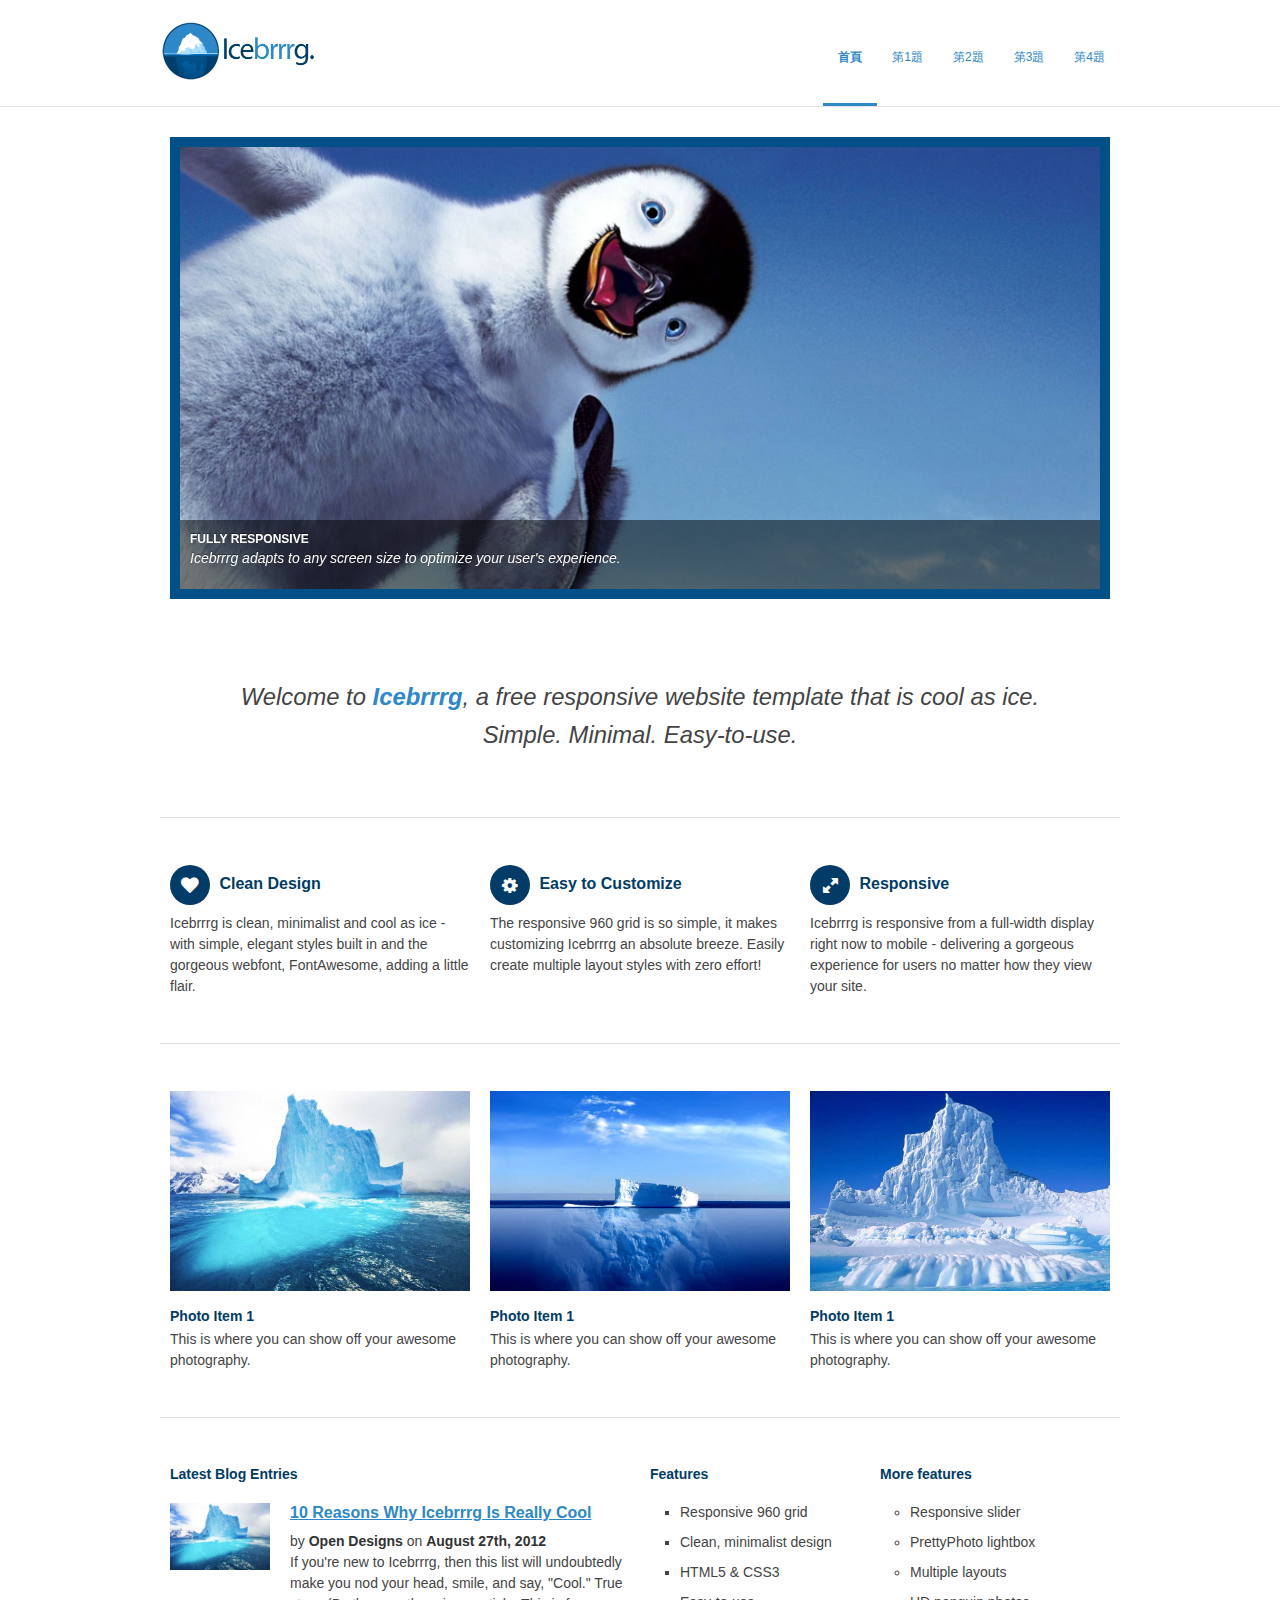
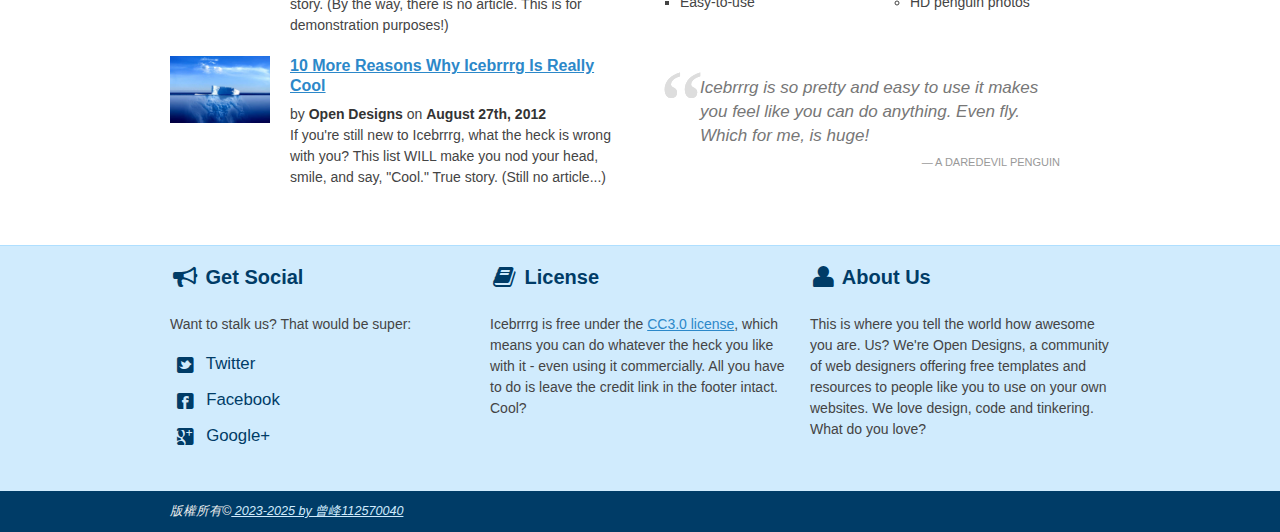
<file: index.html>
<!DOCTYPE html>
<!--[if lt IE 7 ]><html class="ie ie6" lang="en"> <![endif]-->
<!--[if IE 7 ]><html class="ie ie7" lang="en"> <![endif]-->
<!--[if IE 8 ]><html class="ie ie8" lang="en"> <![endif]-->
<!--[if (gte IE 9)|!(IE)]><!--><html lang="en"> <!--<![endif]-->
<head>

	<!-- Basic Page Needs
  ================================================== -->
	<meta charset="utf-8">
	<title>曾峰112570040</title>
	<meta name="description" content="">
	<meta name="author" content="">

	<!-- Mobile Specific Metas
  ================================================== -->
	<meta name="viewport" content="width=device-width, initial-scale=1, maximum-scale=1">

	<!-- CSS
  ================================================== -->
	<link rel="stylesheet" href="stylesheets/base.css">
	<link rel="stylesheet" href="stylesheets/skeleton.css">
	<link rel="stylesheet" href="stylesheets/layout.css">
    <link rel="stylesheet" href="stylesheets/flexslider.css">
    <link rel="stylesheet" href="stylesheets/prettyPhoto.css">
    
    <!-- CSS
  ================================================== -->
 	<script src="http://ajax.googleapis.com/ajax/libs/jquery/1.8.0/jquery.min.js"></script>
    <script src="js/jquery.flexslider-min.js"></script>
    <script src="js/scripts.js"></script>

	<!--[if lt IE 9]>
		<script src="http://html5shim.googlecode.com/svn/trunk/html5.js"></script>
	<![endif]-->

	<!-- Favicons
	================================================== -->
	<link rel="shortcut icon" href="images/favicon.ico">
	<link rel="apple-touch-icon" href="images/apple-touch-icon.png">
	<link rel="apple-touch-icon" sizes="72x72" href="images/apple-touch-icon-72x72.png">
	<link rel="apple-touch-icon" sizes="114x114" href="images/apple-touch-icon-114x114.png">

</head>
<body class="wrap">



	<!-- Primary Page Layout
	================================================== -->

	<header id="header" class="site-header" role="banner">
    <div id="header-inner" class="container sixteen columns over">
    <hgroup class="one-third column alpha">
    <h1 id="site-title" class="site-title">
    <a href="index.html" id="logo"><img src="images/icebrrrg-logo.png" alt="Icebrrrg logo" height="63" width="157" /></a>
    </h1>
    </hgroup>
    <nav id="main-nav" class="two thirds column omega">
    <ul id="main-nav-menu" class="nav-menu">
    <li id="menu-item-1" class="current">
    <a href="index.html">首頁</a>
    </li>
    <li id="menu-item-2">
    <a href="a1.html">第1題</a>
    </li>
    <li id="menu-item-3">
    <a href="a2.html">第2題</a>
    </li>
    <li id="menu-item-4">
    <a href="a3.html">第3題</a>
    </li>
    <li id="menu-item-5">
    <a href="a4.html">第4題</a>
    </li>

    </ul>
    </nav>
    </div>
    </header>

	<div class="container">
    
		<div class="sixteen columns">
        
        <div class="flex-container">
        <div class="flexslider">
  <ul class="slides">
    <li>
      <a href="#"><img src="images/penguin1.jpeg" alt="Random Penguin Photo" /></a>
      <div class="flex-caption">
				<h5><a href="#">Fully Responsive</a></h5>
		
				<p>Icebrrrg adapts to any screen size to optimize your user's experience.</p>		
	</div>
    </li>
    <li>
      <a href="#"><img src="images/penguin2.jpeg" alt="Random Penguin Photo" /></a>
      <div class="flex-caption" style="display:none;">
				<h5><a href="#">Multiple layouts</a></h5>
		
				<p>Easily create multiple different layouts with the simple grid setup - one column, two column, three column, more.</p>		
	</div>
    </li>
    <li>
      <a href="#"><img src="images/penguin3.jpeg" alt="Random Penguin Photo" /></a>
      <div class="flex-caption" style="display:none;">
				<h5><a href="#">Contact form</a></h5>
		
				<p>Not a developer? No problem. Icebrrrg comes complete with a PHP contact form ready to rock.</p>		
	</div>
    </li>
  </ul>
</div>

		


</div>

<div class="tagline">
      <p>Welcome to <strong>Icebrrrg</strong>, a free responsive website template that is cool as ice.<br />
        Simple. Minimal. Easy-to-use.
      </p>
        </div>

		</div><!-- container -->
        
        <hr>
        
        <section class="container">
        
		<div class="one-third column">
			<h3><i class="icon-heart rounded"></i> Clean Design</h3>
			<p>Icebrrrg is clean, minimalist and cool as ice - with simple, elegant styles built in and the gorgeous webfont, FontAwesome, adding a little flair.</p>
		</div>
		<div class="one-third column">
			<h3><i class="icon-cog rounded"></i> Easy to Customize</h3>
			<p>The responsive 960 grid is so simple, it makes customizing Icebrrrg an absolute breeze.  Easily create multiple layout styles with zero effort!</p>
		</div>
		<div class="one-third column">
			<h3><i class="icon-resize-full rounded"></i> Responsive</h3>
			<p>Icebrrrg is responsive from a full-width display right now to mobile - delivering a gorgeous experience for users no matter how they view your site.</p>
		</div>
        
        </section>
        
        <hr>
        
        <section class="container">
        
        <article id="photo-item-1" class="feature-column one-third column">
        <div class="featured-image img-wrapper">
        <a href="images/iceberg1.jpg" class="img-link" title="Photo Item 1">
        <img src="images/iceberg1.jpg" class="scale-with-grid" alt="Random Iceberg Photo">
        <div class="overlay zoom"></div>
        </a>
        </div>
        
        <h4><a href="#">Photo Item 1</a></h4>
        <p>This is where you can show off your awesome photography.</p>
        
        </article>
        
        <article id="photo-item-2" class="feature-column one-third column">
        <div class="featured-image img-wrapper">
        <a href="images/iceberg2.jpg" class="img-link" title="Photo Item 1">
        <img src="images/iceberg2.jpg" class="scale-with-grid" alt="Random Iceberg Photo">
        <div class="overlay zoom"></div>
        </a>
        </div>
        <h4><a href="#">Photo Item 1</a></h4>
        <p>This is where you can show off your awesome photography.</p>
        </article>
        
        <article id="photo-item-3" class="feature-column one-third column">
        <div class="featured-image img-wrapper">
        <a href="images/iceberg3.jpg" class="img-link" title="Photo Item 1">
        <img src="images/iceberg3.jpg" class="scale-with-grid" alt="Random Iceberg Photo">
        <div class="overlay zoom"></div>
        </a>
        </div>
        <h4><a href="#">Photo Item 1</a></h4>
        <p>This is where you can show off your awesome photography.</p>
        </article>
       
	</section><!-- container -->
    
     <hr>
     
     <section class="container recent-posts">
     
     <aside class="eight columns">
     <h4>Latest Blog Entries</h4>
     
     <article class="eight columns alpha">
     
     <div class="two columns alpha">
     <div class="featured-image img-wrapper">
     <img src="images/iceberg1.jpg" class="scale-with-grid thumb-link" alt="Another damn iceberg!">
     </div>
     </div>
     
     <div class="six columns omega">
     <header>
     <h3><a href="#">10 Reasons Why Icebrrrg Is Really Cool</a></h3>
     <div class="meta">
     <span class="post-date">by <strong>Open Designs</strong> on <strong>August 27th, 2012</strong></span>
     </div>
     </header>
     <p>If you're new to Icebrrrg, then this list will undoubtedly make you nod your head, smile, and say, "Cool."  True story.  (By the way, there is no article.  This is for demonstration purposes!)</p>
     </div>
     
     </article>
     
     </aside>
     
     <aside class="eight columns">
     <div class="four columns alpha">
     <h4>Features</h4>
     <ul class="square">
     <li>Responsive 960 grid</li>
     <li>Clean, minimalist design</li>
     <li>HTML5 & CSS3</li>
     <li>Easy-to-use</li>
     </ul>
     </div>
    
     <div class="four columns alpha">
     <h4>More features</h4>
     <ul class="circle">
     <li>Responsive slider</li>
     <li>PrettyPhoto lightbox</li>
     <li>Multiple layouts</li>
     <li>HD penguin photos</li>
     </ul>
     </div>
     </aside>
     
     <aside class="eight columns clear">
     
     <article class="eight columns alpha">
     
     <div class="two columns alpha">
     <div class="featured-image img-wrapper">
     <img src="images/iceberg2.jpg" class="scale-with-grid thumb-link" alt="Another damn iceberg!">
     </div>
     </div>
     
     <div class="six columns omega">
     <header>
     <h3><a href="#">10 More Reasons Why Icebrrrg Is Really Cool</a></h3>
     <div class="meta">
     <span class="post-date">by <strong>Open Designs</strong> on <strong>August 27th, 2012</strong></span>
     </div>
     </header>
     <p>If you're still new to Icebrrrg, what the heck is wrong with you? This list WILL make you nod your head, smile, and say, "Cool."  True story.  (Still no article...)</p>
     </div>
     
     </article>
     
     </aside>
     
     <aside class="eight columns">
     
     <blockquote class="testimonial">
     Icebrrrg is so pretty and easy to use it makes you feel like you can do anything.  Even fly.  Which for me, is huge!
     <cite>A Daredevil Penguin</cite>
     </blockquote>
     
     </aside>
     
     </section>
    
    </div>

<footer>

<div class="footer-inner container">


<div class="social footer-columns one-third column">
<h2><i class="icon-bullhorn icon-large"></i> Get Social</h2>
<p>Want to stalk us? That would be super:</p>
<ul>
<li><a href="http://www.twitter.com/opendesigns/"><i class="icon-twitter-sign icon-large"></i> Twitter</a></li>
<li><a href="http://www.facebook.com/opendesigns"><i class="icon-facebook-sign icon-large"></i> Facebook</a></li>
<li><a href="https://plus.google.com/b/110224753971231624818/110224753971231624818/posts"><i class="icon-google-plus-sign icon-large"></i> Google+</a></li>
</ul>
</div>

<div class="footer-columns one-third column">
<h2><i class="icon-book icon-large"></i> License</h2>
<p>Icebrrrg is free under the <a href="http://creativecommons.org/licenses/by/3/">CC3.0 license</a>, which means you can do whatever the heck you like with it - even using it commercially.  All you have to do is leave the credit link in the footer intact.  Cool?</p>

</div>

<div class="footer-columns one-third column">
<h2><i class="icon-user icon-large"></i> About Us</h2>
<p>This is where you tell the world how awesome you are.  Us?  We're Open Designs, a community of web designers offering free templates and resources to people like you to use on your own websites.  We love design, code and tinkering.  What do you love?</p>
</div>

</div>

<div id="footer-base">
<div class="container">
<div class="eight columns">
版權所有&copy;<a href="https://changfeng6.github.io/hw4/"> 2023-2025 by 曾峰112570040</a> 
</div>


</div>
</div>

</footer>

<!-- End Document
================================================== -->

<script src="js/jquery.prettyPhoto.js"></script>
</body>
</html>
</file>
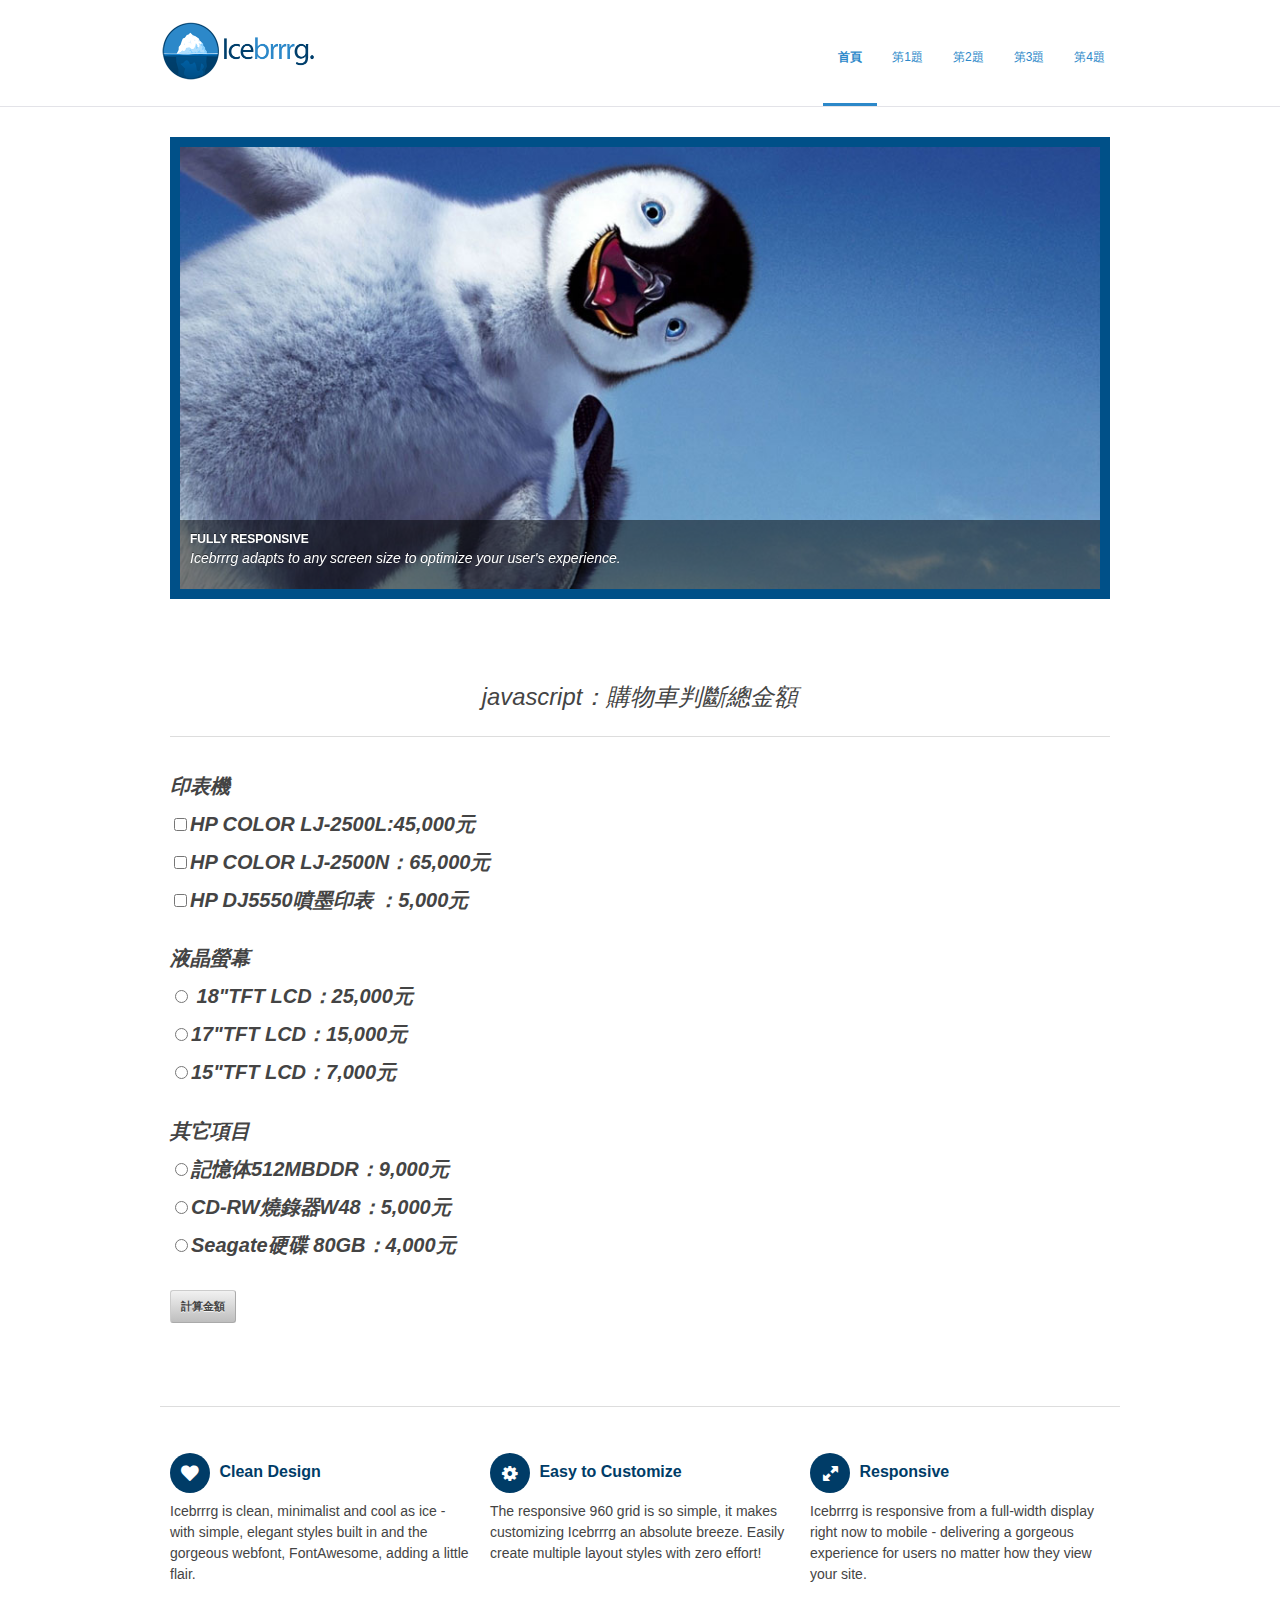
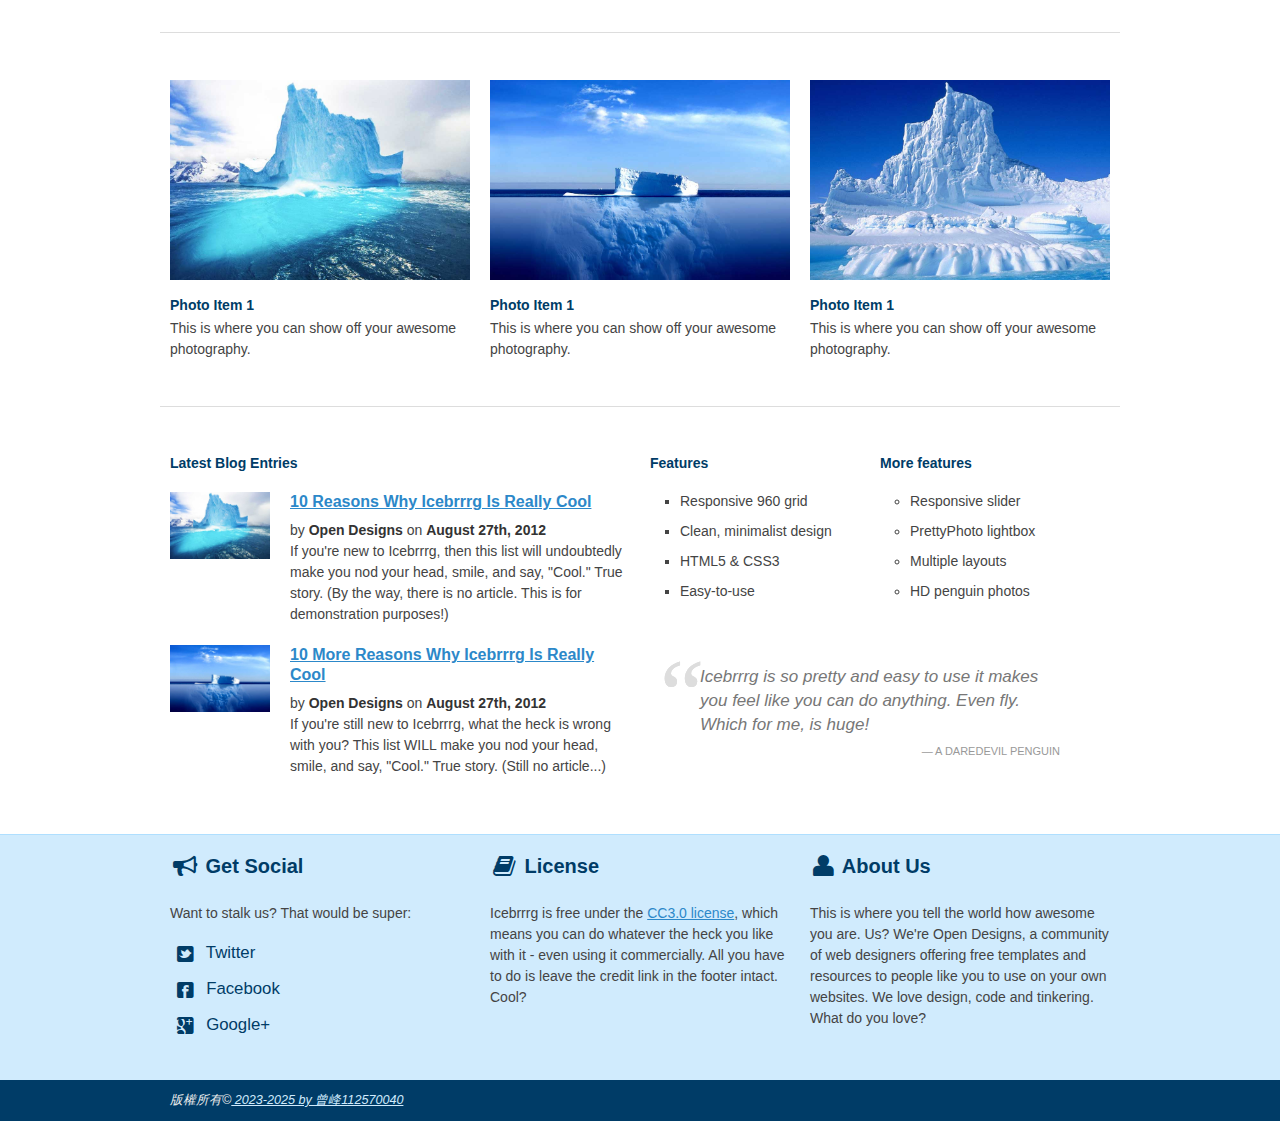
<file: a1.html>
<!DOCTYPE html>
<!--[if lt IE 7 ]><html class="ie ie6" lang="en"> <![endif]-->
<!--[if IE 7 ]><html class="ie ie7" lang="en"> <![endif]-->
<!--[if IE 8 ]><html class="ie ie8" lang="en"> <![endif]-->
<!--[if (gte IE 9)|!(IE)]><!--><html lang="en"> <!--<![endif]-->



<head>




	<!-- Basic Page Needs
  ================================================== -->
	<meta charset="utf-8">
	<title>曾峰112570040</title>
	<meta name="description" content="">
	<meta name="author" content="">

	<!-- Mobile Specific Metas
  ================================================== -->
	<meta name="viewport" content="width=device-width, initial-scale=1, maximum-scale=1">

	<!-- CSS
  ================================================== -->
	<link rel="stylesheet" href="stylesheets/base.css">
	<link rel="stylesheet" href="stylesheets/skeleton.css">
	<link rel="stylesheet" href="stylesheets/layout.css">
    <link rel="stylesheet" href="stylesheets/flexslider.css">
    <link rel="stylesheet" href="stylesheets/prettyPhoto.css">
    
    <!-- CSS
  ================================================== -->
 	<script src="http://ajax.googleapis.com/ajax/libs/jquery/1.8.0/jquery.min.js"></script>
    <script src="js/jquery.flexslider-min.js"></script>
    <script src="js/scripts.js"></script>

	<!--[if lt IE 9]>
		<script src="http://html5shim.googlecode.com/svn/trunk/html5.js"></script>
	<![endif]-->

	<!-- Favicons
	================================================== -->
	<link rel="shortcut icon" href="images/favicon.ico">
	<link rel="apple-touch-icon" href="images/apple-touch-icon.png">
	<link rel="apple-touch-icon" sizes="72x72" href="images/apple-touch-icon-72x72.png">
	<link rel="apple-touch-icon" sizes="114x114" href="images/apple-touch-icon-114x114.png">
  <link rel="stylesheet" href="stylesheets/mystyle.css">


  <script>
    function show()
   {

    
     money=0
     //印表機
      if(c1.checked==true)
      {
        money += 45000

      }
      if(c2.checked==true)
      {
        money += 65000

      }

      if(c3.checked==true)
      {
        money += 5000


      }

      //lcd
      if(r1.checked==true)
      {
        money += 45000


      }
      else if (r2.checked==true)
      {
        money += 15000

      }

      else if (r3.checked==true)
      {
        money += 7000

      }

      //other
      if(v1.checked==true)
      {money += 9000}

      else if (v2.checked==true)
      {money += 5000}

      else if (v3.checked==true)
      { money += 4000 }

      //output

      alert("縂金額為" + money +"元")
        
   }
    
  </script>
</head>
<body class="wrap">



	<!-- Primary Page Layout
	================================================== -->

	<header id="header" class="site-header" role="banner">
    <div id="header-inner" class="container sixteen columns over">
    <hgroup class="one-third column alpha">
    <h1 id="site-title" class="site-title">
    <a href="index.html" id="logo"><img src="images/icebrrrg-logo.png" alt="Icebrrrg logo" height="63" width="157" /></a>
    </h1>
    </hgroup>
    <nav id="main-nav" class="two thirds column omega">
    <ul id="main-nav-menu" class="nav-menu">
    <li id="menu-item-1" class="current">
    <a href="index.html">首頁</a>
    </li>
    <li id="menu-item-2">
    <a href="a1.html">第1題</a>
    </li>
    <li id="menu-item-3">
    <a href="a2.html">第2題</a>
    </li>
    <li id="menu-item-4">
    <a href="a3.html">第3題</a>
    </li>
    <li id="menu-item-5">
    <a href="a4.html">第4題</a>
    </li>

    </ul>
    </nav>
    </div>
    </header>

	<div class="container">
    
		<div class="sixteen columns">
        
        <div class="flex-container">
        <div class="flexslider">
  <ul class="slides">
    <li>
      <a href="#"><img src="images/penguin1.jpeg" alt="Random Penguin Photo" /></a>
      <div class="flex-caption">
				<h5><a href="#">Fully Responsive</a></h5>
		
				<p>Icebrrrg adapts to any screen size to optimize your user's experience.</p>		
	</div>
    </li>
    <li>
      <a href="#"><img src="images/penguin2.jpeg" alt="Random Penguin Photo" /></a>
      <div class="flex-caption" style="display:none;">
				<h5><a href="#">Multiple layouts</a></h5>
		
				<p>Easily create multiple different layouts with the simple grid setup - one column, two column, three column, more.</p>		
	</div>
    </li>
    <li>
      <a href="#"><img src="images/penguin3.jpeg" alt="Random Penguin Photo" /></a>
      <div class="flex-caption" style="display:none;">
				<h5><a href="#">Contact form</a></h5>
		
				<p>Not a developer? No problem. Icebrrrg comes complete with a PHP contact form ready to rock.</p>		
	</div>
    </li>
  </ul>
</div>

		
            

</div>

<div class="tagline">
      <p>javascript：購物車判斷總金額
      </p>
      <hr>

        <p class="red">
          印表機<br>
          <input id="c1"  type="checkbox">HP COLOR LJ-2500L:45,000元<br>
          <input id="c2" type="checkbox">HP COLOR LJ-2500N：65,000元<br>
          <input id="c3" type="checkbox">HP DJ5550噴墨印表 ：5,000元

          
        </p>
        <p class="red">
          液晶螢幕<br>
          <input id="r1" name="lcd" type="radio"> 18"TFT LCD：25,000元<br>
          <input id="r2" name="lcd" type="radio">17"TFT LCD：15,000元<br>
          <input id="r3" name="lcd" type="radio">15"TFT LCD：7,000元
          



        </p>

        <p class="red">
          其它項目<br> 
          <input id="v1" name="other" type="radio">記憶体512MBDDR：9,000元<br>
          <input id="v2" name="other" type="radio">CD-RW燒錄器W48：5,000元<br>
          <input id="v3" name="other" type="radio">Seagate硬碟 80GB：4,000元
        </p>

        <p class="red">
          <input onclick="show()" type="button" value="計算金額">
        </p>
      





        </div>

		</div><!-- container -->
        
        <hr>
        
        <section class="container">
        
		<div class="one-third column">
			<h3><i class="icon-heart rounded"></i> Clean Design</h3>
			<p>Icebrrrg is clean, minimalist and cool as ice - with simple, elegant styles built in and the gorgeous webfont, FontAwesome, adding a little flair.</p>
		</div>
		<div class="one-third column">
			<h3><i class="icon-cog rounded"></i> Easy to Customize</h3>
			<p>The responsive 960 grid is so simple, it makes customizing Icebrrrg an absolute breeze.  Easily create multiple layout styles with zero effort!</p>
		</div>
		<div class="one-third column">
			<h3><i class="icon-resize-full rounded"></i> Responsive</h3>
			<p>Icebrrrg is responsive from a full-width display right now to mobile - delivering a gorgeous experience for users no matter how they view your site.</p>
		</div>
        
        </section>
        
        <hr>
        
        <section class="container">
        
        <article id="photo-item-1" class="feature-column one-third column">
        <div class="featured-image img-wrapper">
        <a href="images/iceberg1.jpg" class="img-link" title="Photo Item 1">
        <img src="images/iceberg1.jpg" class="scale-with-grid" alt="Random Iceberg Photo">
        <div class="overlay zoom"></div>
        </a>
        </div>
        
        <h4><a href="#">Photo Item 1</a></h4>
        <p>This is where you can show off your awesome photography.</p>
        
        </article>
        
        <article id="photo-item-2" class="feature-column one-third column">
        <div class="featured-image img-wrapper">
        <a href="images/iceberg2.jpg" class="img-link" title="Photo Item 1">
        <img src="images/iceberg2.jpg" class="scale-with-grid" alt="Random Iceberg Photo">
        <div class="overlay zoom"></div>
        </a>
        </div>
        <h4><a href="#">Photo Item 1</a></h4>
        <p>This is where you can show off your awesome photography.</p>
        </article>
        
        <article id="photo-item-3" class="feature-column one-third column">
        <div class="featured-image img-wrapper">
        <a href="images/iceberg3.jpg" class="img-link" title="Photo Item 1">
        <img src="images/iceberg3.jpg" class="scale-with-grid" alt="Random Iceberg Photo">
        <div class="overlay zoom"></div>
        </a>
        </div>
        <h4><a href="#">Photo Item 1</a></h4>
        <p>This is where you can show off your awesome photography.</p>
        </article>
       
	</section><!-- container -->
    
     <hr>
     
     <section class="container recent-posts">
     
     <aside class="eight columns">
     <h4>Latest Blog Entries</h4>
     
     <article class="eight columns alpha">
     
     <div class="two columns alpha">
     <div class="featured-image img-wrapper">
     <img src="images/iceberg1.jpg" class="scale-with-grid thumb-link" alt="Another damn iceberg!">
     </div>
     </div>
     
     <div class="six columns omega">
     <header>
     <h3><a href="#">10 Reasons Why Icebrrrg Is Really Cool</a></h3>
     <div class="meta">
     <span class="post-date">by <strong>Open Designs</strong> on <strong>August 27th, 2012</strong></span>
     </div>
     </header>
     <p>If you're new to Icebrrrg, then this list will undoubtedly make you nod your head, smile, and say, "Cool."  True story.  (By the way, there is no article.  This is for demonstration purposes!)</p>
     </div>
     
     </article>
     
     </aside>
     
     <aside class="eight columns">
     <div class="four columns alpha">
     <h4>Features</h4>
     <ul class="square">
     <li>Responsive 960 grid</li>
     <li>Clean, minimalist design</li>
     <li>HTML5 & CSS3</li>
     <li>Easy-to-use</li>
     </ul>
     </div>
    
     <div class="four columns alpha">
     <h4>More features</h4>
     <ul class="circle">
     <li>Responsive slider</li>
     <li>PrettyPhoto lightbox</li>
     <li>Multiple layouts</li>
     <li>HD penguin photos</li>
     </ul>
     </div>
     </aside>
     
     <aside class="eight columns clear">
     
     <article class="eight columns alpha">
     
     <div class="two columns alpha">
     <div class="featured-image img-wrapper">
     <img src="images/iceberg2.jpg" class="scale-with-grid thumb-link" alt="Another damn iceberg!">
     </div>
     </div>
     
     <div class="six columns omega">
     <header>
     <h3><a href="#">10 More Reasons Why Icebrrrg Is Really Cool</a></h3>
     <div class="meta">
     <span class="post-date">by <strong>Open Designs</strong> on <strong>August 27th, 2012</strong></span>
     </div>
     </header>
     <p>If you're still new to Icebrrrg, what the heck is wrong with you? This list WILL make you nod your head, smile, and say, "Cool."  True story.  (Still no article...)</p>
     </div>
     
     </article>
     
     </aside>
     
     <aside class="eight columns">
     
     <blockquote class="testimonial">
     Icebrrrg is so pretty and easy to use it makes you feel like you can do anything.  Even fly.  Which for me, is huge!
     <cite>A Daredevil Penguin</cite>
     </blockquote>
     
     </aside>
     
     </section>
    
    </div>

<footer>

<div class="footer-inner container">


<div class="social footer-columns one-third column">
<h2><i class="icon-bullhorn icon-large"></i> Get Social</h2>
<p>Want to stalk us? That would be super:</p>
<ul>
<li><a href="http://www.twitter.com/opendesigns/"><i class="icon-twitter-sign icon-large"></i> Twitter</a></li>
<li><a href="http://www.facebook.com/opendesigns"><i class="icon-facebook-sign icon-large"></i> Facebook</a></li>
<li><a href="https://plus.google.com/b/110224753971231624818/110224753971231624818/posts"><i class="icon-google-plus-sign icon-large"></i> Google+</a></li>
</ul>
</div>

<div class="footer-columns one-third column">
<h2><i class="icon-book icon-large"></i> License</h2>
<p>Icebrrrg is free under the <a href="http://creativecommons.org/licenses/by/3/">CC3.0 license</a>, which means you can do whatever the heck you like with it - even using it commercially.  All you have to do is leave the credit link in the footer intact.  Cool?</p>

</div>

<div class="footer-columns one-third column">
<h2><i class="icon-user icon-large"></i> About Us</h2>
<p>This is where you tell the world how awesome you are.  Us?  We're Open Designs, a community of web designers offering free templates and resources to people like you to use on your own websites.  We love design, code and tinkering.  What do you love?</p>
</div>

</div>

<div id="footer-base">
<div class="container">
<div class="eight columns">
版權所有&copy;<a href="https://changfeng6.github.io/hw4/"> 2023-2025 by 曾峰112570040</a> 
</div>


</div>
</div>

</footer>

<!-- End Document
================================================== -->

<script src="js/jquery.prettyPhoto.js"></script>
</body>
</html>
</file>
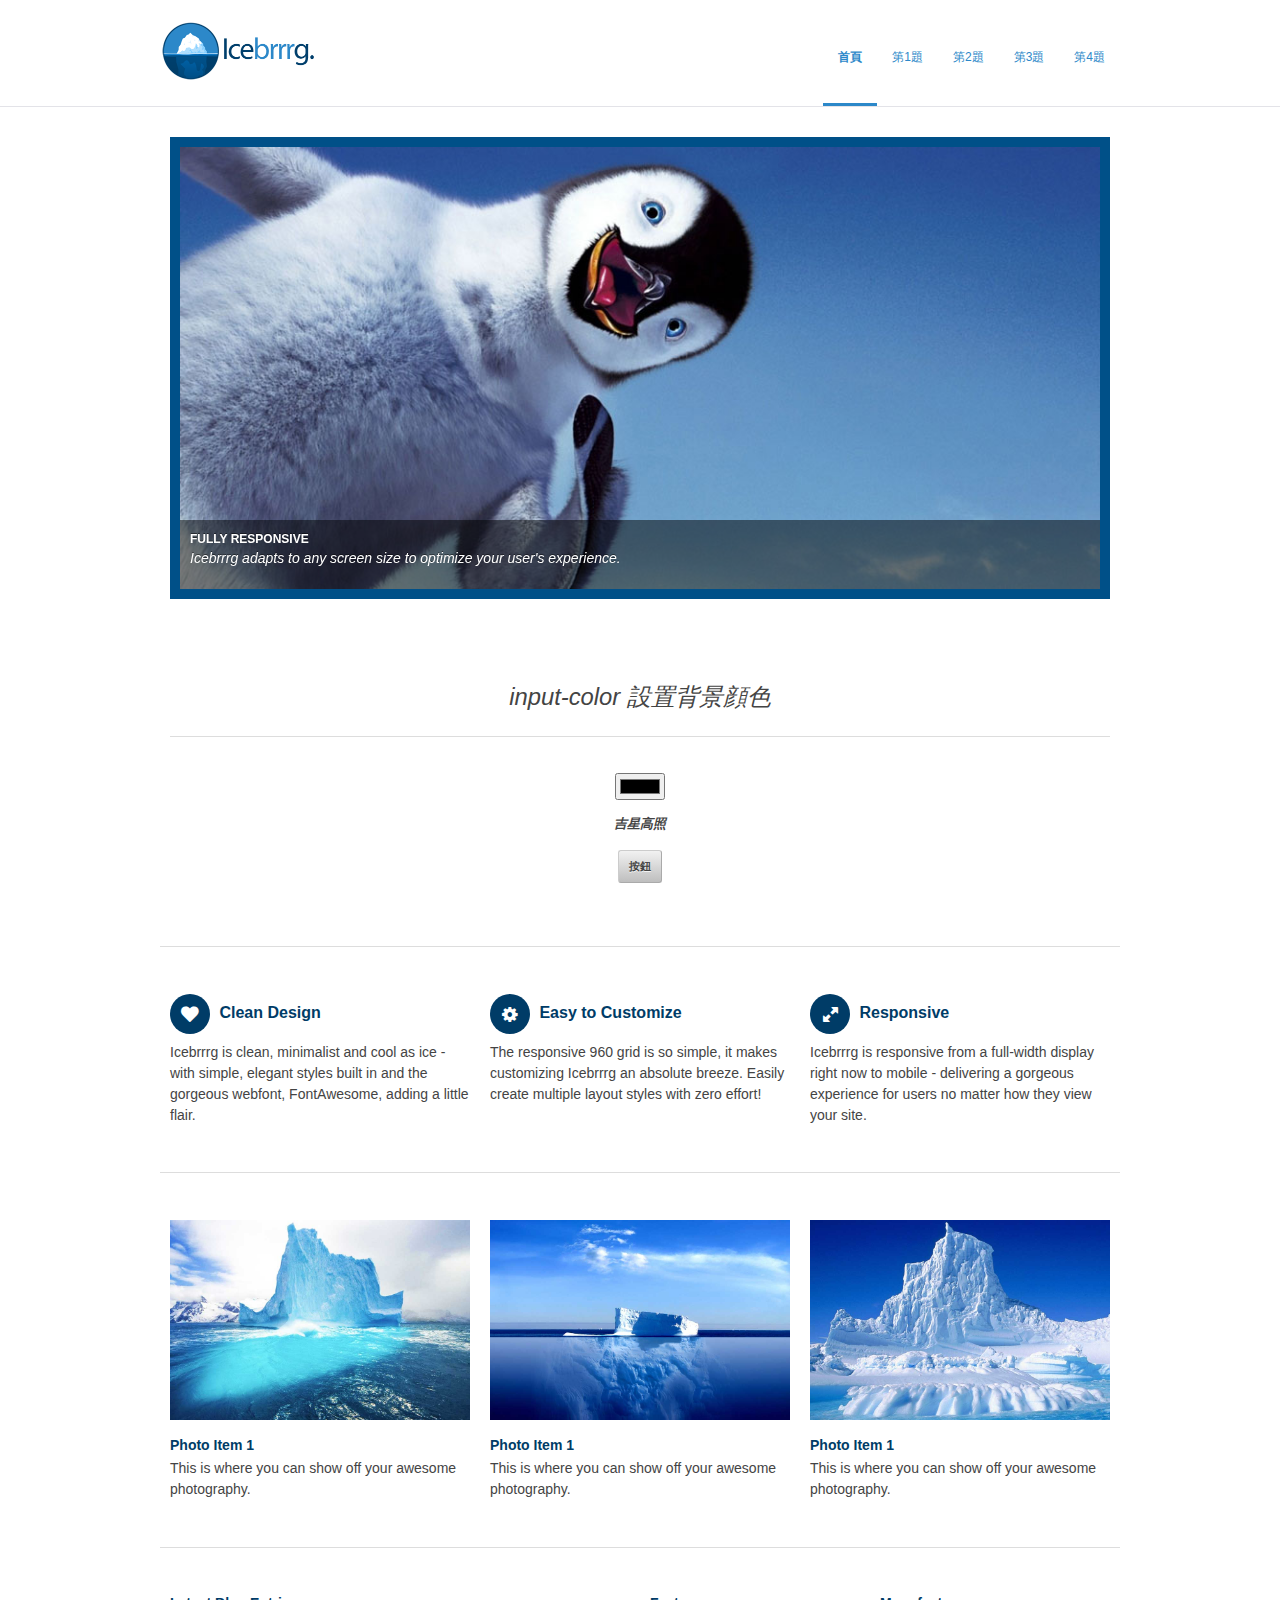
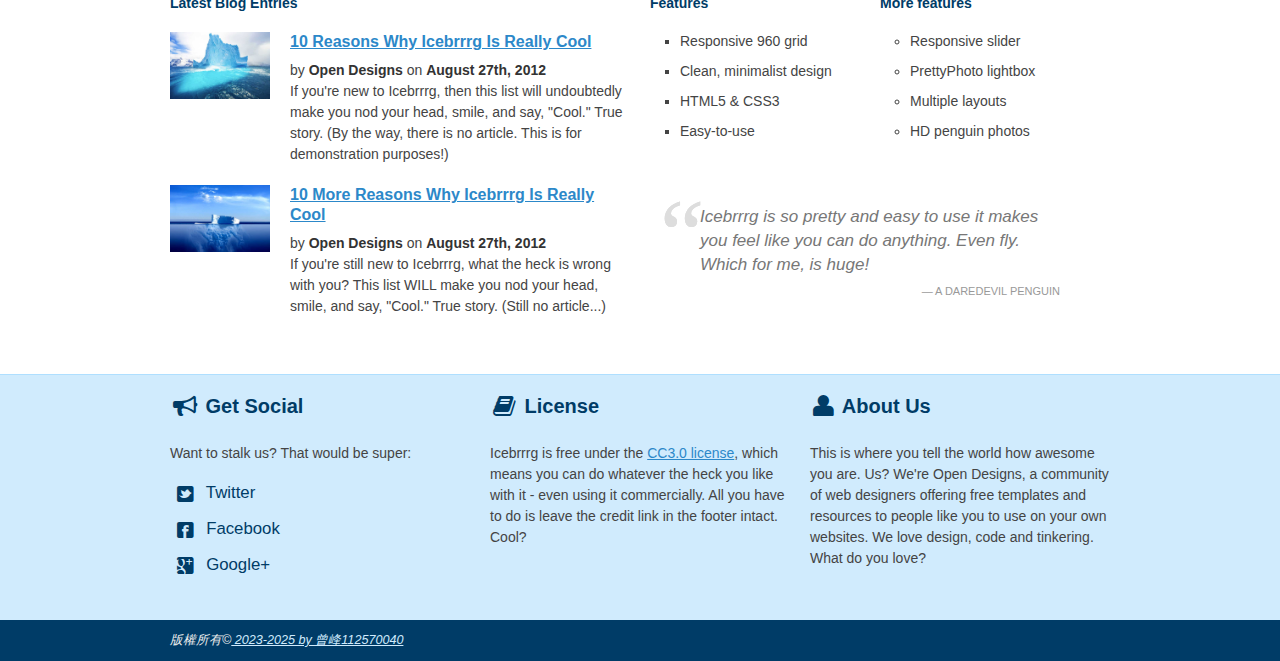
<file: a2.html>
<!DOCTYPE html>
<!--[if lt IE 7 ]><html class="ie ie6" lang="en"> <![endif]-->
<!--[if IE 7 ]><html class="ie ie7" lang="en"> <![endif]-->
<!--[if IE 8 ]><html class="ie ie8" lang="en"> <![endif]-->
<!--[if (gte IE 9)|!(IE)]><!--><html lang="en"> <!--<![endif]-->
<head>

	<!-- Basic Page Needs
  ================================================== -->
	<meta charset="utf-8">
	<title>曾峰112570040</title>
	<meta name="description" content="">
	<meta name="author" content="">

	<!-- Mobile Specific Metas
  ================================================== -->
	<meta name="viewport" content="width=device-width, initial-scale=1, maximum-scale=1">

	<!-- CSS
  ================================================== -->
	<link rel="stylesheet" href="stylesheets/base.css">
	<link rel="stylesheet" href="stylesheets/skeleton.css">
	<link rel="stylesheet" href="stylesheets/layout.css">
    <link rel="stylesheet" href="stylesheets/flexslider.css">
    <link rel="stylesheet" href="stylesheets/prettyPhoto.css">
    
    <!-- CSS
  ================================================== -->
 	<script src="http://ajax.googleapis.com/ajax/libs/jquery/1.8.0/jquery.min.js"></script>
    <script src="js/jquery.flexslider-min.js"></script>
    <script src="js/scripts.js"></script>

	<!--[if lt IE 9]>
		<script src="http://html5shim.googlecode.com/svn/trunk/html5.js"></script>
	<![endif]-->

	<!-- Favicons
	================================================== -->
	<link rel="shortcut icon" href="images/favicon.ico">
	<link rel="apple-touch-icon" href="images/apple-touch-icon.png">
	<link rel="apple-touch-icon" sizes="72x72" href="images/apple-touch-icon-72x72.png">
	<link rel="apple-touch-icon" sizes="114x114" href="images/apple-touch-icon-114x114.png">

 <script>
    function show()
    {
      b1.style.backgroundColor = c1.value
      document.getElementById("t1").style.backgroundColor=c1.value
    }

 </script>


</head>
<body class="wrap">



	<!-- Primary Page Layout
	================================================== -->

	<header id="header" class="site-header" role="banner">
    <div id="header-inner" class="container sixteen columns over">
    <hgroup class="one-third column alpha">
    <h1 id="site-title" class="site-title">
    <a href="index.html" id="logo"><img src="images/icebrrrg-logo.png" alt="Icebrrrg logo" height="63" width="157" /></a>
    </h1>
    </hgroup>
    <nav id="main-nav" class="two thirds column omega">
    <ul id="main-nav-menu" class="nav-menu">
    <li id="menu-item-1" class="current">
    <a href="index.html">首頁</a>
    </li>
    <li id="menu-item-2">
    <a href="a1.html">第1題</a>
    </li>
    <li id="menu-item-3">
    <a href="a2.html">第2題</a>
    </li>
    <li id="menu-item-4">
    <a href="a3.html">第3題</a>
    </li>
    <li id="menu-item-5">
    <a href="a4.html">第4題</a>
    </li>

    </ul>
    </nav>
    </div>
    </header>

	<div class="container">
    
		<div class="sixteen columns">
        
        <div class="flex-container">
        <div class="flexslider">
  <ul class="slides">
    <li>
      <a href="#"><img src="images/penguin1.jpeg" alt="Random Penguin Photo" /></a>
      <div class="flex-caption">
				<h5><a href="#">Fully Responsive</a></h5>
		
				<p>Icebrrrg adapts to any screen size to optimize your user's experience.</p>		
	</div>
    </li>
    <li>
      <a href="#"><img src="images/penguin2.jpeg" alt="Random Penguin Photo" /></a>
      <div class="flex-caption" style="display:none;">
				<h5><a href="#">Multiple layouts</a></h5>
		
				<p>Easily create multiple different layouts with the simple grid setup - one column, two column, three column, more.</p>		
	</div>
    </li>
    <li>
      <a href="#"><img src="images/penguin3.jpeg" alt="Random Penguin Photo" /></a>
      <div class="flex-caption" style="display:none;">
				<h5><a href="#">Contact form</a></h5>
		
				<p>Not a developer? No problem. Icebrrrg comes complete with a PHP contact form ready to rock.</p>		
	</div>
    </li>
  </ul>
</div>

		


</div>

<div class="tagline">
      <p>input-color 設置背景顔色</p>
      <hr>
       <input id="c1" onchange="show()" type="color">
       <label id="t1">吉星高照</label>
       <input id="b1" type="button" value="按鈕">

        </div>

		</div><!-- container -->
        
        <hr>
        
        <section class="container">
        
		<div class="one-third column">
			<h3><i class="icon-heart rounded"></i> Clean Design</h3>
			<p>Icebrrrg is clean, minimalist and cool as ice - with simple, elegant styles built in and the gorgeous webfont, FontAwesome, adding a little flair.</p>
		</div>
		<div class="one-third column">
			<h3><i class="icon-cog rounded"></i> Easy to Customize</h3>
			<p>The responsive 960 grid is so simple, it makes customizing Icebrrrg an absolute breeze.  Easily create multiple layout styles with zero effort!</p>
		</div>
		<div class="one-third column">
			<h3><i class="icon-resize-full rounded"></i> Responsive</h3>
			<p>Icebrrrg is responsive from a full-width display right now to mobile - delivering a gorgeous experience for users no matter how they view your site.</p>
		</div>
        
        </section>
        
        <hr>
        
        <section class="container">
        
        <article id="photo-item-1" class="feature-column one-third column">
        <div class="featured-image img-wrapper">
        <a href="images/iceberg1.jpg" class="img-link" title="Photo Item 1">
        <img src="images/iceberg1.jpg" class="scale-with-grid" alt="Random Iceberg Photo">
        <div class="overlay zoom"></div>
        </a>
        </div>
        
        <h4><a href="#">Photo Item 1</a></h4>
        <p>This is where you can show off your awesome photography.</p>
        
        </article>
        
        <article id="photo-item-2" class="feature-column one-third column">
        <div class="featured-image img-wrapper">
        <a href="images/iceberg2.jpg" class="img-link" title="Photo Item 1">
        <img src="images/iceberg2.jpg" class="scale-with-grid" alt="Random Iceberg Photo">
        <div class="overlay zoom"></div>
        </a>
        </div>
        <h4><a href="#">Photo Item 1</a></h4>
        <p>This is where you can show off your awesome photography.</p>
        </article>
        
        <article id="photo-item-3" class="feature-column one-third column">
        <div class="featured-image img-wrapper">
        <a href="images/iceberg3.jpg" class="img-link" title="Photo Item 1">
        <img src="images/iceberg3.jpg" class="scale-with-grid" alt="Random Iceberg Photo">
        <div class="overlay zoom"></div>
        </a>
        </div>
        <h4><a href="#">Photo Item 1</a></h4>
        <p>This is where you can show off your awesome photography.</p>
        </article>
       
	</section><!-- container -->
    
     <hr>
     
     <section class="container recent-posts">
     
     <aside class="eight columns">
     <h4>Latest Blog Entries</h4>
     
     <article class="eight columns alpha">
     
     <div class="two columns alpha">
     <div class="featured-image img-wrapper">
     <img src="images/iceberg1.jpg" class="scale-with-grid thumb-link" alt="Another damn iceberg!">
     </div>
     </div>
     
     <div class="six columns omega">
     <header>
     <h3><a href="#">10 Reasons Why Icebrrrg Is Really Cool</a></h3>
     <div class="meta">
     <span class="post-date">by <strong>Open Designs</strong> on <strong>August 27th, 2012</strong></span>
     </div>
     </header>
     <p>If you're new to Icebrrrg, then this list will undoubtedly make you nod your head, smile, and say, "Cool."  True story.  (By the way, there is no article.  This is for demonstration purposes!)</p>
     </div>
     
     </article>
     
     </aside>
     
     <aside class="eight columns">
     <div class="four columns alpha">
     <h4>Features</h4>
     <ul class="square">
     <li>Responsive 960 grid</li>
     <li>Clean, minimalist design</li>
     <li>HTML5 & CSS3</li>
     <li>Easy-to-use</li>
     </ul>
     </div>
    
     <div class="four columns alpha">
     <h4>More features</h4>
     <ul class="circle">
     <li>Responsive slider</li>
     <li>PrettyPhoto lightbox</li>
     <li>Multiple layouts</li>
     <li>HD penguin photos</li>
     </ul>
     </div>
     </aside>
     
     <aside class="eight columns clear">
     
     <article class="eight columns alpha">
     
     <div class="two columns alpha">
     <div class="featured-image img-wrapper">
     <img src="images/iceberg2.jpg" class="scale-with-grid thumb-link" alt="Another damn iceberg!">
     </div>
     </div>
     
     <div class="six columns omega">
     <header>
     <h3><a href="#">10 More Reasons Why Icebrrrg Is Really Cool</a></h3>
     <div class="meta">
     <span class="post-date">by <strong>Open Designs</strong> on <strong>August 27th, 2012</strong></span>
     </div>
     </header>
     <p>If you're still new to Icebrrrg, what the heck is wrong with you? This list WILL make you nod your head, smile, and say, "Cool."  True story.  (Still no article...)</p>
     </div>
     
     </article>
     
     </aside>
     
     <aside class="eight columns">
     
     <blockquote class="testimonial">
     Icebrrrg is so pretty and easy to use it makes you feel like you can do anything.  Even fly.  Which for me, is huge!
     <cite>A Daredevil Penguin</cite>
     </blockquote>
     
     </aside>
     
     </section>
    
    </div>

<footer>

<div class="footer-inner container">


<div class="social footer-columns one-third column">
<h2><i class="icon-bullhorn icon-large"></i> Get Social</h2>
<p>Want to stalk us? That would be super:</p>
<ul>
<li><a href="http://www.twitter.com/opendesigns/"><i class="icon-twitter-sign icon-large"></i> Twitter</a></li>
<li><a href="http://www.facebook.com/opendesigns"><i class="icon-facebook-sign icon-large"></i> Facebook</a></li>
<li><a href="https://plus.google.com/b/110224753971231624818/110224753971231624818/posts"><i class="icon-google-plus-sign icon-large"></i> Google+</a></li>
</ul>
</div>

<div class="footer-columns one-third column">
<h2><i class="icon-book icon-large"></i> License</h2>
<p>Icebrrrg is free under the <a href="http://creativecommons.org/licenses/by/3/">CC3.0 license</a>, which means you can do whatever the heck you like with it - even using it commercially.  All you have to do is leave the credit link in the footer intact.  Cool?</p>

</div>

<div class="footer-columns one-third column">
<h2><i class="icon-user icon-large"></i> About Us</h2>
<p>This is where you tell the world how awesome you are.  Us?  We're Open Designs, a community of web designers offering free templates and resources to people like you to use on your own websites.  We love design, code and tinkering.  What do you love?</p>
</div>

</div>

<div id="footer-base">
<div class="container">
<div class="eight columns">
版權所有&copy;<a href="https://changfeng6.github.io/hw4/"> 2023-2025 by 曾峰112570040</a> 
</div>


</div>
</div>

</footer>

<!-- End Document
================================================== -->

<script src="js/jquery.prettyPhoto.js"></script>
</body>
</html>
</file>
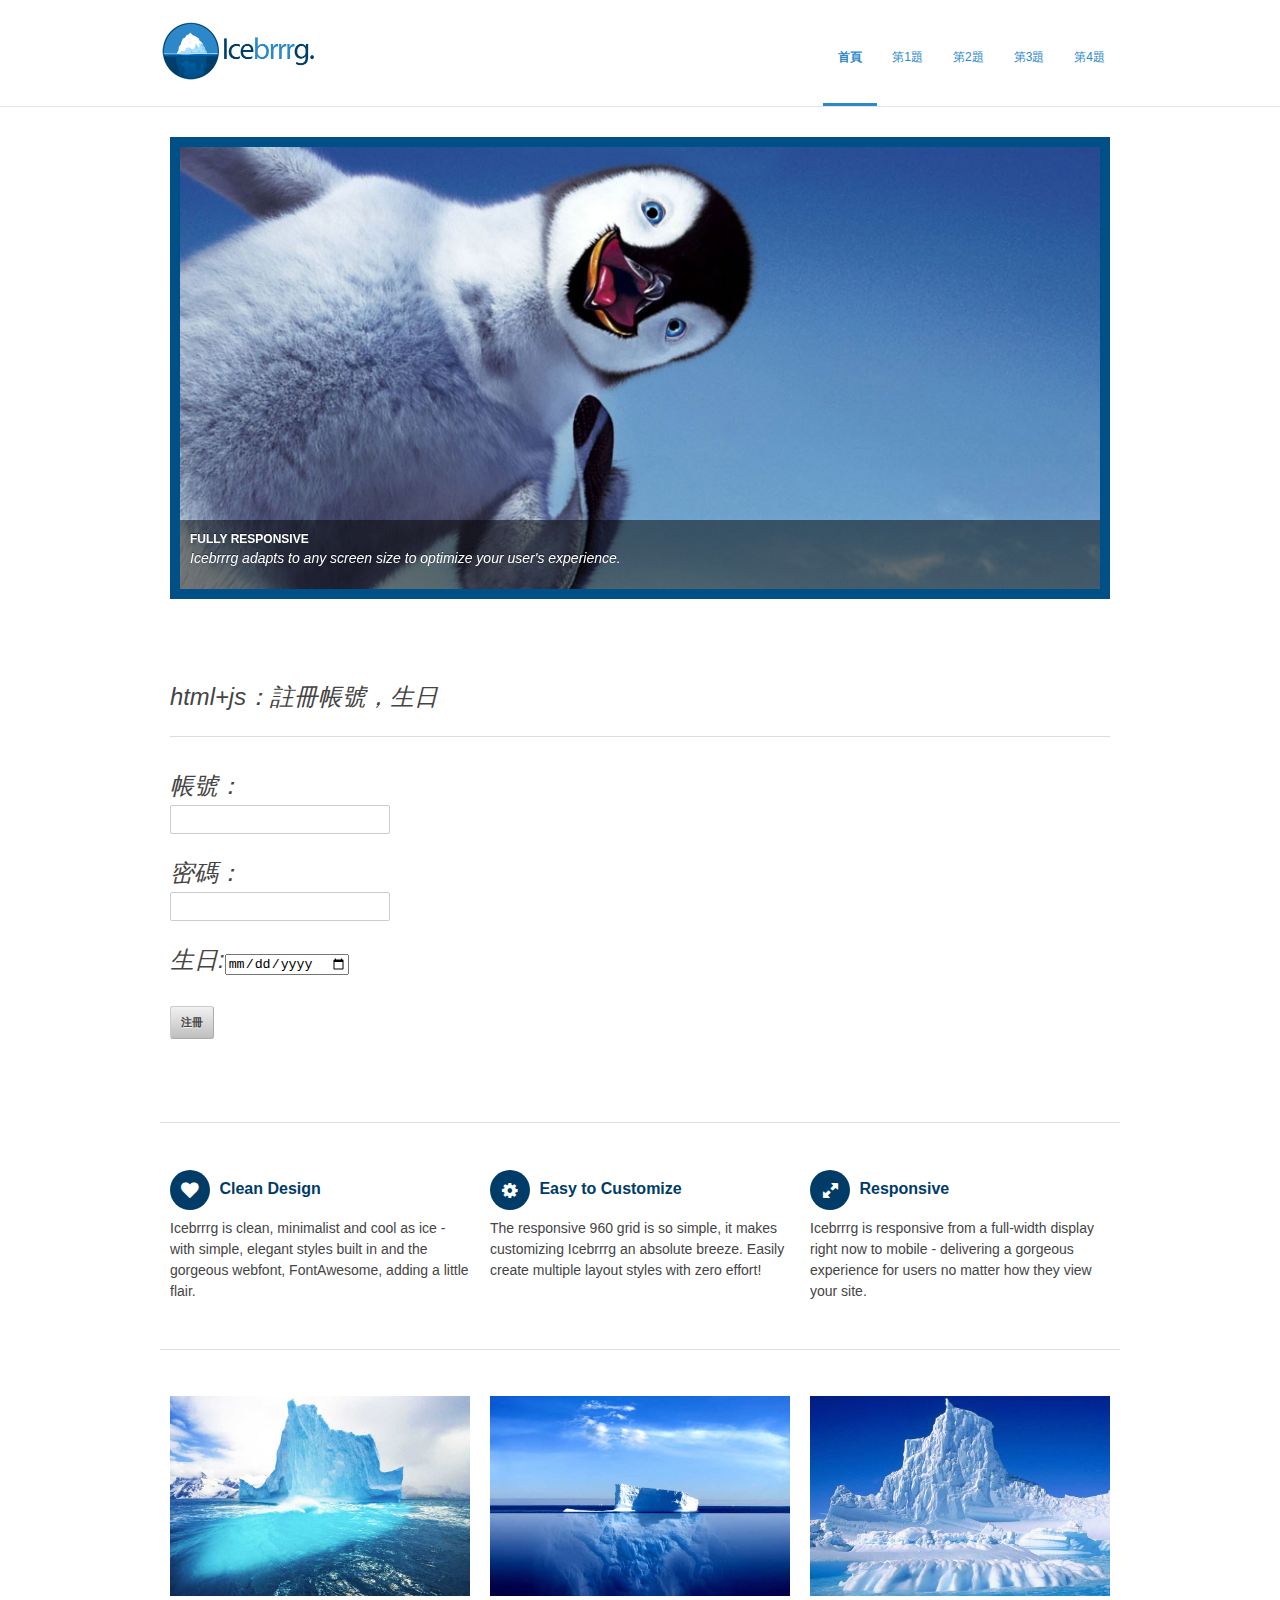
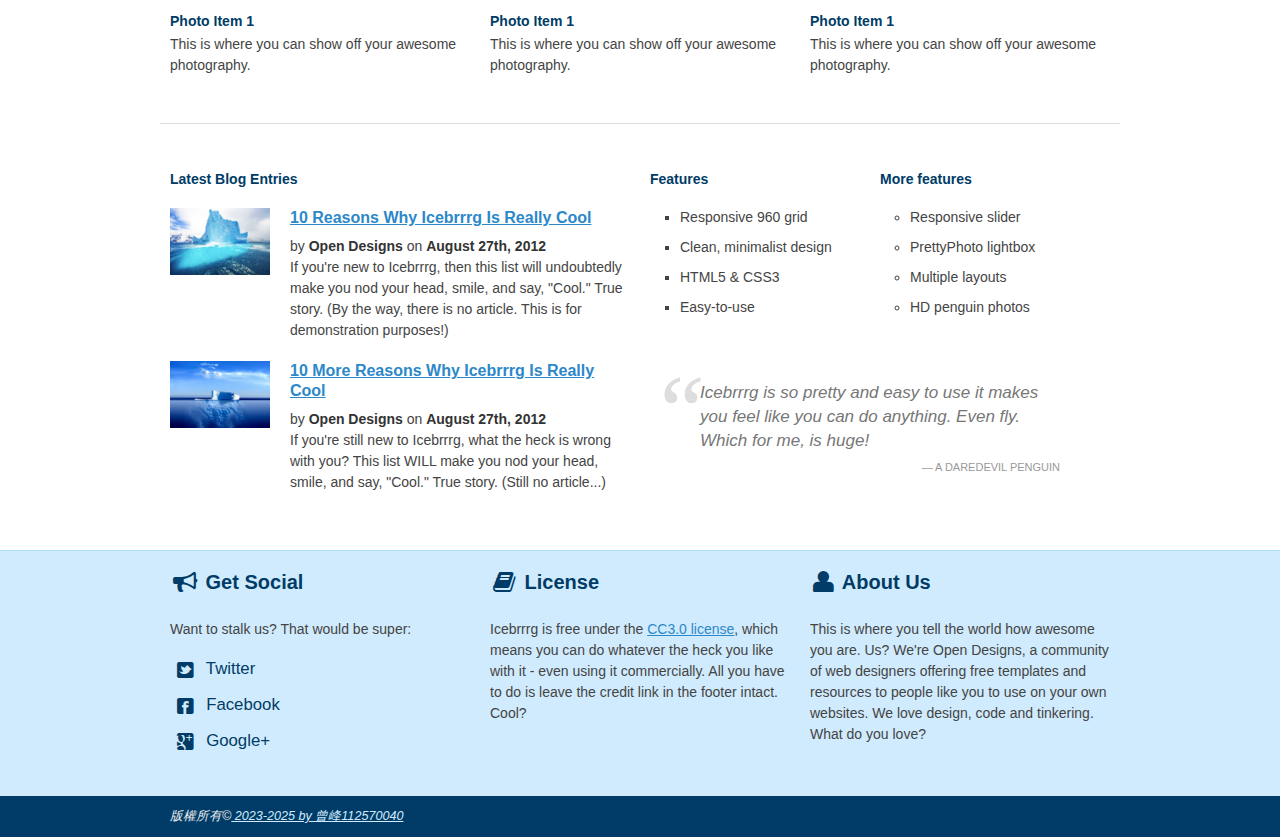
<file: a3.html>
<!DOCTYPE html>
<!--[if lt IE 7 ]><html class="ie ie6" lang="en"> <![endif]-->
<!--[if IE 7 ]><html class="ie ie7" lang="en"> <![endif]-->
<!--[if IE 8 ]><html class="ie ie8" lang="en"> <![endif]-->
<!--[if (gte IE 9)|!(IE)]><!--><html lang="en"> <!--<![endif]-->
<head>

	<!-- Basic Page Needs
  ================================================== -->
	<meta charset="utf-8">
	<title>曾峰112570040</title>
	<meta name="description" content="">
	<meta name="author" content="">

	<!-- Mobile Specific Metas
  ================================================== -->
	<meta name="viewport" content="width=device-width, initial-scale=1, maximum-scale=1">

	<!-- CSS
  ================================================== -->
	<link rel="stylesheet" href="stylesheets/base.css">
	<link rel="stylesheet" href="stylesheets/skeleton.css">
	<link rel="stylesheet" href="stylesheets/layout.css">
    <link rel="stylesheet" href="stylesheets/flexslider.css">
    <link rel="stylesheet" href="stylesheets/prettyPhoto.css">
    
    <!-- CSS
  ================================================== -->
 	<script src="http://ajax.googleapis.com/ajax/libs/jquery/1.8.0/jquery.min.js"></script>
    <script src="js/jquery.flexslider-min.js"></script>
    <script src="js/scripts.js"></script>

	<!--[if lt IE 9]>
		<script src="http://html5shim.googlecode.com/svn/trunk/html5.js"></script>
	<![endif]-->

	<!-- Favicons
	================================================== -->
	<link rel="shortcut icon" href="images/favicon.ico">
	<link rel="apple-touch-icon" href="images/apple-touch-icon.png">
	<link rel="apple-touch-icon" sizes="72x72" href="images/apple-touch-icon-72x72.png">
	<link rel="apple-touch-icon" sizes="114x114" href="images/apple-touch-icon-114x114.png">
  <script>
    function show()
    {
      a1 = t1.value
      a2 = t2.value
      a3 = t3.value
      document.getElementById("p1").innerHTML="您的賬號是"+a1 +","+ "您的密碼是" + a2+"," +"您的生日是" + a3

    }
  </script>
</head>
<body class="wrap">



	<!-- Primary Page Layout
	================================================== -->

	<header id="header" class="site-header" role="banner">
    <div id="header-inner" class="container sixteen columns over">
    <hgroup class="one-third column alpha">
    <h1 id="site-title" class="site-title">
    <a href="index.html" id="logo"><img src="images/icebrrrg-logo.png" alt="Icebrrrg logo" height="63" width="157" /></a>
    </h1>
    </hgroup>
    <nav id="main-nav" class="two thirds column omega">
    <ul id="main-nav-menu" class="nav-menu">
    <li id="menu-item-1" class="current">
    <a href="index.html">首頁</a>
    </li>
    <li id="menu-item-2">
    <a href="a1.html">第1題</a>
    </li>
    <li id="menu-item-3">
    <a href="a2.html">第2題</a>
    </li>
    <li id="menu-item-4">
    <a href="a3.html">第3題</a>
    </li>
    <li id="menu-item-5">
    <a href="a4.html">第4題</a>
    </li>

    </ul>
    </nav>
    </div>
    </header>

	<div class="container">
    
		<div class="sixteen columns">
        
        <div class="flex-container">
        <div class="flexslider">
  <ul class="slides">
    <li>
      <a href="#"><img src="images/penguin1.jpeg" alt="Random Penguin Photo" /></a>
      <div class="flex-caption">
				<h5><a href="#">Fully Responsive</a></h5>
		
				<p>Icebrrrg adapts to any screen size to optimize your user's experience.</p>		
	</div>
    </li>
    <li>
      <a href="#"><img src="images/penguin2.jpeg" alt="Random Penguin Photo" /></a>
      <div class="flex-caption" style="display:none;">
				<h5><a href="#">Multiple layouts</a></h5>
		
				<p>Easily create multiple different layouts with the simple grid setup - one column, two column, three column, more.</p>		
	</div>
    </li>
    <li>
      <a href="#"><img src="images/penguin3.jpeg" alt="Random Penguin Photo" /></a>
      <div class="flex-caption" style="display:none;">
				<h5><a href="#">Contact form</a></h5>
		
				<p>Not a developer? No problem. Icebrrrg comes complete with a PHP contact form ready to rock.</p>		
	</div>
    </li>
  </ul>
</div>

		


</div>

<div style="text-align: left;" class="tagline">
      <p>html+js：註冊帳號，生日</p>
      <hr>
      <p>
        帳號：<input id="t1" type="text">

      </p>
      <p>
        密碼：<input id="t2" type="password">

      </p>
      <p>
        生日:<input id="t3" type="date">

      </p>
      <p>
        <input onclick="show()" type="button" value="注冊">

      </p>
      <p  class="red1" id="p1">

      </p>

       
       
       

        </div>

		</div><!-- container -->
        
        <hr>
        
        <section class="container">
        
		<div class="one-third column">
			<h3><i class="icon-heart rounded"></i> Clean Design</h3>
			<p>Icebrrrg is clean, minimalist and cool as ice - with simple, elegant styles built in and the gorgeous webfont, FontAwesome, adding a little flair.</p>
		</div>
		<div class="one-third column">
			<h3><i class="icon-cog rounded"></i> Easy to Customize</h3>
			<p>The responsive 960 grid is so simple, it makes customizing Icebrrrg an absolute breeze.  Easily create multiple layout styles with zero effort!</p>
		</div>
		<div class="one-third column">
			<h3><i class="icon-resize-full rounded"></i> Responsive</h3>
			<p>Icebrrrg is responsive from a full-width display right now to mobile - delivering a gorgeous experience for users no matter how they view your site.</p>
		</div>
        
        </section>
        
        <hr>
        
        <section class="container">
        
        <article id="photo-item-1" class="feature-column one-third column">
        <div class="featured-image img-wrapper">
        <a href="images/iceberg1.jpg" class="img-link" title="Photo Item 1">
        <img src="images/iceberg1.jpg" class="scale-with-grid" alt="Random Iceberg Photo">
        <div class="overlay zoom"></div>
        </a>
        </div>
        
        <h4><a href="#">Photo Item 1</a></h4>
        <p>This is where you can show off your awesome photography.</p>
        
        </article>
        
        <article id="photo-item-2" class="feature-column one-third column">
        <div class="featured-image img-wrapper">
        <a href="images/iceberg2.jpg" class="img-link" title="Photo Item 1">
        <img src="images/iceberg2.jpg" class="scale-with-grid" alt="Random Iceberg Photo">
        <div class="overlay zoom"></div>
        </a>
        </div>
        <h4><a href="#">Photo Item 1</a></h4>
        <p>This is where you can show off your awesome photography.</p>
        </article>
        
        <article id="photo-item-3" class="feature-column one-third column">
        <div class="featured-image img-wrapper">
        <a href="images/iceberg3.jpg" class="img-link" title="Photo Item 1">
        <img src="images/iceberg3.jpg" class="scale-with-grid" alt="Random Iceberg Photo">
        <div class="overlay zoom"></div>
        </a>
        </div>
        <h4><a href="#">Photo Item 1</a></h4>
        <p>This is where you can show off your awesome photography.</p>
        </article>
       
	</section><!-- container -->
    
     <hr>
     
     <section class="container recent-posts">
     
     <aside class="eight columns">
     <h4>Latest Blog Entries</h4>
     
     <article class="eight columns alpha">
     
     <div class="two columns alpha">
     <div class="featured-image img-wrapper">
     <img src="images/iceberg1.jpg" class="scale-with-grid thumb-link" alt="Another damn iceberg!">
     </div>
     </div>
     
     <div class="six columns omega">
     <header>
     <h3><a href="#">10 Reasons Why Icebrrrg Is Really Cool</a></h3>
     <div class="meta">
     <span class="post-date">by <strong>Open Designs</strong> on <strong>August 27th, 2012</strong></span>
     </div>
     </header>
     <p>If you're new to Icebrrrg, then this list will undoubtedly make you nod your head, smile, and say, "Cool."  True story.  (By the way, there is no article.  This is for demonstration purposes!)</p>
     </div>
     
     </article>
     
     </aside>
     
     <aside class="eight columns">
     <div class="four columns alpha">
     <h4>Features</h4>
     <ul class="square">
     <li>Responsive 960 grid</li>
     <li>Clean, minimalist design</li>
     <li>HTML5 & CSS3</li>
     <li>Easy-to-use</li>
     </ul>
     </div>
    
     <div class="four columns alpha">
     <h4>More features</h4>
     <ul class="circle">
     <li>Responsive slider</li>
     <li>PrettyPhoto lightbox</li>
     <li>Multiple layouts</li>
     <li>HD penguin photos</li>
     </ul>
     </div>
     </aside>
     
     <aside class="eight columns clear">
     
     <article class="eight columns alpha">
     
     <div class="two columns alpha">
     <div class="featured-image img-wrapper">
     <img src="images/iceberg2.jpg" class="scale-with-grid thumb-link" alt="Another damn iceberg!">
     </div>
     </div>
     
     <div class="six columns omega">
     <header>
     <h3><a href="#">10 More Reasons Why Icebrrrg Is Really Cool</a></h3>
     <div class="meta">
     <span class="post-date">by <strong>Open Designs</strong> on <strong>August 27th, 2012</strong></span>
     </div>
     </header>
     <p>If you're still new to Icebrrrg, what the heck is wrong with you? This list WILL make you nod your head, smile, and say, "Cool."  True story.  (Still no article...)</p>
     </div>
     
     </article>
     
     </aside>
     
     <aside class="eight columns">
     
     <blockquote class="testimonial">
     Icebrrrg is so pretty and easy to use it makes you feel like you can do anything.  Even fly.  Which for me, is huge!
     <cite>A Daredevil Penguin</cite>
     </blockquote>
     
     </aside>
     
     </section>
    
    </div>

<footer>

<div class="footer-inner container">


<div class="social footer-columns one-third column">
<h2><i class="icon-bullhorn icon-large"></i> Get Social</h2>
<p>Want to stalk us? That would be super:</p>
<ul>
<li><a href="http://www.twitter.com/opendesigns/"><i class="icon-twitter-sign icon-large"></i> Twitter</a></li>
<li><a href="http://www.facebook.com/opendesigns"><i class="icon-facebook-sign icon-large"></i> Facebook</a></li>
<li><a href="https://plus.google.com/b/110224753971231624818/110224753971231624818/posts"><i class="icon-google-plus-sign icon-large"></i> Google+</a></li>
</ul>
</div>

<div class="footer-columns one-third column">
<h2><i class="icon-book icon-large"></i> License</h2>
<p>Icebrrrg is free under the <a href="http://creativecommons.org/licenses/by/3/">CC3.0 license</a>, which means you can do whatever the heck you like with it - even using it commercially.  All you have to do is leave the credit link in the footer intact.  Cool?</p>

</div>

<div class="footer-columns one-third column">
<h2><i class="icon-user icon-large"></i> About Us</h2>
<p>This is where you tell the world how awesome you are.  Us?  We're Open Designs, a community of web designers offering free templates and resources to people like you to use on your own websites.  We love design, code and tinkering.  What do you love?</p>
</div>

</div>

<div id="footer-base">
<div class="container">
<div class="eight columns">
版權所有&copy;<a href="https://changfeng6.github.io/hw4/"> 2023-2025 by 曾峰112570040</a> 
</div>


</div>
</div>

</footer>

<!-- End Document
================================================== -->

<script src="js/jquery.prettyPhoto.js"></script>
</body>
</html>
</file>
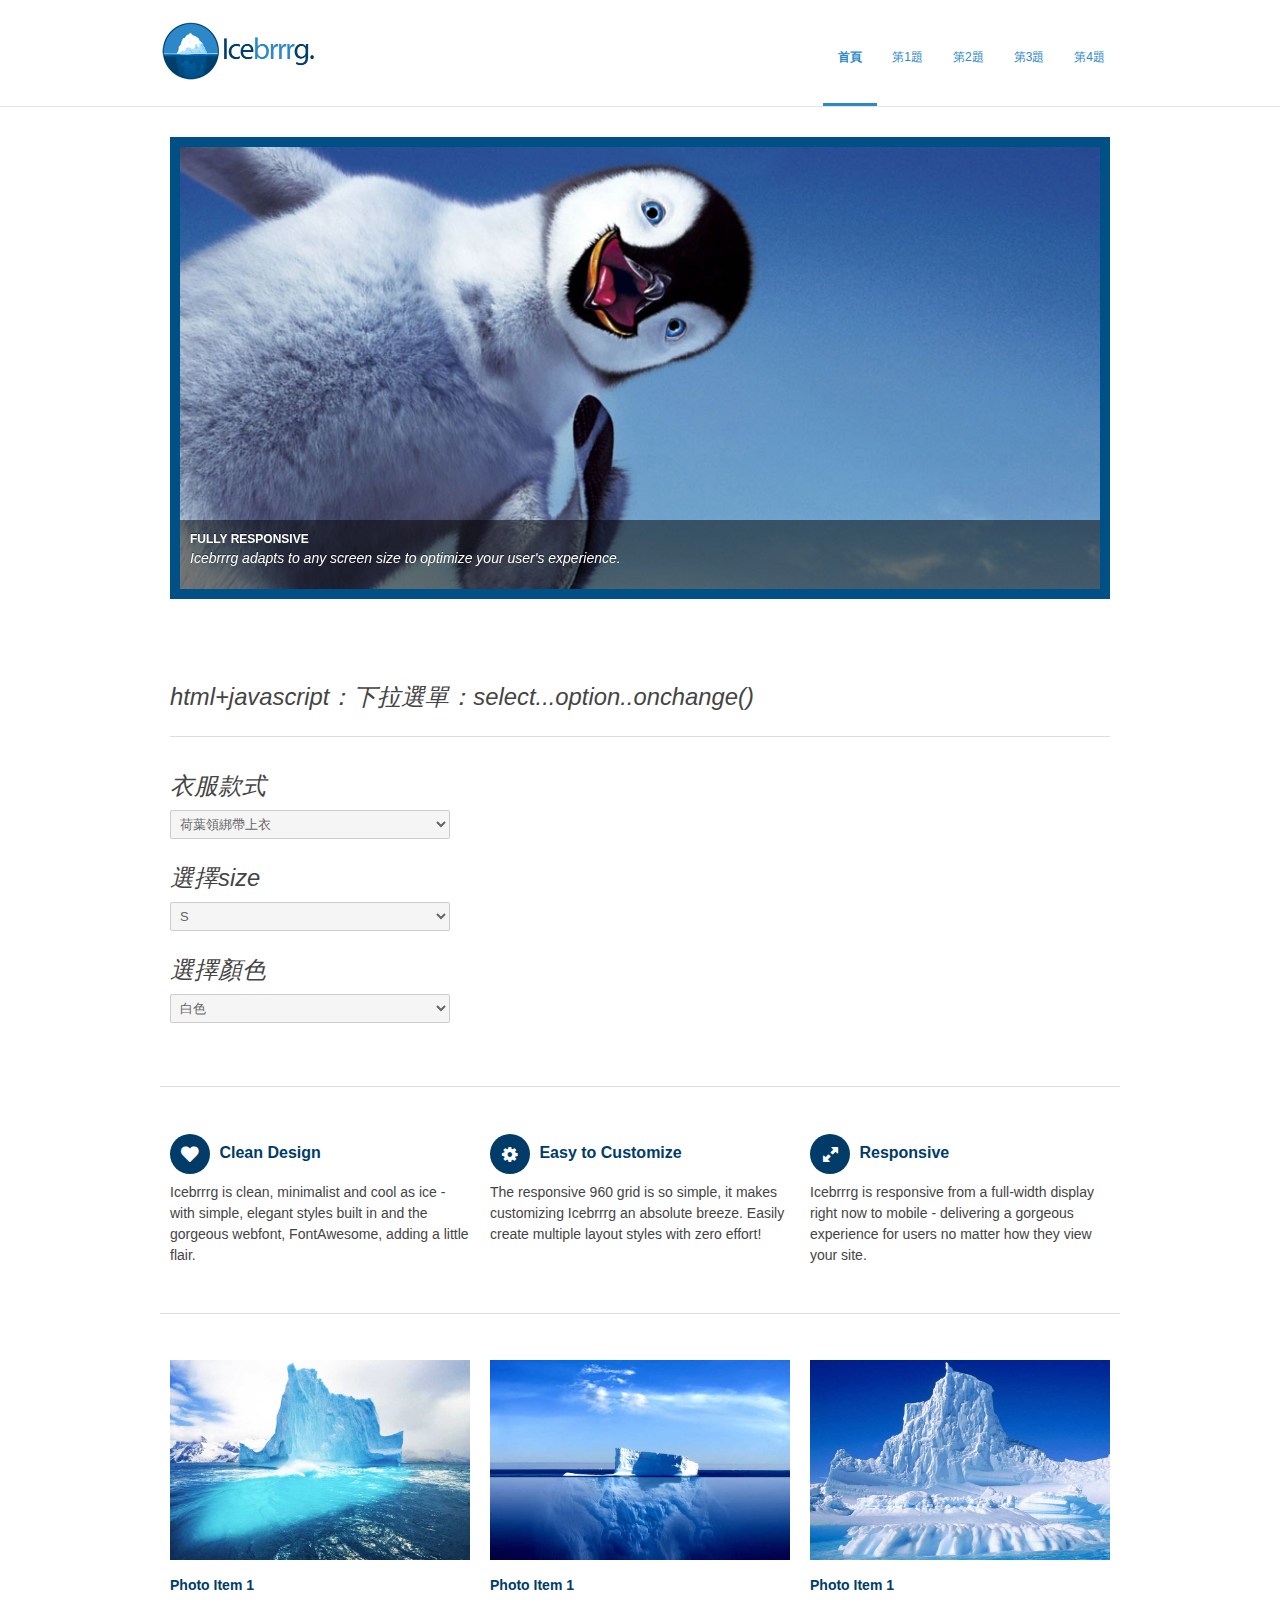
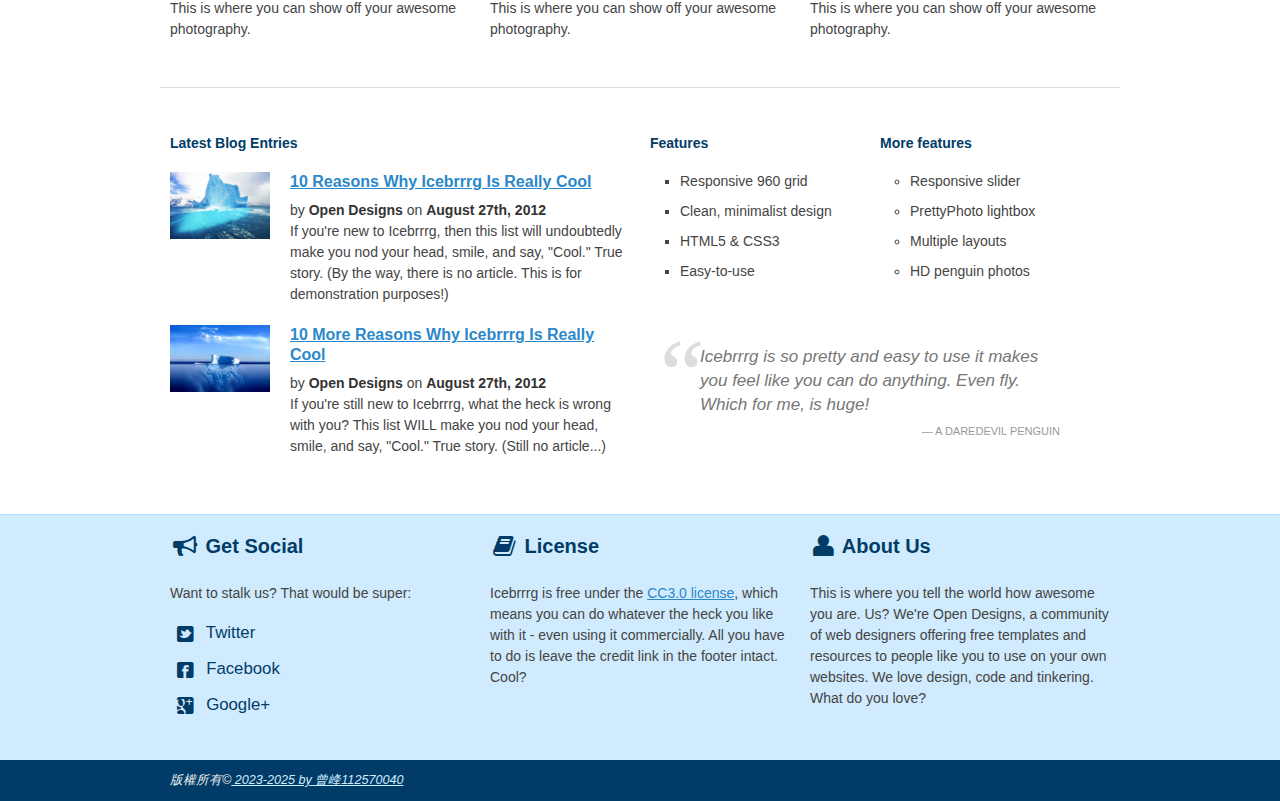
<file: a4.html>
<!DOCTYPE html>
<!--[if lt IE 7 ]><html class="ie ie6" lang="en"> <![endif]-->
<!--[if IE 7 ]><html class="ie ie7" lang="en"> <![endif]-->
<!--[if IE 8 ]><html class="ie ie8" lang="en"> <![endif]-->
<!--[if (gte IE 9)|!(IE)]><!--><html lang="en"> <!--<![endif]-->
<head>

	<!-- Basic Page Needs
  ================================================== -->
	<meta charset="utf-8">
	<title>曾峰112570040</title>
	<meta name="description" content="">
	<meta name="author" content="">

	<!-- Mobile Specific Metas
  ================================================== -->
	<meta name="viewport" content="width=device-width, initial-scale=1, maximum-scale=1">

	<!-- CSS
  ================================================== -->
	<link rel="stylesheet" href="stylesheets/base.css">
	<link rel="stylesheet" href="stylesheets/skeleton.css">
	<link rel="stylesheet" href="stylesheets/layout.css">
    <link rel="stylesheet" href="stylesheets/flexslider.css">
    <link rel="stylesheet" href="stylesheets/prettyPhoto.css">
    
    <!-- CSS
  ================================================== -->
 	<script src="http://ajax.googleapis.com/ajax/libs/jquery/1.8.0/jquery.min.js"></script>
    <script src="js/jquery.flexslider-min.js"></script>
    <script src="js/scripts.js"></script>

	<!--[if lt IE 9]>
		<script src="http://html5shim.googlecode.com/svn/trunk/html5.js"></script>
	<![endif]-->

	<!-- Favicons
	================================================== -->
	<link rel="shortcut icon" href="images/favicon.ico">
	<link rel="apple-touch-icon" href="images/apple-touch-icon.png">
	<link rel="apple-touch-icon" sizes="72x72" href="images/apple-touch-icon-72x72.png">
	<link rel="apple-touch-icon" sizes="114x114" href="images/apple-touch-icon-114x114.png">
  <script>
    function show()
    {
      document.getElementById("p1").innerHTML = "你選擇的衣服是:" + s1.value +"," + s2.value + "," + s3.value
    }
  </script>
</head>
<body class="wrap">



	<!-- Primary Page Layout
	================================================== -->

	<header id="header" class="site-header" role="banner">
    <div id="header-inner" class="container sixteen columns over">
    <hgroup class="one-third column alpha">
    <h1 id="site-title" class="site-title">
    <a href="index.html" id="logo"><img src="images/icebrrrg-logo.png" alt="Icebrrrg logo" height="63" width="157" /></a>
    </h1>
    </hgroup>
    <nav id="main-nav" class="two thirds column omega">
    <ul id="main-nav-menu" class="nav-menu">
    <li id="menu-item-1" class="current">
    <a href="index.html">首頁</a>
    </li>
    <li id="menu-item-2">
    <a href="a1.html">第1題</a>
    </li>
    <li id="menu-item-3">
    <a href="a2.html">第2題</a>
    </li>
    <li id="menu-item-4">
    <a href="a3.html">第3題</a>
    </li>
    <li id="menu-item-5">
    <a href="a4.html">第4題</a>
    </li>

    </ul>
    </nav>
    </div>
    </header>

	<div class="container">
    
		<div class="sixteen columns">
        
        <div class="flex-container">
        <div class="flexslider">
  <ul class="slides">
    <li>
      <a href="#"><img src="images/penguin1.jpeg" alt="Random Penguin Photo" /></a>
      <div class="flex-caption">
				<h5><a href="#">Fully Responsive</a></h5>
		
				<p>Icebrrrg adapts to any screen size to optimize your user's experience.</p>		
	</div>
    </li>
    <li>
      <a href="#"><img src="images/penguin2.jpeg" alt="Random Penguin Photo" /></a>
      <div class="flex-caption" style="display:none;">
				<h5><a href="#">Multiple layouts</a></h5>
		
				<p>Easily create multiple different layouts with the simple grid setup - one column, two column, three column, more.</p>		
	</div>
    </li>
    <li>
      <a href="#"><img src="images/penguin3.jpeg" alt="Random Penguin Photo" /></a>
      <div class="flex-caption" style="display:none;">
				<h5><a href="#">Contact form</a></h5>
		
				<p>Not a developer? No problem. Icebrrrg comes complete with a PHP contact form ready to rock.</p>		
	</div>
    </li>
  </ul>
</div>

		


</div>

<div style="text-align: left;" class="tagline">
      <p>html+javascript：下拉選單：select...option..onchange()</p>
      <hr>

       <P class="red1">衣服款式
        <select id="s1" class="red1" onchange="show()">
          <option>荷葉領綁帶上衣</option>
          <option>棉麻條紋長版襯衫</option>
          <option>快乾棉圓領T恤</option>
          <option>純棉蝴蝶結短褲</option>
        </select>
       </P>


       <p class="red1">選擇size
        <select id="s2" class="red1" onchange="show()">
          <option>S</option>
          <option>M</option>
          <option>L</option>
          <option>XL</option>
        </select>
       </p>

       


        <p class="red1">選擇顏色
          <select id="s3" class="red1" onchange="show()">
            <option>白色</option>
            <option>黑色</option>
            <option>藍色</option>
            <option>灰色</option>
          </select>
        </p>
        <p id="p1" class="red1" style="text-align: center;"></p>

        </div>

		</div><!-- container -->
        
        <hr>
        
        <section class="container">
        
		<div class="one-third column">
			<h3><i class="icon-heart rounded"></i> Clean Design</h3>
			<p>Icebrrrg is clean, minimalist and cool as ice - with simple, elegant styles built in and the gorgeous webfont, FontAwesome, adding a little flair.</p>
		</div>
		<div class="one-third column">
			<h3><i class="icon-cog rounded"></i> Easy to Customize</h3>
			<p>The responsive 960 grid is so simple, it makes customizing Icebrrrg an absolute breeze.  Easily create multiple layout styles with zero effort!</p>
		</div>
		<div class="one-third column">
			<h3><i class="icon-resize-full rounded"></i> Responsive</h3>
			<p>Icebrrrg is responsive from a full-width display right now to mobile - delivering a gorgeous experience for users no matter how they view your site.</p>
		</div>
        
        </section>
        
        <hr>
        
        <section class="container">
        
        <article id="photo-item-1" class="feature-column one-third column">
        <div class="featured-image img-wrapper">
        <a href="images/iceberg1.jpg" class="img-link" title="Photo Item 1">
        <img src="images/iceberg1.jpg" class="scale-with-grid" alt="Random Iceberg Photo">
        <div class="overlay zoom"></div>
        </a>
        </div>
        
        <h4><a href="#">Photo Item 1</a></h4>
        <p>This is where you can show off your awesome photography.</p>
        
        </article>
        
        <article id="photo-item-2" class="feature-column one-third column">
        <div class="featured-image img-wrapper">
        <a href="images/iceberg2.jpg" class="img-link" title="Photo Item 1">
        <img src="images/iceberg2.jpg" class="scale-with-grid" alt="Random Iceberg Photo">
        <div class="overlay zoom"></div>
        </a>
        </div>
        <h4><a href="#">Photo Item 1</a></h4>
        <p>This is where you can show off your awesome photography.</p>
        </article>
        
        <article id="photo-item-3" class="feature-column one-third column">
        <div class="featured-image img-wrapper">
        <a href="images/iceberg3.jpg" class="img-link" title="Photo Item 1">
        <img src="images/iceberg3.jpg" class="scale-with-grid" alt="Random Iceberg Photo">
        <div class="overlay zoom"></div>
        </a>
        </div>
        <h4><a href="#">Photo Item 1</a></h4>
        <p>This is where you can show off your awesome photography.</p>
        </article>
       
	</section><!-- container -->
    
     <hr>
     
     <section class="container recent-posts">
     
     <aside class="eight columns">
     <h4>Latest Blog Entries</h4>
     
     <article class="eight columns alpha">
     
     <div class="two columns alpha">
     <div class="featured-image img-wrapper">
     <img src="images/iceberg1.jpg" class="scale-with-grid thumb-link" alt="Another damn iceberg!">
     </div>
     </div>
     
     <div class="six columns omega">
     <header>
     <h3><a href="#">10 Reasons Why Icebrrrg Is Really Cool</a></h3>
     <div class="meta">
     <span class="post-date">by <strong>Open Designs</strong> on <strong>August 27th, 2012</strong></span>
     </div>
     </header>
     <p>If you're new to Icebrrrg, then this list will undoubtedly make you nod your head, smile, and say, "Cool."  True story.  (By the way, there is no article.  This is for demonstration purposes!)</p>
     </div>
     
     </article>
     
     </aside>
     
     <aside class="eight columns">
     <div class="four columns alpha">
     <h4>Features</h4>
     <ul class="square">
     <li>Responsive 960 grid</li>
     <li>Clean, minimalist design</li>
     <li>HTML5 & CSS3</li>
     <li>Easy-to-use</li>
     </ul>
     </div>
    
     <div class="four columns alpha">
     <h4>More features</h4>
     <ul class="circle">
     <li>Responsive slider</li>
     <li>PrettyPhoto lightbox</li>
     <li>Multiple layouts</li>
     <li>HD penguin photos</li>
     </ul>
     </div>
     </aside>
     
     <aside class="eight columns clear">
     
     <article class="eight columns alpha">
     
     <div class="two columns alpha">
     <div class="featured-image img-wrapper">
     <img src="images/iceberg2.jpg" class="scale-with-grid thumb-link" alt="Another damn iceberg!">
     </div>
     </div>
     
     <div class="six columns omega">
     <header>
     <h3><a href="#">10 More Reasons Why Icebrrrg Is Really Cool</a></h3>
     <div class="meta">
     <span class="post-date">by <strong>Open Designs</strong> on <strong>August 27th, 2012</strong></span>
     </div>
     </header>
     <p>If you're still new to Icebrrrg, what the heck is wrong with you? This list WILL make you nod your head, smile, and say, "Cool."  True story.  (Still no article...)</p>
     </div>
     
     </article>
     
     </aside>
     
     <aside class="eight columns">
     
     <blockquote class="testimonial">
     Icebrrrg is so pretty and easy to use it makes you feel like you can do anything.  Even fly.  Which for me, is huge!
     <cite>A Daredevil Penguin</cite>
     </blockquote>
     
     </aside>
     
     </section>
    
    </div>

<footer>

<div class="footer-inner container">


<div class="social footer-columns one-third column">
<h2><i class="icon-bullhorn icon-large"></i> Get Social</h2>
<p>Want to stalk us? That would be super:</p>
<ul>
<li><a href="http://www.twitter.com/opendesigns/"><i class="icon-twitter-sign icon-large"></i> Twitter</a></li>
<li><a href="http://www.facebook.com/opendesigns"><i class="icon-facebook-sign icon-large"></i> Facebook</a></li>
<li><a href="https://plus.google.com/b/110224753971231624818/110224753971231624818/posts"><i class="icon-google-plus-sign icon-large"></i> Google+</a></li>
</ul>
</div>

<div class="footer-columns one-third column">
<h2><i class="icon-book icon-large"></i> License</h2>
<p>Icebrrrg is free under the <a href="http://creativecommons.org/licenses/by/3/">CC3.0 license</a>, which means you can do whatever the heck you like with it - even using it commercially.  All you have to do is leave the credit link in the footer intact.  Cool?</p>

</div>

<div class="footer-columns one-third column">
<h2><i class="icon-user icon-large"></i> About Us</h2>
<p>This is where you tell the world how awesome you are.  Us?  We're Open Designs, a community of web designers offering free templates and resources to people like you to use on your own websites.  We love design, code and tinkering.  What do you love?</p>
</div>

</div>

<div id="footer-base">
<div class="container">
<div class="eight columns">
版權所有&copy;<a href="https://changfeng6.github.io/hw4/"> 2023-2025 by 曾峰112570040</a> 
</div>


</div>
</div>

</footer>

<!-- End Document
================================================== -->

<script src="js/jquery.prettyPhoto.js"></script>
</body>
</html>
</file>
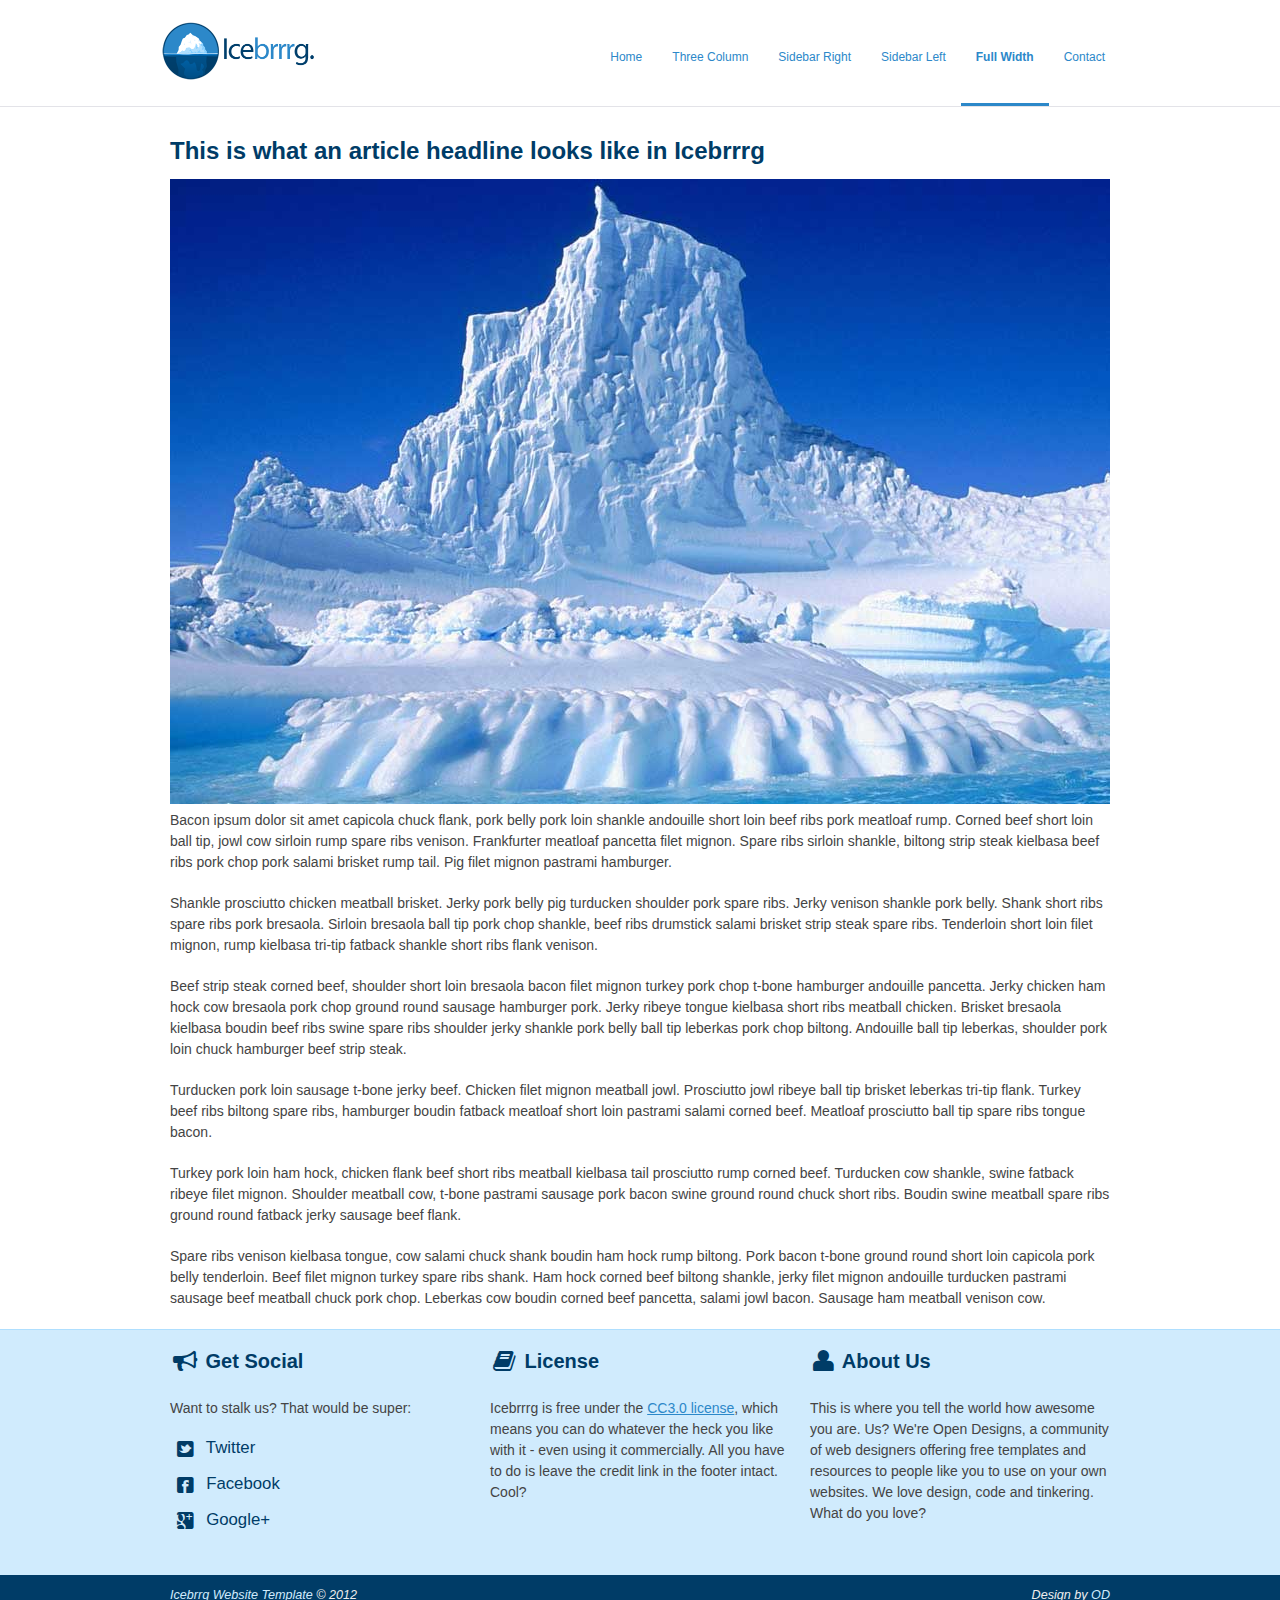
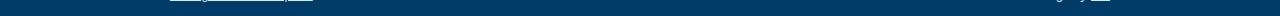
<file: full-width.html>
<!DOCTYPE html>
<!--[if lt IE 7 ]><html class="ie ie6" lang="en"> <![endif]-->
<!--[if IE 7 ]><html class="ie ie7" lang="en"> <![endif]-->
<!--[if IE 8 ]><html class="ie ie8" lang="en"> <![endif]-->
<!--[if (gte IE 9)|!(IE)]><!--><html lang="en"> <!--<![endif]-->
<head>

	<!-- Basic Page Needs
  ================================================== -->
	<meta charset="utf-8">
	<title>A Full-Width Page Layout | Icebrrrg by OD</title>
	<meta name="description" content="">
	<meta name="author" content="">

	<!-- Mobile Specific Metas
  ================================================== -->
	<meta name="viewport" content="width=device-width, initial-scale=1, maximum-scale=1">

	<!-- CSS
  ================================================== -->
	<link rel="stylesheet" href="stylesheets/base.css">
	<link rel="stylesheet" href="stylesheets/skeleton.css">
	<link rel="stylesheet" href="stylesheets/layout.css">
    <link rel="stylesheet" href="stylesheets/flexslider.css">
    <link rel="stylesheet" href="stylesheets/prettyPhoto.css">
    
    <!-- CSS
  ================================================== -->
 	<script src="http://ajax.googleapis.com/ajax/libs/jquery/1.8.0/jquery.min.js"></script>
    <script src="js/jquery.flexslider-min.js"></script>
    <script src="js/scripts.js"></script>

	<!--[if lt IE 9]>
		<script src="http://html5shim.googlecode.com/svn/trunk/html5.js"></script>
	<![endif]-->

	<!-- Favicons
	================================================== -->
	<link rel="shortcut icon" href="images/favicon.ico">
	<link rel="apple-touch-icon" href="images/apple-touch-icon.png">
	<link rel="apple-touch-icon" sizes="72x72" href="images/apple-touch-icon-72x72.png">
	<link rel="apple-touch-icon" sizes="114x114" href="images/apple-touch-icon-114x114.png">

</head>
<body>



	<!-- Primary Page Layout
	================================================== -->

	<header id="header" class="site-header" role="banner">
    <div id="header-inner" class="container sixteen columns over">
    <hgroup class="one-third column alpha">
    <h1 id="site-title" class="site-title">
    <a href="index.html" id="logo"><img src="images/icebrrrg-logo.png" alt="Icebrrrg logo" height="63" width="157" /></a>
    </h1>
    </hgroup>
    <nav id="main-nav" class="two thirds column omega">
    <ul id="main-nav-menu" class="nav-menu">
    <li id="menu-item-1">
    <a href="index.html">Home</a>
    </li>
    <li id="menu-item-2">
    <a href="three-column.html">Three Column</a>
    </li>
    <li id="menu-item-3">
    <a href="sidebar-right.html">Sidebar Right</a>
    </li>
    <li id="menu-item-4">
    <a href="sidebar-left.html">Sidebar Left</a>
    </li>
    <li id="menu-item-5" class="current">
    <a href="full-width.html">Full Width</a>
    </li>
    <li id="menu-item-6">
    <a href="contact.html">Contact</a>
    </li>
    </ul>
    </nav>
    </div>
    </header>

	<div class="container">
    
        <article class="sixteen columns main-content">
        <h1>This is what an article headline looks like in Icebrrrg</h1>
        
        <img src="images/iceberg3.jpg" class="scale-with-grid">
        
        <p>Bacon ipsum dolor sit amet capicola chuck flank, pork belly pork loin shankle andouille short loin beef ribs pork meatloaf rump. Corned beef short loin ball tip, jowl cow sirloin rump spare ribs venison. Frankfurter meatloaf pancetta filet mignon. Spare ribs sirloin shankle, biltong strip steak kielbasa beef ribs pork chop pork salami brisket rump tail. Pig filet mignon pastrami hamburger.</p>

<p>Shankle prosciutto chicken meatball brisket. Jerky pork belly pig turducken shoulder pork spare ribs. Jerky venison shankle pork belly. Shank short ribs spare ribs pork bresaola. Sirloin bresaola ball tip pork chop shankle, beef ribs drumstick salami brisket strip steak spare ribs. Tenderloin short loin filet mignon, rump kielbasa tri-tip fatback shankle short ribs flank venison.</p>

<p>Beef strip steak corned beef, shoulder short loin bresaola bacon filet mignon turkey pork chop t-bone hamburger andouille pancetta. Jerky chicken ham hock cow bresaola pork chop ground round sausage hamburger pork. Jerky ribeye tongue kielbasa short ribs meatball chicken. Brisket bresaola kielbasa boudin beef ribs swine spare ribs shoulder jerky shankle pork belly ball tip leberkas pork chop biltong. Andouille ball tip leberkas, shoulder pork loin chuck hamburger beef strip steak.</p>

<p>Turducken pork loin sausage t-bone jerky beef. Chicken filet mignon meatball jowl. Prosciutto jowl ribeye ball tip brisket leberkas tri-tip flank. Turkey beef ribs biltong spare ribs, hamburger boudin fatback meatloaf short loin pastrami salami corned beef. Meatloaf prosciutto ball tip spare ribs tongue bacon.</p>

<p>Turkey pork loin ham hock, chicken flank beef short ribs meatball kielbasa tail prosciutto rump corned beef. Turducken cow shankle, swine fatback ribeye filet mignon. Shoulder meatball cow, t-bone pastrami sausage pork bacon swine ground round chuck short ribs. Boudin swine meatball spare ribs ground round fatback jerky sausage beef flank.</p>

<p>Spare ribs venison kielbasa tongue, cow salami chuck shank boudin ham hock rump biltong. Pork bacon t-bone ground round short loin capicola pork belly tenderloin. Beef filet mignon turkey spare ribs shank. Ham hock corned beef biltong shankle, jerky filet mignon andouille turducken pastrami sausage beef meatball chuck pork chop. Leberkas cow boudin corned beef pancetta, salami jowl bacon. Sausage ham meatball venison cow.</p>

      
        </article>
        <!-- End main Content -->
      
    
    </div>

<footer>

<div class="footer-inner container">


<div class="social footer-columns one-third column">
<h2><i class="icon-bullhorn icon-large"></i> Get Social</h2>
<p>Want to stalk us? That would be super:</p>
<ul>
<li><a href="http://www.twitter.com/opendesigns/"><i class="icon-twitter-sign icon-large"></i> Twitter</a></li>
<li><a href="http://www.facebook.com/opendesigns"><i class="icon-facebook-sign icon-large"></i> Facebook</a></li>
<li><a href="https://plus.google.com/b/110224753971231624818/110224753971231624818/posts"><i class="icon-google-plus-sign icon-large"></i> Google+</a></li>
</ul>
</div>

<div class="footer-columns one-third column">
<h2><i class="icon-book icon-large"></i> License</h2>
<p>Icebrrrg is free under the <a href="http://creativecommons.org/licenses/by/3/">CC3.0 license</a>, which means you can do whatever the heck you like with it - even using it commercially.  All you have to do is leave the credit link in the footer intact.  Cool?</p>

</div>

<div class="footer-columns one-third column">
<h2><i class="icon-user icon-large"></i> About Us</h2>
<p>This is where you tell the world how awesome you are.  Us?  We're Open Designs, a community of web designers offering free templates and resources to people like you to use on your own websites.  We love design, code and tinkering.  What do you love?</p>
</div>

</div>

<div id="footer-base">
<div class="container">
<div class="eight columns">
<a href="http://www.opendesigns.org/design/icebrrrg/">Icebrrg Website Template</a> &copy; 2012
</div>

<div class="eight columns far-edge">
Design by <a href="http://www.opendesigns.org">OD</a>
</div>
</div>
</div>

</footer>

<!-- End Document
================================================== -->

<script src="js/jquery.prettyPhoto.js"></script>
</body>
</html>
</file>
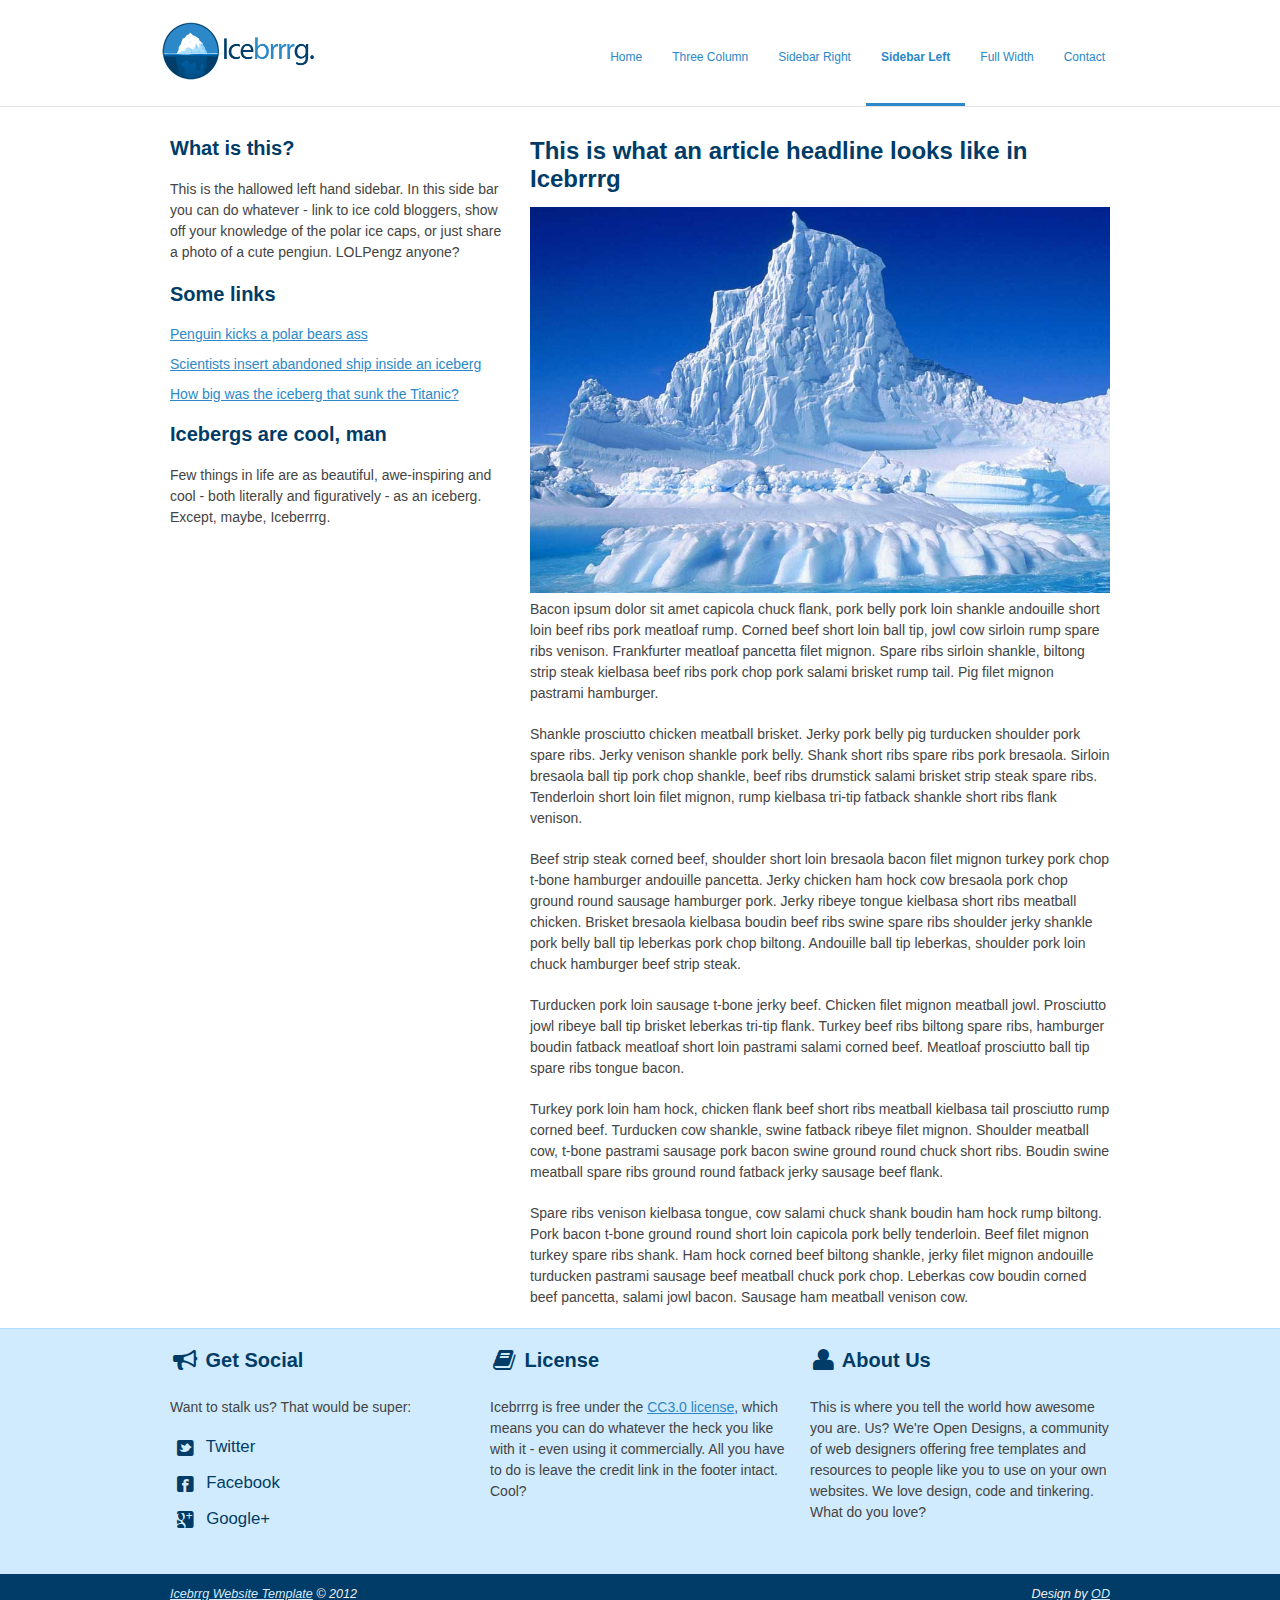
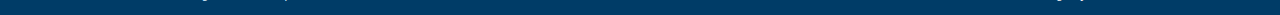
<file: sidebar-left.html>
<!DOCTYPE html>
<!--[if lt IE 7 ]><html class="ie ie6" lang="en"> <![endif]-->
<!--[if IE 7 ]><html class="ie ie7" lang="en"> <![endif]-->
<!--[if IE 8 ]><html class="ie ie8" lang="en"> <![endif]-->
<!--[if (gte IE 9)|!(IE)]><!--><html lang="en"> <!--<![endif]-->
<head>

	<!-- Basic Page Needs
  ================================================== -->
	<meta charset="utf-8">
	<title>A Left-Hand Sidebar Layout | Icebrrrg by OD</title>
	<meta name="description" content="">
	<meta name="author" content="">

	<!-- Mobile Specific Metas
  ================================================== -->
	<meta name="viewport" content="width=device-width, initial-scale=1, maximum-scale=1">

	<!-- CSS
  ================================================== -->
	<link rel="stylesheet" href="stylesheets/base.css">
	<link rel="stylesheet" href="stylesheets/skeleton.css">
	<link rel="stylesheet" href="stylesheets/layout.css">
    <link rel="stylesheet" href="stylesheets/flexslider.css">
    <link rel="stylesheet" href="stylesheets/prettyPhoto.css">
    
    <!-- CSS
  ================================================== -->
 	<script src="http://ajax.googleapis.com/ajax/libs/jquery/1.8.0/jquery.min.js"></script>
    <script src="js/jquery.flexslider-min.js"></script>
    <script src="js/scripts.js"></script>

	<!--[if lt IE 9]>
		<script src="http://html5shim.googlecode.com/svn/trunk/html5.js"></script>
	<![endif]-->

	<!-- Favicons
	================================================== -->
	<link rel="shortcut icon" href="images/favicon.ico">
	<link rel="apple-touch-icon" href="images/apple-touch-icon.png">
	<link rel="apple-touch-icon" sizes="72x72" href="images/apple-touch-icon-72x72.png">
	<link rel="apple-touch-icon" sizes="114x114" href="images/apple-touch-icon-114x114.png">

</head>
<body>



	<!-- Primary Page Layout
	================================================== -->

	<header id="header" class="site-header" role="banner">
    <div id="header-inner" class="container sixteen columns over">
    <hgroup class="one-third column alpha">
    <h1 id="site-title" class="site-title">
    <a href="index.html" id="logo"><img src="images/icebrrrg-logo.png" alt="Icebrrrg logo" height="63" width="157" /></a>
    </h1>
    </hgroup>
    <nav id="main-nav" class="two thirds column omega">
    <ul id="main-nav-menu" class="nav-menu">
    <li id="menu-item-1">
    <a href="index.html">Home</a>
    </li>
    <li id="menu-item-2">
    <a href="three-column.html">Three Column</a>
    </li>
    <li id="menu-item-3">
    <a href="sidebar-right.html">Sidebar Right</a>
    </li>
    <li id="menu-item-4" class="current">
    <a href="sidebar-left.html">Sidebar Left</a>
    </li>
    <li id="menu-item-5">
    <a href="full-width.html">Full Width</a>
    </li>
    <li id="menu-item-6">
    <a href="contact.html">Contact</a>
    </li>
    </ul>
    </nav>
    </div>
    </header>

	<div class="container">
    
		<aside class="six columns left-sidebar">
        <div class="sidebar-widget">
        <h2>What is this?</h2>
        <p>This is the hallowed left hand sidebar.  In this side bar you can do whatever - link to ice cold bloggers, show off your knowledge of the polar ice caps, or just share a photo of a cute pengiun.  LOLPengz anyone?</p>
        </div>
        
        <div class="sidebar-widget">
        <h2>Some links</h2>
        <ul>
        <li><a href="#">Penguin kicks a polar bears ass</a></li>
        <li><a href="#">Scientists insert abandoned ship inside an iceberg</a></li>
        <li><a href="#">How big was the iceberg that sunk the Titanic?</a></li>
        </ul>
        </div>
        
        <div class="sidebar-widget">
        <h2>Icebergs are cool, man</h2>
        <p>Few things in life are as beautiful, awe-inspiring and cool - both literally and figuratively - as an iceberg.  Except, maybe, Iceberrrg.</p>
        </div>
        
        </aside>
        <!-- End Left Sidebar -->
        
        
        <article class="ten columns main-content">
        <h1>This is what an article headline looks like in Icebrrrg</h1>
        
        <img src="images/iceberg3.jpg" class="scale-with-grid">
        
        <p>Bacon ipsum dolor sit amet capicola chuck flank, pork belly pork loin shankle andouille short loin beef ribs pork meatloaf rump. Corned beef short loin ball tip, jowl cow sirloin rump spare ribs venison. Frankfurter meatloaf pancetta filet mignon. Spare ribs sirloin shankle, biltong strip steak kielbasa beef ribs pork chop pork salami brisket rump tail. Pig filet mignon pastrami hamburger.</p>

<p>Shankle prosciutto chicken meatball brisket. Jerky pork belly pig turducken shoulder pork spare ribs. Jerky venison shankle pork belly. Shank short ribs spare ribs pork bresaola. Sirloin bresaola ball tip pork chop shankle, beef ribs drumstick salami brisket strip steak spare ribs. Tenderloin short loin filet mignon, rump kielbasa tri-tip fatback shankle short ribs flank venison.</p>

<p>Beef strip steak corned beef, shoulder short loin bresaola bacon filet mignon turkey pork chop t-bone hamburger andouille pancetta. Jerky chicken ham hock cow bresaola pork chop ground round sausage hamburger pork. Jerky ribeye tongue kielbasa short ribs meatball chicken. Brisket bresaola kielbasa boudin beef ribs swine spare ribs shoulder jerky shankle pork belly ball tip leberkas pork chop biltong. Andouille ball tip leberkas, shoulder pork loin chuck hamburger beef strip steak.</p>

<p>Turducken pork loin sausage t-bone jerky beef. Chicken filet mignon meatball jowl. Prosciutto jowl ribeye ball tip brisket leberkas tri-tip flank. Turkey beef ribs biltong spare ribs, hamburger boudin fatback meatloaf short loin pastrami salami corned beef. Meatloaf prosciutto ball tip spare ribs tongue bacon.</p>

<p>Turkey pork loin ham hock, chicken flank beef short ribs meatball kielbasa tail prosciutto rump corned beef. Turducken cow shankle, swine fatback ribeye filet mignon. Shoulder meatball cow, t-bone pastrami sausage pork bacon swine ground round chuck short ribs. Boudin swine meatball spare ribs ground round fatback jerky sausage beef flank.</p>

<p>Spare ribs venison kielbasa tongue, cow salami chuck shank boudin ham hock rump biltong. Pork bacon t-bone ground round short loin capicola pork belly tenderloin. Beef filet mignon turkey spare ribs shank. Ham hock corned beef biltong shankle, jerky filet mignon andouille turducken pastrami sausage beef meatball chuck pork chop. Leberkas cow boudin corned beef pancetta, salami jowl bacon. Sausage ham meatball venison cow.</p>

      
        </article>
        <!-- End main Content -->
      
    
    </div>

<footer>

<div class="footer-inner container">


<div class="social footer-columns one-third column">
<h2><i class="icon-bullhorn icon-large"></i> Get Social</h2>
<p>Want to stalk us? That would be super:</p>
<ul>
<li><a href="http://www.twitter.com/opendesigns/"><i class="icon-twitter-sign icon-large"></i> Twitter</a></li>
<li><a href="http://www.facebook.com/opendesigns"><i class="icon-facebook-sign icon-large"></i> Facebook</a></li>
<li><a href="https://plus.google.com/b/110224753971231624818/110224753971231624818/posts"><i class="icon-google-plus-sign icon-large"></i> Google+</a></li>
</ul>
</div>

<div class="footer-columns one-third column">
<h2><i class="icon-book icon-large"></i> License</h2>
<p>Icebrrrg is free under the <a href="http://creativecommons.org/licenses/by/3/">CC3.0 license</a>, which means you can do whatever the heck you like with it - even using it commercially.  All you have to do is leave the credit link in the footer intact.  Cool?</p>

</div>

<div class="footer-columns one-third column">
<h2><i class="icon-user icon-large"></i> About Us</h2>
<p>This is where you tell the world how awesome you are.  Us?  We're Open Designs, a community of web designers offering free templates and resources to people like you to use on your own websites.  We love design, code and tinkering.  What do you love?</p>
</div>

</div>

<div id="footer-base">
<div class="container">
<div class="eight columns">
<a href="http://www.opendesigns.org/design/icebrrrg/">Icebrrg Website Template</a> &copy; 2012
</div>

<div class="eight columns far-edge">
Design by <a href="http://www.opendesigns.org">OD</a>
</div>
</div>
</div>

</footer>

<!-- End Document
================================================== -->

<script src="js/jquery.prettyPhoto.js"></script>
</body>
</html>
</file>
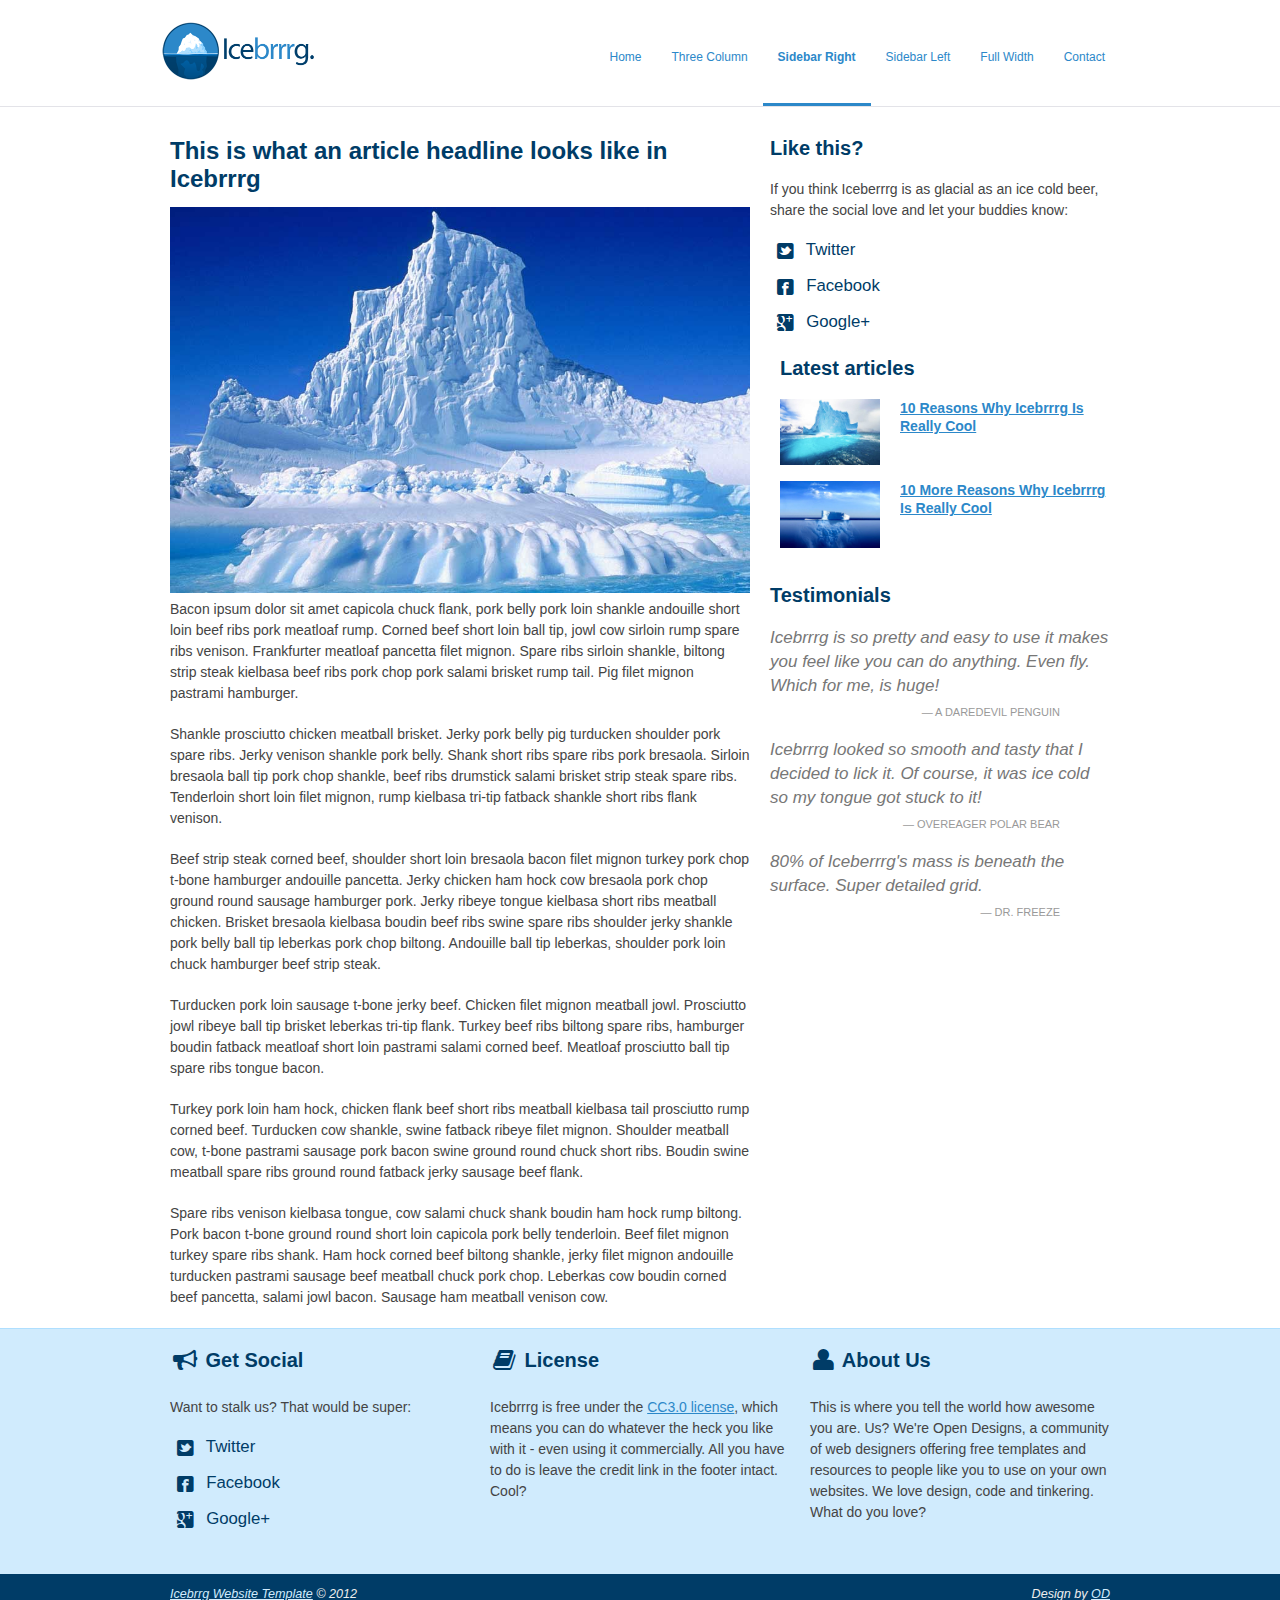
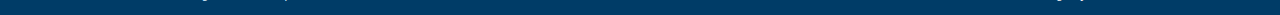
<file: sidebar-right.html>
<!DOCTYPE html>
<!--[if lt IE 7 ]><html class="ie ie6" lang="en"> <![endif]-->
<!--[if IE 7 ]><html class="ie ie7" lang="en"> <![endif]-->
<!--[if IE 8 ]><html class="ie ie8" lang="en"> <![endif]-->
<!--[if (gte IE 9)|!(IE)]><!--><html lang="en"> <!--<![endif]-->
<head>

	<!-- Basic Page Needs
  ================================================== -->
	<meta charset="utf-8">
	<title>A Right-Hand Sidebar Layout | Icebrrrg by OD</title>
	<meta name="description" content="">
	<meta name="author" content="">

	<!-- Mobile Specific Metas
  ================================================== -->
	<meta name="viewport" content="width=device-width, initial-scale=1, maximum-scale=1">

	<!-- CSS
  ================================================== -->
	<link rel="stylesheet" href="stylesheets/base.css">
	<link rel="stylesheet" href="stylesheets/skeleton.css">
	<link rel="stylesheet" href="stylesheets/layout.css">
    <link rel="stylesheet" href="stylesheets/flexslider.css">
    <link rel="stylesheet" href="stylesheets/prettyPhoto.css">
    
    <!-- CSS
  ================================================== -->
 	<script src="http://ajax.googleapis.com/ajax/libs/jquery/1.8.0/jquery.min.js"></script>
    <script src="js/jquery.flexslider-min.js"></script>
    <script src="js/scripts.js"></script>

	<!--[if lt IE 9]>
		<script src="http://html5shim.googlecode.com/svn/trunk/html5.js"></script>
	<![endif]-->

	<!-- Favicons
	================================================== -->
	<link rel="shortcut icon" href="images/favicon.ico">
	<link rel="apple-touch-icon" href="images/apple-touch-icon.png">
	<link rel="apple-touch-icon" sizes="72x72" href="images/apple-touch-icon-72x72.png">
	<link rel="apple-touch-icon" sizes="114x114" href="images/apple-touch-icon-114x114.png">

</head>
<body>



	<!-- Primary Page Layout
	================================================== -->

	<header id="header" class="site-header" role="banner">
    <div id="header-inner" class="container sixteen columns over">
    <hgroup class="one-third column alpha">
    <h1 id="site-title" class="site-title">
    <a href="index.html" id="logo"><img src="images/icebrrrg-logo.png" alt="Icebrrrg logo" height="63" width="157" /></a>
    </h1>
    </hgroup>
    <nav id="main-nav" class="two thirds column omega">
    <ul id="main-nav-menu" class="nav-menu">
    <li id="menu-item-1">
    <a href="index.html">Home</a>
    </li>
    <li id="menu-item-2">
    <a href="three-column.html">Three Column</a>
    </li>
    <li id="menu-item-3" class="current">
    <a href="sidebar-right.html">Sidebar Right</a>
    </li>
    <li id="menu-item-4">
    <a href="sidebar-left.html">Sidebar Left</a>
    </li>
    <li id="menu-item-5">
    <a href="full-width.html">Full Width</a>
    </li>
    <li id="menu-item-6">
    <a href="contact.html">Contact</a>
    </li>
    </ul>
    </nav>
    </div>
    </header>

	<div class="container">
            
        
        <article class="ten columns main-content">
        <h1>This is what an article headline looks like in Icebrrrg</h1>
        
        <img src="images/iceberg3.jpg" class="scale-with-grid">
        
        <p>Bacon ipsum dolor sit amet capicola chuck flank, pork belly pork loin shankle andouille short loin beef ribs pork meatloaf rump. Corned beef short loin ball tip, jowl cow sirloin rump spare ribs venison. Frankfurter meatloaf pancetta filet mignon. Spare ribs sirloin shankle, biltong strip steak kielbasa beef ribs pork chop pork salami brisket rump tail. Pig filet mignon pastrami hamburger.</p>

<p>Shankle prosciutto chicken meatball brisket. Jerky pork belly pig turducken shoulder pork spare ribs. Jerky venison shankle pork belly. Shank short ribs spare ribs pork bresaola. Sirloin bresaola ball tip pork chop shankle, beef ribs drumstick salami brisket strip steak spare ribs. Tenderloin short loin filet mignon, rump kielbasa tri-tip fatback shankle short ribs flank venison.</p>

<p>Beef strip steak corned beef, shoulder short loin bresaola bacon filet mignon turkey pork chop t-bone hamburger andouille pancetta. Jerky chicken ham hock cow bresaola pork chop ground round sausage hamburger pork. Jerky ribeye tongue kielbasa short ribs meatball chicken. Brisket bresaola kielbasa boudin beef ribs swine spare ribs shoulder jerky shankle pork belly ball tip leberkas pork chop biltong. Andouille ball tip leberkas, shoulder pork loin chuck hamburger beef strip steak.</p>

<p>Turducken pork loin sausage t-bone jerky beef. Chicken filet mignon meatball jowl. Prosciutto jowl ribeye ball tip brisket leberkas tri-tip flank. Turkey beef ribs biltong spare ribs, hamburger boudin fatback meatloaf short loin pastrami salami corned beef. Meatloaf prosciutto ball tip spare ribs tongue bacon.</p>

<p>Turkey pork loin ham hock, chicken flank beef short ribs meatball kielbasa tail prosciutto rump corned beef. Turducken cow shankle, swine fatback ribeye filet mignon. Shoulder meatball cow, t-bone pastrami sausage pork bacon swine ground round chuck short ribs. Boudin swine meatball spare ribs ground round fatback jerky sausage beef flank.</p>

<p>Spare ribs venison kielbasa tongue, cow salami chuck shank boudin ham hock rump biltong. Pork bacon t-bone ground round short loin capicola pork belly tenderloin. Beef filet mignon turkey spare ribs shank. Ham hock corned beef biltong shankle, jerky filet mignon andouille turducken pastrami sausage beef meatball chuck pork chop. Leberkas cow boudin corned beef pancetta, salami jowl bacon. Sausage ham meatball venison cow.</p>

      
        </article>
        <!-- End main Content -->
        
        
        <aside class="six columns right-sidebar">
        
        <div class="sidebar-widget social">
        <h2>Like this?</h2>
        <p>If you think Iceberrrg is as glacial as an ice cold beer, share the social love and let your buddies know:</p>
        <ul>
<li><a href="http://www.twitter.com/opendesigns/"><i class="icon-twitter-sign icon-large"></i> Twitter</a></li>
<li><a href="http://www.facebook.com/opendesigns"><i class="icon-facebook-sign icon-large"></i> Facebook</a></li>
<li><a href="https://plus.google.com/b/110224753971231624818/110224753971231624818/posts"><i class="icon-google-plus-sign icon-large"></i> Google+</a></li>
</ul>
        </div>
        
        
        <div class="recent-posts sidebar-widget six columns">
        <h2>Latest articles</h2>
        <article class="six columns alpha">
     
     <div class="two columns alpha">
     <div class="featured-image img-wrapper">
     <img src="images/iceberg1.jpg" class="scale-with-grid thumb-link">
     </div>
     </div>
     
     <div class="four columns omega">
     <h4><a href="#">10 Reasons Why Icebrrrg Is Really Cool</a></h4>
    
     </div>
     
     </article>
     
     <article class="six columns alpha">
     
     <div class="two columns alpha">
     <div class="featured-image img-wrapper">
     <img src="images/iceberg2.jpg" class="scale-with-grid thumb-link">
     </div>
     </div>
     
     <div class="four columns omega">
     <h4><a href="#">10 More Reasons Why Icebrrrg Is Really Cool</a></h4>
    
     </div>
     
     </article>
     </div>
        
        <div class="sidebar-widget">
        <h2>Testimonials</h2>
        <blockquote class="testimonial no-after">
     Icebrrrg is so pretty and easy to use it makes you feel like you can do anything.  Even fly.  Which for me, is huge!
     <cite>A Daredevil Penguin</cite>
     </blockquote>
     
     <blockquote class="testimonial no-after">
     Icebrrrg looked so smooth and tasty that I decided to lick it.  Of course, it was ice cold so my tongue got stuck to it!
     <cite>Overeager Polar Bear</cite>
     </blockquote>
     
     <blockquote class="testimonial no-after">
     80% of Iceberrrg's mass is beneath the surface. Super detailed grid.
     <cite>Dr. Freeze</cite>
     </blockquote>
        </div>
        
        </aside>
        <!-- End Right Sidebar -->
    
    </div>

<footer>

<div class="footer-inner container">


<div class="social footer-columns one-third column">
<h2><i class="icon-bullhorn icon-large"></i> Get Social</h2>
<p>Want to stalk us? That would be super:</p>
<ul>
<li><a href="http://www.twitter.com/opendesigns/"><i class="icon-twitter-sign icon-large"></i> Twitter</a></li>
<li><a href="http://www.facebook.com/opendesigns"><i class="icon-facebook-sign icon-large"></i> Facebook</a></li>
<li><a href="https://plus.google.com/b/110224753971231624818/110224753971231624818/posts"><i class="icon-google-plus-sign icon-large"></i> Google+</a></li>
</ul>
</div>

<div class="footer-columns one-third column">
<h2><i class="icon-book icon-large"></i> License</h2>
<p>Icebrrrg is free under the <a href="http://creativecommons.org/licenses/by/3/">CC3.0 license</a>, which means you can do whatever the heck you like with it - even using it commercially.  All you have to do is leave the credit link in the footer intact.  Cool?</p>

</div>

<div class="footer-columns one-third column">
<h2><i class="icon-user icon-large"></i> About Us</h2>
<p>This is where you tell the world how awesome you are.  Us?  We're Open Designs, a community of web designers offering free templates and resources to people like you to use on your own websites.  We love design, code and tinkering.  What do you love?</p>
</div>

</div>

<div id="footer-base">
<div class="container">
<div class="eight columns">
<a href="http://www.opendesigns.org/design/icebrrrg/">Icebrrg Website Template</a> &copy; 2012
</div>

<div class="eight columns far-edge">
Design by <a href="http://www.opendesigns.org">OD</a>
</div>
</div>
</div>

</footer>

<!-- End Document
================================================== -->

<script src="js/jquery.prettyPhoto.js"></script>
</body>
</html>
</file>
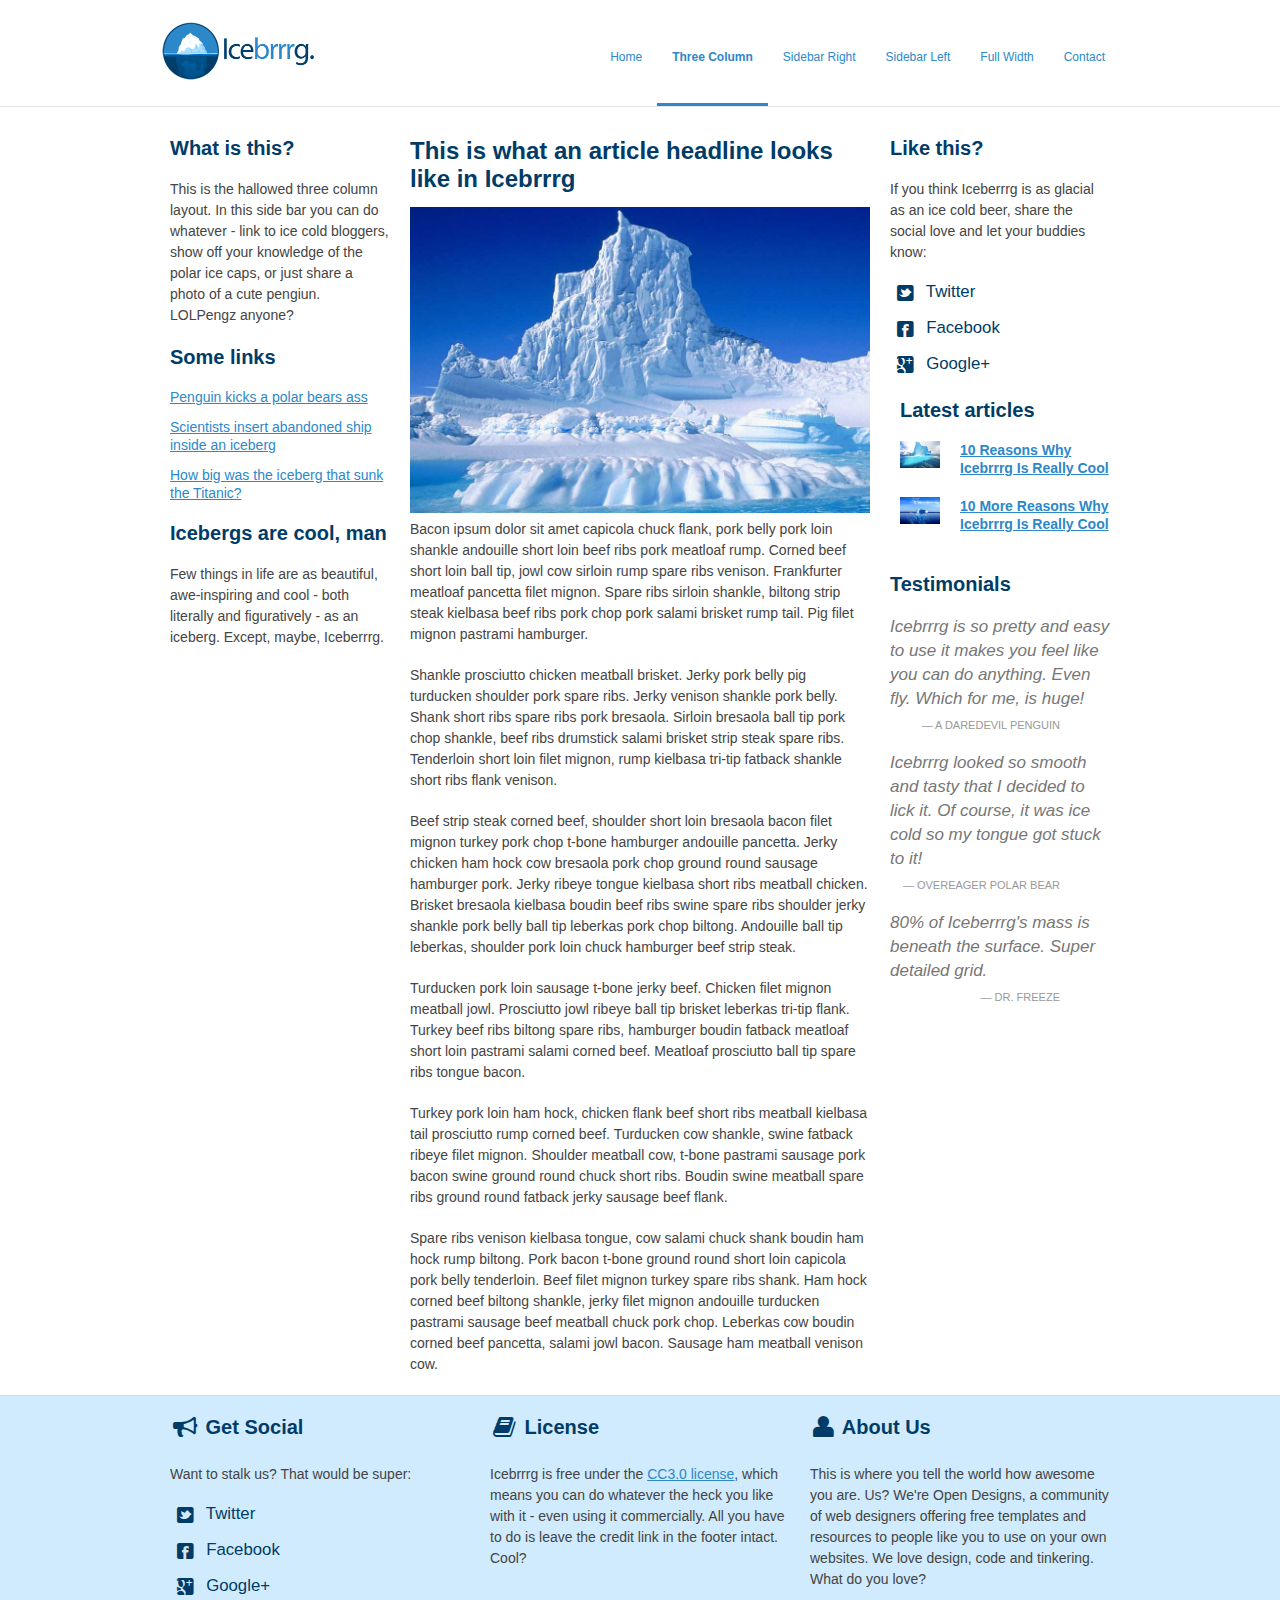
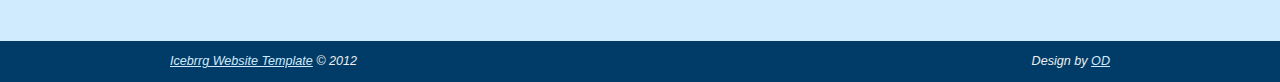
<file: three-column.html>
<!DOCTYPE html>
<!--[if lt IE 7 ]><html class="ie ie6" lang="en"> <![endif]-->
<!--[if IE 7 ]><html class="ie ie7" lang="en"> <![endif]-->
<!--[if IE 8 ]><html class="ie ie8" lang="en"> <![endif]-->
<!--[if (gte IE 9)|!(IE)]><!--><html lang="en"> <!--<![endif]-->
<head>

	<!-- Basic Page Needs
  ================================================== -->
	<meta charset="utf-8">
	<title>A Three Column Layout | Icebrrrg by OD</title>
	<meta name="description" content="">
	<meta name="author" content="">

	<!-- Mobile Specific Metas
  ================================================== -->
	<meta name="viewport" content="width=device-width, initial-scale=1, maximum-scale=1">

	<!-- CSS
  ================================================== -->
	<link rel="stylesheet" href="stylesheets/base.css">
	<link rel="stylesheet" href="stylesheets/skeleton.css">
	<link rel="stylesheet" href="stylesheets/layout.css">
    <link rel="stylesheet" href="stylesheets/flexslider.css">
    <link rel="stylesheet" href="stylesheets/prettyPhoto.css">
    
    <!-- CSS
  ================================================== -->
 	<script src="http://ajax.googleapis.com/ajax/libs/jquery/1.8.0/jquery.min.js"></script>
    <script src="js/jquery.flexslider-min.js"></script>
    <script src="js/scripts.js"></script>

	<!--[if lt IE 9]>
		<script src="http://html5shim.googlecode.com/svn/trunk/html5.js"></script>
	<![endif]-->

	<!-- Favicons
	================================================== -->
	<link rel="shortcut icon" href="images/favicon.ico">
	<link rel="apple-touch-icon" href="images/apple-touch-icon.png">
	<link rel="apple-touch-icon" sizes="72x72" href="images/apple-touch-icon-72x72.png">
	<link rel="apple-touch-icon" sizes="114x114" href="images/apple-touch-icon-114x114.png">

</head>
<body>



	<!-- Primary Page Layout
	================================================== -->

	<header id="header" class="site-header" role="banner">
    <div id="header-inner" class="container sixteen columns over">
    <hgroup class="one-third column alpha">
    <h1 id="site-title" class="site-title">
    <a href="index.html" id="logo"><img src="images/icebrrrg-logo.png" alt="Icebrrrg logo" height="63" width="157" /></a>
    </h1>
    </hgroup>
    <nav id="main-nav" class="two thirds column omega">
    <ul id="main-nav-menu" class="nav-menu">
    <li id="menu-item-1">
    <a href="index.html">Home</a>
    </li>
    <li id="menu-item-2" class="current">
    <a href="three-column.html">Three Column</a>
    </li>
    <li id="menu-item-3">
    <a href="sidebar-right.html">Sidebar Right</a>
    </li>
    <li id="menu-item-4">
    <a href="sidebar-left.html">Sidebar Left</a>
    </li>
    <li id="menu-item-5">
    <a href="full-width.html">Full Width</a>
    </li>
    <li id="menu-item-6">
    <a href="contact.html">Contact</a>
    </li>
    </ul>
    </nav>
    </div>
    </header>

	<div class="container">
    
		<aside class="four columns left-sidebar">
        <div class="sidebar-widget">
        <h2>What is this?</h2>
        <p>This is the hallowed three column layout.  In this side bar you can do whatever - link to ice cold bloggers, show off your knowledge of the polar ice caps, or just share a photo of a cute pengiun.  LOLPengz anyone?</p>
        </div>
        
        <div class="sidebar-widget">
        <h2>Some links</h2>
        <ul>
        <li><a href="#">Penguin kicks a polar bears ass</a></li>
        <li><a href="#">Scientists insert abandoned ship inside an iceberg</a></li>
        <li><a href="#">How big was the iceberg that sunk the Titanic?</a></li>
        </ul>
        </div>
        
        <div class="sidebar-widget">
        <h2>Icebergs are cool, man</h2>
        <p>Few things in life are as beautiful, awe-inspiring and cool - both literally and figuratively - as an iceberg.  Except, maybe, Iceberrrg.</p>
        </div>
        
        </aside>
        <!-- End Left Sidebar -->
        
        
        <article class="eight columns main-content">
        <h1>This is what an article headline looks like in Icebrrrg</h1>
        
        <img src="images/iceberg3.jpg" class="scale-with-grid">
        
        <p>Bacon ipsum dolor sit amet capicola chuck flank, pork belly pork loin shankle andouille short loin beef ribs pork meatloaf rump. Corned beef short loin ball tip, jowl cow sirloin rump spare ribs venison. Frankfurter meatloaf pancetta filet mignon. Spare ribs sirloin shankle, biltong strip steak kielbasa beef ribs pork chop pork salami brisket rump tail. Pig filet mignon pastrami hamburger.</p>

<p>Shankle prosciutto chicken meatball brisket. Jerky pork belly pig turducken shoulder pork spare ribs. Jerky venison shankle pork belly. Shank short ribs spare ribs pork bresaola. Sirloin bresaola ball tip pork chop shankle, beef ribs drumstick salami brisket strip steak spare ribs. Tenderloin short loin filet mignon, rump kielbasa tri-tip fatback shankle short ribs flank venison.</p>

<p>Beef strip steak corned beef, shoulder short loin bresaola bacon filet mignon turkey pork chop t-bone hamburger andouille pancetta. Jerky chicken ham hock cow bresaola pork chop ground round sausage hamburger pork. Jerky ribeye tongue kielbasa short ribs meatball chicken. Brisket bresaola kielbasa boudin beef ribs swine spare ribs shoulder jerky shankle pork belly ball tip leberkas pork chop biltong. Andouille ball tip leberkas, shoulder pork loin chuck hamburger beef strip steak.</p>

<p>Turducken pork loin sausage t-bone jerky beef. Chicken filet mignon meatball jowl. Prosciutto jowl ribeye ball tip brisket leberkas tri-tip flank. Turkey beef ribs biltong spare ribs, hamburger boudin fatback meatloaf short loin pastrami salami corned beef. Meatloaf prosciutto ball tip spare ribs tongue bacon.</p>

<p>Turkey pork loin ham hock, chicken flank beef short ribs meatball kielbasa tail prosciutto rump corned beef. Turducken cow shankle, swine fatback ribeye filet mignon. Shoulder meatball cow, t-bone pastrami sausage pork bacon swine ground round chuck short ribs. Boudin swine meatball spare ribs ground round fatback jerky sausage beef flank.</p>

<p>Spare ribs venison kielbasa tongue, cow salami chuck shank boudin ham hock rump biltong. Pork bacon t-bone ground round short loin capicola pork belly tenderloin. Beef filet mignon turkey spare ribs shank. Ham hock corned beef biltong shankle, jerky filet mignon andouille turducken pastrami sausage beef meatball chuck pork chop. Leberkas cow boudin corned beef pancetta, salami jowl bacon. Sausage ham meatball venison cow.</p>

      
        </article>
        <!-- End main Content -->
        
        
        <aside class="four columns right-sidebar">
        
        <div class="sidebar-widget social">
        <h2>Like this?</h2>
        <p>If you think Iceberrrg is as glacial as an ice cold beer, share the social love and let your buddies know:</p>
        <ul>
<li><a href="http://www.twitter.com/opendesigns/"><i class="icon-twitter-sign icon-large"></i> Twitter</a></li>
<li><a href="http://www.facebook.com/opendesigns"><i class="icon-facebook-sign icon-large"></i> Facebook</a></li>
<li><a href="https://plus.google.com/b/110224753971231624818/110224753971231624818/posts"><i class="icon-google-plus-sign icon-large"></i> Google+</a></li>
</ul>
        </div>
        
        
        <div class="recent-posts sidebar-widget four columns">
        <h2>Latest articles</h2>
        <article class="four columns alpha">
     
     <div class="one columns alpha">
     <div class="featured-image img-wrapper">
     <img src="images/iceberg1.jpg" class="scale-with-grid thumb-link">
     </div>
     </div>
     
     <div class="three columns omega">
     <h4><a href="#">10 Reasons Why Icebrrrg Is Really Cool</a></h4>
    
     </div>
     
     </article>
     
     <article class="four columns alpha">
     
     <div class="one columns alpha">
     <div class="featured-image img-wrapper">
     <img src="images/iceberg2.jpg" class="scale-with-grid thumb-link">
     </div>
     </div>
     
     <div class="three columns omega">
     <h4><a href="#">10 More Reasons Why Icebrrrg Is Really Cool</a></h4>
    
     </div>
     
     </article>
     </div>
        
        <div class="sidebar-widget">
        <h2>Testimonials</h2>
        <blockquote class="testimonial no-after">
     Icebrrrg is so pretty and easy to use it makes you feel like you can do anything.  Even fly.  Which for me, is huge!
     <cite>A Daredevil Penguin</cite>
     </blockquote>
     
     <blockquote class="testimonial no-after">
     Icebrrrg looked so smooth and tasty that I decided to lick it.  Of course, it was ice cold so my tongue got stuck to it!
     <cite>Overeager Polar Bear</cite>
     </blockquote>
     
     <blockquote class="testimonial no-after">
     80% of Iceberrrg's mass is beneath the surface. Super detailed grid.
     <cite>Dr. Freeze</cite>
     </blockquote>
        </div>
        
        </aside>
        <!-- End Right Sidebar -->
    
    </div>

<footer>

<div class="footer-inner container">


<div class="social footer-columns one-third column">
<h2><i class="icon-bullhorn icon-large"></i> Get Social</h2>
<p>Want to stalk us? That would be super:</p>
<ul>
<li><a href="http://www.twitter.com/opendesigns/"><i class="icon-twitter-sign icon-large"></i> Twitter</a></li>
<li><a href="http://www.facebook.com/opendesigns"><i class="icon-facebook-sign icon-large"></i> Facebook</a></li>
<li><a href="https://plus.google.com/b/110224753971231624818/110224753971231624818/posts"><i class="icon-google-plus-sign icon-large"></i> Google+</a></li>
</ul>
</div>

<div class="footer-columns one-third column">
<h2><i class="icon-book icon-large"></i> License</h2>
<p>Icebrrrg is free under the <a href="http://creativecommons.org/licenses/by/3/">CC3.0 license</a>, which means you can do whatever the heck you like with it - even using it commercially.  All you have to do is leave the credit link in the footer intact.  Cool?</p>

</div>

<div class="footer-columns one-third column">
<h2><i class="icon-user icon-large"></i> About Us</h2>
<p>This is where you tell the world how awesome you are.  Us?  We're Open Designs, a community of web designers offering free templates and resources to people like you to use on your own websites.  We love design, code and tinkering.  What do you love?</p>
</div>

</div>

<div id="footer-base">
<div class="container">
<div class="eight columns">
<a href="http://www.opendesigns.org/design/icebrrrg/">Icebrrg Website Template</a> &copy; 2012
</div>

<div class="eight columns far-edge">
Design by <a href="http://www.opendesigns.org">OD</a>
</div>
</div>
</div>

</footer>

<!-- End Document
================================================== -->

<script src="js/jquery.prettyPhoto.js"></script>
</body>
</html>
</file>
<file: stylesheets/base.css>
/*
* Skeleton V1.2
* Copyright 2011, Dave Gamache
* www.getskeleton.com
* Free to use under the MIT license.
* http://www.opensource.org/licenses/mit-license.php
* 6/20/2012
*/


/* Table of Content
==================================================
	#Reset & Basics
	#Basic Styles
	#Site Styles
	#Typography
	#Links
	#Lists
	#Images
	#Buttons
	#Forms
	#Misc */


/* #Reset & Basics (Inspired by E. Meyers)
================================================== */
	html, body, div, span, applet, object, iframe, h1, h2, h3, h4, h5, h6, p, blockquote, pre, a, abbr, acronym, address, big, cite, code, del, dfn, em, img, ins, kbd, q, s, samp, small, strike, strong, sub, sup, tt, var, b, u, i, center, dl, dt, dd, ol, ul, li, fieldset, form, label, legend, table, caption, tbody, tfoot, thead, tr, th, td, article, aside, canvas, details, embed, figure, figcaption, footer, header, hgroup, menu, nav, output, ruby, section, summary, time, mark, audio, video {
		margin: 0;
		padding: 0;
		border: 0;
		font-size: 100%;
		font: inherit;
		vertical-align: baseline; }
	article, aside, details, figcaption, figure, footer, header, hgroup, menu, nav, section {
		display: block; }
	body {
		line-height: 1; }
	ol, ul {
		list-style: none; }
	blockquote, q {
		quotes: none; }
	blockquote:before, blockquote:after,
	q:before, q:after {
		content: '';
		content: none; }
	table {
		border-collapse: collapse;
		border-spacing: 0; }


/* #Basic Styles
================================================== */
	body {
		background: #fff;
		font: 14px/21px "HelveticaNeue", "Helvetica Neue", Helvetica, Arial, sans-serif;
		color: #444;
		-webkit-font-smoothing: antialiased; /* Fix for webkit rendering */
		-webkit-text-size-adjust: 100%;
		
 }


/* #Typography
================================================== */
	h1, h2, h3, h4, h5, h6 {
		color: #181818;
		font-family: "Georgia", "Times New Roman", serif;
		font-weight: normal; }
	h1 a, h2 a, h3 a, h4 a, h5 a, h6 a { font-weight: inherit; }
	h1 { font-size: 46px; line-height: 50px; margin-bottom: 14px;}
	h2 { font-size: 35px; line-height: 40px; margin-bottom: 10px; }
	h3 { font-size: 28px; line-height: 34px; margin-bottom: 8px; }
	h4 { font-size: 21px; line-height: 30px; margin-bottom: 4px; }
	h5 { font-size: 17px; line-height: 24px; }
	h6 { font-size: 14px; line-height: 21px; }
	.subheader { color: #777; }

	p { margin: 0 0 20px 0; }
	p img { margin: 0; }
	p.lead { font-size: 21px; line-height: 27px; color: #777;  }

	em { font-style: italic; }
	strong { font-weight: bold; color: #333; }
	small { font-size: 80%; }

/*	Blockquotes  */
	blockquote, blockquote p { font-size: 17px; line-height: 24px; color: #777; font-style: italic; }
	blockquote { margin: 0 0 20px; padding: 9px 20px 0 19px; border-left: 1px solid #ddd; }
	blockquote cite { display: block; font-size: 12px; color: #555; }
	blockquote cite:before { content: "\2014 \0020"; }
	blockquote cite a, blockquote cite a:visited, blockquote cite a:visited { color: #555; }

	hr { border: solid #ddd; border-width: 1px 0 0; clear: both; margin: 10px 0 30px; height: 0; }


/* #Links
================================================== */
	a, a:visited { color: #333; text-decoration: underline; outline: 0; }
	a:hover, a:focus { color: #000; }
	p a, p a:visited { line-height: inherit; }


/* #Lists
================================================== */
	ul, ol { margin-bottom: 20px; }
	ul { list-style: none outside; }
	ol { list-style: decimal; }
	ol, ul.square, ul.circle, ul.disc { margin-left: 30px; }
	ul.square { list-style: square outside; }
	ul.circle { list-style: circle outside; }
	ul.disc { list-style: disc outside; }
	ul ul, ul ol,
	ol ol, ol ul { margin: 4px 0 5px 30px; font-size: 90%;  }
	ul ul li, ul ol li,
	ol ol li, ol ul li { margin-bottom: 6px; }
	li { line-height: 18px; margin-bottom: 12px; }
	ul.large li { line-height: 21px; }
	li p { line-height: 21px; }

/* #Images
================================================== */

	img.scale-with-grid {
		max-width: 100%;
		height: auto; }


/* #Buttons
================================================== */

	.button,
	button,
	input[type="submit"],
	input[type="reset"],
	input[type="button"] {
		background: #eee; /* Old browsers */
		background: #eee -moz-linear-gradient(top, rgba(255,255,255,.2) 0%, rgba(0,0,0,.2) 100%); /* FF3.6+ */
		background: #eee -webkit-gradient(linear, left top, left bottom, color-stop(0%,rgba(255,255,255,.2)), color-stop(100%,rgba(0,0,0,.2))); /* Chrome,Safari4+ */
		background: #eee -webkit-linear-gradient(top, rgba(255,255,255,.2) 0%,rgba(0,0,0,.2) 100%); /* Chrome10+,Safari5.1+ */
		background: #eee -o-linear-gradient(top, rgba(255,255,255,.2) 0%,rgba(0,0,0,.2) 100%); /* Opera11.10+ */
		background: #eee -ms-linear-gradient(top, rgba(255,255,255,.2) 0%,rgba(0,0,0,.2) 100%); /* IE10+ */
		background: #eee linear-gradient(top, rgba(255,255,255,.2) 0%,rgba(0,0,0,.2) 100%); /* W3C */
	  border: 1px solid #aaa;
	  border-top: 1px solid #ccc;
	  border-left: 1px solid #ccc;
	  -moz-border-radius: 3px;
	  -webkit-border-radius: 3px;
	  border-radius: 3px;
	  color: #444;
	  display: inline-block;
	  font-size: 11px;
	  font-weight: bold;
	  text-decoration: none;
	  text-shadow: 0 1px rgba(255, 255, 255, .75);
	  cursor: pointer;
	  margin-bottom: 20px;
	  line-height: normal;
	  padding: 8px 10px;
	  font-family: "HelveticaNeue", "Helvetica Neue", Helvetica, Arial, sans-serif; }

	.button:hover,
	button:hover,
	input[type="submit"]:hover,
	input[type="reset"]:hover,
	input[type="button"]:hover {
		color: #222;
		background: #ddd; /* Old browsers */
		background: #ddd -moz-linear-gradient(top, rgba(255,255,255,.3) 0%, rgba(0,0,0,.3) 100%); /* FF3.6+ */
		background: #ddd -webkit-gradient(linear, left top, left bottom, color-stop(0%,rgba(255,255,255,.3)), color-stop(100%,rgba(0,0,0,.3))); /* Chrome,Safari4+ */
		background: #ddd -webkit-linear-gradient(top, rgba(255,255,255,.3) 0%,rgba(0,0,0,.3) 100%); /* Chrome10+,Safari5.1+ */
		background: #ddd -o-linear-gradient(top, rgba(255,255,255,.3) 0%,rgba(0,0,0,.3) 100%); /* Opera11.10+ */
		background: #ddd -ms-linear-gradient(top, rgba(255,255,255,.3) 0%,rgba(0,0,0,.3) 100%); /* IE10+ */
		background: #ddd linear-gradient(top, rgba(255,255,255,.3) 0%,rgba(0,0,0,.3) 100%); /* W3C */
	  border: 1px solid #888;
	  border-top: 1px solid #aaa;
	  border-left: 1px solid #aaa; }

	.button:active,
	button:active,
	input[type="submit"]:active,
	input[type="reset"]:active,
	input[type="button"]:active {
		border: 1px solid #666;
		background: #ccc; /* Old browsers */
		background: #ccc -moz-linear-gradient(top, rgba(255,255,255,.35) 0%, rgba(10,10,10,.4) 100%); /* FF3.6+ */
		background: #ccc -webkit-gradient(linear, left top, left bottom, color-stop(0%,rgba(255,255,255,.35)), color-stop(100%,rgba(10,10,10,.4))); /* Chrome,Safari4+ */
		background: #ccc -webkit-linear-gradient(top, rgba(255,255,255,.35) 0%,rgba(10,10,10,.4) 100%); /* Chrome10+,Safari5.1+ */
		background: #ccc -o-linear-gradient(top, rgba(255,255,255,.35) 0%,rgba(10,10,10,.4) 100%); /* Opera11.10+ */
		background: #ccc -ms-linear-gradient(top, rgba(255,255,255,.35) 0%,rgba(10,10,10,.4) 100%); /* IE10+ */
		background: #ccc linear-gradient(top, rgba(255,255,255,.35) 0%,rgba(10,10,10,.4) 100%); /* W3C */ }

	.button.full-width,
	button.full-width,
	input[type="submit"].full-width,
	input[type="reset"].full-width,
	input[type="button"].full-width {
		width: 100%;
		padding-left: 0 !important;
		padding-right: 0 !important;
		text-align: center; }

	/* Fix for odd Mozilla border & padding issues */
	button::-moz-focus-inner,
	input::-moz-focus-inner {
    border: 0;
    padding: 0;
	}


/* #Forms
================================================== */

	form {
		margin-bottom: 20px; }
	fieldset {
		margin-bottom: 20px; }
	input[type="text"],
	input[type="password"],
	input[type="email"],
	textarea,
	select {
		border: 1px solid #ccc;
		padding: 6px 4px;
		outline: none;
		-moz-border-radius: 2px;
		-webkit-border-radius: 2px;
		border-radius: 2px;
		font: 13px "HelveticaNeue", "Helvetica Neue", Helvetica, Arial, sans-serif;
		color: #777;
		margin: 0;
		width: 210px;
		max-width: 100%;
		display: block;
		margin-bottom: 20px;
		background: #fff; }
	select {
		padding: 0; }
	input[type="text"]:focus,
	input[type="password"]:focus,
	input[type="email"]:focus,
	textarea:focus {
		border: 1px solid #aaa;
 		color: #444;
 		-moz-box-shadow: 0 0 3px rgba(0,0,0,.2);
		-webkit-box-shadow: 0 0 3px rgba(0,0,0,.2);
		box-shadow:  0 0 3px rgba(0,0,0,.2); }
	textarea {
		min-height: 60px; }
	label,
	legend {
		display: block;
		font-weight: bold;
		font-size: 13px;  }
	select {
		width: 220px; }
	input[type="checkbox"] {
		display: inline; }
	label span,
	legend span {
		font-weight: normal;
		font-size: 13px;
		color: #444; }

/* #Misc
================================================== */
	.remove-bottom { margin-bottom: 0 !important; }
	.half-bottom { margin-bottom: 10px !important; }
	.add-bottom { margin-bottom: 20px !important; }
	.far-edge {
text-align: right;
}
</file>
<file: stylesheets/skeleton.css>
/*
* Skeleton V1.2
* Copyright 2011, Dave Gamache
* www.getskeleton.com
* Free to use under the MIT license.
* http://www.opensource.org/licenses/mit-license.php
* 6/20/2012
*/


/* Table of Contents
==================================================
    #Base 960 Grid
    #Tablet (Portrait)
    #Mobile (Portrait)
    #Mobile (Landscape)
    #Clearing */



/* #Base 960 Grid
================================================== */

    .container                                  { position: relative; width: 960px; margin: 0 auto; padding: 0; }
    .container .column,
    .container .columns                         { float: left; display: inline; margin-left: 10px; margin-right: 10px; }
    .row                                        { margin-bottom: 20px; }

    /* Nested Column Classes */
    .column.alpha, .columns.alpha               { margin-left: 0; }
    .column.omega, .columns.omega               { margin-right: 0; }

    /* Base Grid */
    .container .one.column,
    .container .one.columns                     { width: 40px;  }
    .container .two.columns                     { width: 100px; }
    .container .three.columns                   { width: 160px; }
    .container .four.columns                    { width: 220px; }
    .container .five.columns                    { width: 280px; }
    .container .six.columns                     { width: 340px; }
    .container .seven.columns                   { width: 400px; }
    .container .eight.columns                   { width: 460px; }
    .container .nine.columns                    { width: 520px; }
    .container .ten.columns                     { width: 580px; }
    .container .eleven.columns                  { width: 640px; }
    .container .twelve.columns                  { width: 700px; }
    .container .thirteen.columns                { width: 760px; }
    .container .fourteen.columns                { width: 820px; }
    .container .fifteen.columns                 { width: 880px; }
    .container .sixteen.columns                 { width: 940px; }

    .container .one-third.column                { width: 300px; }
    .container .two-thirds.column               { width: 620px; }

    /* Offsets */
    .container .offset-by-one                   { padding-left: 60px;  }
    .container .offset-by-two                   { padding-left: 120px; }
    .container .offset-by-three                 { padding-left: 180px; }
    .container .offset-by-four                  { padding-left: 240px; }
    .container .offset-by-five                  { padding-left: 300px; }
    .container .offset-by-six                   { padding-left: 360px; }
    .container .offset-by-seven                 { padding-left: 420px; }
    .container .offset-by-eight                 { padding-left: 480px; }
    .container .offset-by-nine                  { padding-left: 540px; }
    .container .offset-by-ten                   { padding-left: 600px; }
    .container .offset-by-eleven                { padding-left: 660px; }
    .container .offset-by-twelve                { padding-left: 720px; }
    .container .offset-by-thirteen              { padding-left: 780px; }
    .container .offset-by-fourteen              { padding-left: 840px; }
    .container .offset-by-fifteen               { padding-left: 900px; }



/* #Tablet (Portrait)
================================================== */

    /* Note: Design for a width of 768px */

    @media only screen and (min-width: 768px) and (max-width: 959px) {
        .container                                  { width: 768px; }
        .container .column,
        .container .columns                         { margin-left: 10px; margin-right: 10px;  }
        .column.alpha, .columns.alpha               { margin-left: 0; margin-right: 10px; }
        .column.omega, .columns.omega               { margin-right: 0; margin-left: 10px; }
        .alpha.omega                                { margin-left: 0; margin-right: 0; }

        .container .one.column,
        .container .one.columns                     { width: 28px; }
        .container .two.columns                     { width: 76px; }
        .container .three.columns                   { width: 124px; }
        .container .four.columns                    { width: 172px; }
        .container .five.columns                    { width: 220px; }
        .container .six.columns                     { width: 268px; }
        .container .seven.columns                   { width: 316px; }
        .container .eight.columns                   { width: 364px; }
        .container .nine.columns                    { width: 412px; }
        .container .ten.columns                     { width: 460px; }
        .container .eleven.columns                  { width: 508px; }
        .container .twelve.columns                  { width: 556px; }
        .container .thirteen.columns                { width: 604px; }
        .container .fourteen.columns                { width: 652px; }
        .container .fifteen.columns                 { width: 700px; }
        .container .sixteen.columns                 { width: 748px; }

        .container .one-third.column                { width: 236px; }
        .container .two-thirds.column               { width: 492px; }

        /* Offsets */
        .container .offset-by-one                   { padding-left: 48px; }
        .container .offset-by-two                   { padding-left: 96px; }
        .container .offset-by-three                 { padding-left: 144px; }
        .container .offset-by-four                  { padding-left: 192px; }
        .container .offset-by-five                  { padding-left: 240px; }
        .container .offset-by-six                   { padding-left: 288px; }
        .container .offset-by-seven                 { padding-left: 336px; }
        .container .offset-by-eight                 { padding-left: 384px; }
        .container .offset-by-nine                  { padding-left: 432px; }
        .container .offset-by-ten                   { padding-left: 480px; }
        .container .offset-by-eleven                { padding-left: 528px; }
        .container .offset-by-twelve                { padding-left: 576px; }
        .container .offset-by-thirteen              { padding-left: 624px; }
        .container .offset-by-fourteen              { padding-left: 672px; }
        .container .offset-by-fifteen               { padding-left: 720px; }
    }


/*  #Mobile (Portrait)
================================================== */

    /* Note: Design for a width of 320px */

    @media only screen and (max-width: 767px) {
        .container { width: 300px; }
        .container .columns,
        .container .column { margin: 0; }

        .container .one.column,
        .container .one.columns,
        .container .two.columns,
        .container .three.columns,
        .container .four.columns,
        .container .five.columns,
        .container .six.columns,
        .container .seven.columns,
        .container .eight.columns,
        .container .nine.columns,
        .container .ten.columns,
        .container .eleven.columns,
        .container .twelve.columns,
        .container .thirteen.columns,
        .container .fourteen.columns,
        .container .fifteen.columns,
        .container .sixteen.columns,
        .container .one-third.column,
        .container .two-thirds.column  { width: 300px; }

        /* Offsets */
        .container .offset-by-one,
        .container .offset-by-two,
        .container .offset-by-three,
        .container .offset-by-four,
        .container .offset-by-five,
        .container .offset-by-six,
        .container .offset-by-seven,
        .container .offset-by-eight,
        .container .offset-by-nine,
        .container .offset-by-ten,
        .container .offset-by-eleven,
        .container .offset-by-twelve,
        .container .offset-by-thirteen,
        .container .offset-by-fourteen,
        .container .offset-by-fifteen { padding-left: 0; }

    }


/* #Mobile (Landscape)
================================================== */

    /* Note: Design for a width of 480px */

    @media only screen and (min-width: 480px) and (max-width: 767px) {
        .container { width: 420px; }
        .container .columns,
        .container .column { margin: 0; }

        .container .one.column,
        .container .one.columns,
        .container .two.columns,
        .container .three.columns,
        .container .four.columns,
        .container .five.columns,
        .container .six.columns,
        .container .seven.columns,
        .container .eight.columns,
        .container .nine.columns,
        .container .ten.columns,
        .container .eleven.columns,
        .container .twelve.columns,
        .container .thirteen.columns,
        .container .fourteen.columns,
        .container .fifteen.columns,
        .container .sixteen.columns,
        .container .one-third.column,
        .container .two-thirds.column { width: 420px; }
    }


/* #Clearing
================================================== */

    /* Self Clearing Goodness */
    .container:after { content: "\0020"; display: block; height: 0; clear: both; visibility: hidden; }

    /* Use clearfix class on parent to clear nested columns,
    or wrap each row of columns in a <div class="row"> */
    .clearfix:before,
    .clearfix:after,
    .row:before,
    .row:after {
      content: '\0020';
      display: block;
      overflow: hidden;
      visibility: hidden;
      width: 0;
      height: 0; }
    .row:after,
    .clearfix:after {
      clear: both; }
    .row,
    .clearfix {
      zoom: 1; }

    /* You can also use a <br class="clear" /> to clear columns */
    .clear {
      clear: both;
      
    }
</file>
<file: stylesheets/layout.css>
/*
* Skeleton V1.2
* Copyright 2011, Dave Gamache
* www.getskeleton.com
* Free to use under the MIT license.
* http://www.opensource.org/licenses/mit-license.php
* 6/20/2012
*/

/* Table of Content
==================================================
	#Header
	#Navigation
	#Site Styles
	#Page Styles
	#Media Queries
	#Font-Face 
	#Slider 
	#FontAwesome 
	#Contact Form*/

/* #Header
================================================== */

#header { border-bottom: 1px solid #E3E3E8; margin-bottom: 30px; }
h1 a { text-indent: -9999px; }
#site-title { padding-top: 20px; }

/* #Navigation
================================================== */

#main-nav { float: right; }
#main-nav ul, #main-nav li { list-style: none; padding: 0; margin: 0; display: inline; } 
#main-nav ul li { float: left; position: relative; }
#main-nav ul li a { display: inline-block; padding: 48px 10px 34px 10px; margin: 0 5px; text-decoration: none; font-size: 12px; border-bottom: 3px solid transparent; }
#main-nav ul li:hover { border-bottom: 3px solid #2c88c9 !important; }
.current { font-weight: bold !important; color: #444 !important; border-bottom: 3px solid #2c88c9 !important; }


/* #Site Styles
================================================== */

a, a:visited { color: #2c88c9; transition: color 0.3s linear; -moz-transition: color 0.3s linear; -webkit-transition: color 0.3s linear; -o-transition: color 0.3s linear; }
a:hover { color: #003c67; }

h1, h2, h3, h4, h5, h6 { font-family: "HelveticaNeue-Light", "Helvetica Neue Light", "Helvetica Neue", Helvetica, Arial, sans-serif; color: #003c67; font-weight: bold; }
h1 { font-size: 24px; line-height: 28px; }
h2 { font-size: 20px; line-height: 22px; margin: 0 0 20px 0; }
h3 { font-size: 16px; line-height: 20px; }
h4 { font-size: 14px; line-height: 18px; }
h5 { font-size: 12px; line-height: 18px; }
h6 { font-size: 10px; line-height: 16px; }

.rounded { background: #003c67; -webkit-border-radius: 100px; -moz-border-radius: 100px; border-radius: 100px; display: inline-block; width: 40px !important; height: 40px; color: white; text-align: center; vertical-align: middle; font-size: 20px; line-height: 40px; margin-right: 5px; }

.overlay { position: absolute; top: 0; left: 0; width: 100%; height: 100%; opacity: 0; -moz-opacity: 0; filter: alpha(opacity=0); -webkit-transition: opacity 180ms ease-in-out; -moz-transition: opacity 180ms ease-in-out; -o-transition: opacity 180ms ease-in-out; transition: opacity 180ms ease-in-out; z-index: 40; }
.overlay.zoom { background: url(../images/overlay-bg.png) no-repeat center center; }
.overlay:hover { opacity: 1; -moz-opacity: 1; filter:alpha(opacity=100); }

.feature-column h4 a { color: #003c67; text-decoration: none; }
.feature-column h4 a:hover { color: #012037; }

.featured-image { position: relative; margin-bottom: 10px; }

.tagline { font-size: 1.7em; padding: 0.8em 0; margin: 1em 0 1em 0; text-align: center; font-style: italic; letter-spacing: 0px; line-height: 1.6em; clear: both; }
.tagline strong { color: #2C88C9; }

section.container { padding: 1.2em 0; }

.recent-posts, .recent-posts h4 { margin-bottom: 20px; }

blockquote.testimonial { position: relative; padding: 20px 46px 20px 50px; border-left: none; display: block; letter-spacing: 0px; }
.sidebar-widget blockquote.testimonial { padding: 0px 0px 20px 0px; }
blockquote.no-after::before, blockquote.no-after::after { content:''; }

blockquote cite { position: absolute; right: 50px; text-align: right; bottom: 0; line-height: 1em; text-transform: uppercase; color: #999; font-style: normal; font-size: 11px; }

blockquote::before, blockquote::after { content: '\201C'; font-size: 100px; position: absolute; top: 0px; left: 0px; line-height: 1em; font-family: Georgia, "Times New Roman", serif; font-style: italic; color: #DDD; padding-right:20px; }


footer {background: #d0ebfd; border-top: 1px solid #afdfff; }
#footer-base { background: #003c67; font-size: 0.9em; font-style: italic; color: #EEE; padding: 0.8em 0; }
#footer-base a { color: #d0ebfd; }
#footer-base a:hover { color: #EEE; }

.footer-columns { padding: 20px 0; }
.social a { text-decoration: none; font-size: 1.2em; color: #003c67; }
.social a:hover { color: #2c88c9; }

/* #Page Styles
================================================== */

/* #Media Queries
================================================== */

	/* Smaller than standard 960 (devices and browsers) */
	@media only screen and (max-width: 959px) {}

	/* Tablet Portrait size to standard 960 (devices and browsers) */
	@media only screen and (min-width: 768px) and (max-width: 959px) {}

	/* All Mobile Sizes (devices and browser) */
	@media only screen and (max-width: 767px) {}

	/* Mobile Landscape Size to Tablet Portrait (devices and browsers) */
	@media only screen and (min-width: 480px) and (max-width: 767px) {}

	/* Mobile Portrait Size to Mobile Landscape Size (devices and browsers) */
	@media only screen and (max-width: 479px) {}


/* #Font-Face
================================================== */
/* 	This is the proper syntax for an @font-face file
		Just create a "fonts" folder at the root,
		copy your FontName into code below and remove
		comment brackets */

/*	@font-face {
	    font-family: 'FontName';
	    src: url('../fonts/FontName.eot');
	    src: url('../fonts/FontName.eot?iefix') format('eot'),
	         url('../fonts/FontName.woff') format('woff'),
	         url('../fonts/FontName.ttf') format('truetype'),
	         url('../fonts/FontName.svg#webfontZam02nTh') format('svg');
	    font-weight: normal;
	    font-style: normal; }
*/

/* #Slider
============================================== */

.flex-container .flex-caption { font-family: Helvetica, Arial, sans-serif!important; width: 96%; padding: 10px 0 0 10px; position: absolute; bottom: 0; background: rgba(0, 0, 0, .5); color: white; text-shadow: 0 -1px 0 rgba(0, 0, 0, .5); font-style: italic; }
.flex-container .flex-caption h5, .flex-container .flex-caption h5 a { font-family: Helvetica, Arial, sans-serif!important; color: white; font-weight: bold; margin-bottom: 0px; font-style: normal; text-decoration: none; text-transform: uppercase; }
.flex-container .flexslider { padding: 0; background:none; border: 10px solid #005088; -webkit-border-radius: 0; -moz-border-radius: 0; border-radius: 0; box-shadow: none; -webkit-box-shadow: none; -moz-box-shadow: none; }
.flexslider li { margin-bottom: 0; }
..flex-direction-nav { display: none; position: absolute; width: 100%; top: 50%; margin-top: -25px; display: block	9; }

/*  Font Awesome
    the iconic font designed for use with Twitter Bootstrap
    -------------------------------------------------------
    The full suite of pictographic icons, examples, and documentation
    can be found at: http://fortawesome.github.com/Font-Awesome/

    License
    -------------------------------------------------------
    The Font Awesome webfont, CSS, and LESS files are licensed under CC BY 3.0:
    http://creativecommons.org/licenses/by/3.0/ A mention of
    'Font Awesome - http://fortawesome.github.com/Font-Awesome' in human-readable
    source code is considered acceptable attribution (most common on the web).
    If human readable source code is not available to the end user, a mention in
    an 'About' or 'Credits' screen is considered acceptable (most common in desktop
    or mobile software).

    Contact
    -------------------------------------------------------
    Email: dave@davegandy.com
    Twitter: http://twitter.com/fortaweso_me
    Work: http://lemonwi.se co-founder

============================================== */

@font-face {
  font-family: "FontAwesome";
  src: url('../font/fontawesome-webfont.eot');
  src: url('../font/fontawesome-webfont.eot?#iefix') format('eot'), url('../font/fontawesome-webfont.woff') format('woff'), url('../font/fontawesome-webfont.ttf') format('truetype'), url('../font/fontawesome-webfont.svg#FontAwesome') format('svg');
  font-weight: normal;
  font-style: normal;
}

/*  Font Awesome styles
    ------------------------------------------------------- */
[class^="icon-"]:before, [class*=" icon-"]:before {
  font-family: FontAwesome;
  font-weight: normal;
  font-style: normal;
  display: inline-block;
  text-decoration: inherit;
  padding: 3px;
}
a [class^="icon-"], a [class*=" icon-"] {
  display: inline-block;
  text-decoration: inherit;
}
/* makes the font 33% larger relative to the icon container */
.icon-large:before {
  vertical-align: top;
  font-size: 1.3333333333333333em;
}
.btn [class^="icon-"], .btn [class*=" icon-"] {
  /* keeps button heights with and without icons the same */

  line-height: .9em;
}
li [class^="icon-"], li [class*=" icon-"] {
  display: inline-block;
  width: 1.25em;
  text-align: center;
}
li .icon-large[class^="icon-"], li .icon-large[class*=" icon-"] {
  /* 1.5 increased font size for icon-large * 1.25 width */

  width: 1.875em;
}
li[class^="icon-"], li[class*=" icon-"] {
  margin-left: 0;
  list-style-type: none;
}
li[class^="icon-"]:before, li[class*=" icon-"]:before {
  text-indent: -2em;
  text-align: center;
}
li[class^="icon-"].icon-large:before, li[class*=" icon-"].icon-large:before {
  text-indent: -1.3333333333333333em;
}
/*  Font Awesome uses the Unicode Private Use Area (PUA) to ensure screen
    readers do not read off random characters that represent icons */
.icon-glass:before                { content: "\f000"; }
.icon-music:before                { content: "\f001"; }
.icon-search:before               { content: "\f002"; }
.icon-envelope:before             { content: "\f003"; }
.icon-heart:before                { content: "\f004"; }
.icon-star:before                 { content: "\f005"; }
.icon-star-empty:before           { content: "\f006"; }
.icon-user:before                 { content: "\f007"; }
.icon-film:before                 { content: "\f008"; }
.icon-th-large:before             { content: "\f009"; }
.icon-th:before                   { content: "\f00a"; }
.icon-th-list:before              { content: "\f00b"; }
.icon-ok:before                   { content: "\f00c"; }
.icon-remove:before               { content: "\f00d"; }
.icon-zoom-in:before              { content: "\f00e"; }

.icon-zoom-out:before             { content: "\f010"; }
.icon-off:before                  { content: "\f011"; }
.icon-signal:before               { content: "\f012"; }
.icon-cog:before                  { content: "\f013"; }
.icon-trash:before                { content: "\f014"; }
.icon-home:before                 { content: "\f015"; }
.icon-file:before                 { content: "\f016"; }
.icon-time:before                 { content: "\f017"; }
.icon-road:before                 { content: "\f018"; }
.icon-download-alt:before         { content: "\f019"; }
.icon-download:before             { content: "\f01a"; }
.icon-upload:before               { content: "\f01b"; }
.icon-inbox:before                { content: "\f01c"; }
.icon-play-circle:before          { content: "\f01d"; }
.icon-repeat:before               { content: "\f01e"; }

/* \f020 doesn't work in Safari. all shifted one down */
.icon-refresh:before              { content: "\f021"; }
.icon-list-alt:before             { content: "\f022"; }
.icon-lock:before                 { content: "\f023"; }
.icon-flag:before                 { content: "\f024"; }
.icon-headphones:before           { content: "\f025"; }
.icon-volume-off:before           { content: "\f026"; }
.icon-volume-down:before          { content: "\f027"; }
.icon-volume-up:before            { content: "\f028"; }
.icon-qrcode:before               { content: "\f029"; }
.icon-barcode:before              { content: "\f02a"; }
.icon-tag:before                  { content: "\f02b"; }
.icon-tags:before                 { content: "\f02c"; }
.icon-book:before                 { content: "\f02d"; }
.icon-bookmark:before             { content: "\f02e"; }
.icon-print:before                { content: "\f02f"; }

.icon-camera:before               { content: "\f030"; }
.icon-font:before                 { content: "\f031"; }
.icon-bold:before                 { content: "\f032"; }
.icon-italic:before               { content: "\f033"; }
.icon-text-height:before          { content: "\f034"; }
.icon-text-width:before           { content: "\f035"; }
.icon-align-left:before           { content: "\f036"; }
.icon-align-center:before         { content: "\f037"; }
.icon-align-right:before          { content: "\f038"; }
.icon-align-justify:before        { content: "\f039"; }
.icon-list:before                 { content: "\f03a"; }
.icon-indent-left:before          { content: "\f03b"; }
.icon-indent-right:before         { content: "\f03c"; }
.icon-facetime-video:before       { content: "\f03d"; }
.icon-picture:before              { content: "\f03e"; }

.icon-pencil:before               { content: "\f040"; }
.icon-map-marker:before           { content: "\f041"; }
.icon-adjust:before               { content: "\f042"; }
.icon-tint:before                 { content: "\f043"; }
.icon-edit:before                 { content: "\f044"; }
.icon-share:before                { content: "\f045"; }
.icon-check:before                { content: "\f046"; }
.icon-move:before                 { content: "\f047"; }
.icon-step-backward:before        { content: "\f048"; }
.icon-fast-backward:before        { content: "\f049"; }
.icon-backward:before             { content: "\f04a"; }
.icon-play:before                 { content: "\f04b"; }
.icon-pause:before                { content: "\f04c"; }
.icon-stop:before                 { content: "\f04d"; }
.icon-forward:before              { content: "\f04e"; }

.icon-fast-forward:before         { content: "\f050"; }
.icon-step-forward:before         { content: "\f051"; }
.icon-eject:before                { content: "\f052"; }
.icon-chevron-left:before         { content: "\f053"; }
.icon-chevron-right:before        { content: "\f054"; }
.icon-plus-sign:before            { content: "\f055"; }
.icon-minus-sign:before           { content: "\f056"; }
.icon-remove-sign:before          { content: "\f057"; }
.icon-ok-sign:before              { content: "\f058"; }
.icon-question-sign:before        { content: "\f059"; }
.icon-info-sign:before            { content: "\f05a"; }
.icon-screenshot:before           { content: "\f05b"; }
.icon-remove-circle:before        { content: "\f05c"; }
.icon-ok-circle:before            { content: "\f05d"; }
.icon-ban-circle:before           { content: "\f05e"; }

.icon-arrow-left:before           { content: "\f060"; }
.icon-arrow-right:before          { content: "\f061"; }
.icon-arrow-up:before             { content: "\f062"; }
.icon-arrow-down:before           { content: "\f063"; }
.icon-share-alt:before            { content: "\f064"; }
.icon-resize-full:before          { content: "\f065"; }
.icon-resize-small:before         { content: "\f066"; }
.icon-plus:before                 { content: "\f067"; }
.icon-minus:before                { content: "\f068"; }
.icon-asterisk:before             { content: "\f069"; }
.icon-exclamation-sign:before     { content: "\f06a"; }
.icon-gift:before                 { content: "\f06b"; }
.icon-leaf:before                 { content: "\f06c"; }
.icon-fire:before                 { content: "\f06d"; }
.icon-eye-open:before             { content: "\f06e"; }

.icon-eye-close:before            { content: "\f070"; }
.icon-warning-sign:before         { content: "\f071"; }
.icon-plane:before                { content: "\f072"; }
.icon-calendar:before             { content: "\f073"; }
.icon-random:before               { content: "\f074"; }
.icon-comment:before              { content: "\f075"; }
.icon-magnet:before               { content: "\f076"; }
.icon-chevron-up:before           { content: "\f077"; }
.icon-chevron-down:before         { content: "\f078"; }
.icon-retweet:before              { content: "\f079"; }
.icon-shopping-cart:before        { content: "\f07a"; }
.icon-folder-close:before         { content: "\f07b"; }
.icon-folder-open:before          { content: "\f07c"; }
.icon-resize-vertical:before      { content: "\f07d"; }
.icon-resize-horizontal:before    { content: "\f07e"; }

.icon-bar-chart:before            { content: "\f080"; }
.icon-twitter-sign:before         { content: "\f081"; }
.icon-facebook-sign:before        { content: "\f082"; }
.icon-camera-retro:before         { content: "\f083"; }
.icon-key:before                  { content: "\f084"; }
.icon-cogs:before                 { content: "\f085"; }
.icon-comments:before             { content: "\f086"; }
.icon-thumbs-up:before            { content: "\f087"; }
.icon-thumbs-down:before          { content: "\f088"; }
.icon-star-half:before            { content: "\f089"; }
.icon-heart-empty:before          { content: "\f08a"; }
.icon-signout:before              { content: "\f08b"; }
.icon-linkedin-sign:before        { content: "\f08c"; }
.icon-pushpin:before              { content: "\f08d"; }
.icon-external-link:before        { content: "\f08e"; }

.icon-signin:before               { content: "\f090"; }
.icon-trophy:before               { content: "\f091"; }
.icon-github-sign:before          { content: "\f092"; }
.icon-upload-alt:before           { content: "\f093"; }
.icon-lemon:before                { content: "\f094"; }
.icon-phone:before                { content: "\f095"; }
.icon-check-empty:before          { content: "\f096"; }
.icon-bookmark-empty:before       { content: "\f097"; }
.icon-phone-sign:before           { content: "\f098"; }
.icon-twitter:before              { content: "\f099"; }
.icon-facebook:before             { content: "\f09a"; }
.icon-github:before               { content: "\f09b"; }
.icon-unlock:before               { content: "\f09c"; }
.icon-credit-card:before          { content: "\f09d"; }
.icon-rss:before                  { content: "\f09e"; }

.icon-hdd:before                  { content: "\f0a0"; }
.icon-bullhorn:before             { content: "\f0a1"; }
.icon-bell:before                 { content: "\f0a2"; }
.icon-certificate:before          { content: "\f0a3"; }
.icon-hand-right:before           { content: "\f0a4"; }
.icon-hand-left:before            { content: "\f0a5"; }
.icon-hand-up:before              { content: "\f0a6"; }
.icon-hand-down:before            { content: "\f0a7"; }
.icon-circle-arrow-left:before    { content: "\f0a8"; }
.icon-circle-arrow-right:before   { content: "\f0a9"; }
.icon-circle-arrow-up:before      { content: "\f0aa"; }
.icon-circle-arrow-down:before    { content: "\f0ab"; }
.icon-globe:before                { content: "\f0ac"; }
.icon-wrench:before               { content: "\f0ad"; }
.icon-tasks:before                { content: "\f0ae"; }

.icon-filter:before               { content: "\f0b0"; }
.icon-briefcase:before            { content: "\f0b1"; }
.icon-fullscreen:before           { content: "\f0b2"; }

.icon-group:before                { content: "\f0c0"; }
.icon-link:before                 { content: "\f0c1"; }
.icon-cloud:before                { content: "\f0c2"; }
.icon-beaker:before               { content: "\f0c3"; }
.icon-cut:before                  { content: "\f0c4"; }
.icon-copy:before                 { content: "\f0c5"; }
.icon-paper-clip:before           { content: "\f0c6"; }
.icon-save:before                 { content: "\f0c7"; }
.icon-sign-blank:before           { content: "\f0c8"; }
.icon-reorder:before              { content: "\f0c9"; }
.icon-list-ul:before              { content: "\f0ca"; }
.icon-list-ol:before              { content: "\f0cb"; }
.icon-strikethrough:before        { content: "\f0cc"; }
.icon-underline:before            { content: "\f0cd"; }
.icon-table:before                { content: "\f0ce"; }

.icon-magic:before                { content: "\f0d0"; }
.icon-truck:before                { content: "\f0d1"; }
.icon-pinterest:before            { content: "\f0d2"; }
.icon-pinterest-sign:before       { content: "\f0d3"; }
.icon-google-plus-sign:before     { content: "\f0d4"; }
.icon-google-plus:before          { content: "\f0d5"; }
.icon-money:before                { content: "\f0d6"; }
.icon-caret-down:before           { content: "\f0d7"; }
.icon-caret-up:before             { content: "\f0d8"; }
.icon-caret-left:before           { content: "\f0d9"; }
.icon-caret-right:before          { content: "\f0da"; }
.icon-columns:before              { content: "\f0db"; }
.icon-sort:before                 { content: "\f0dc"; }
.icon-sort-down:before            { content: "\f0dd"; }
.icon-sort-up:before              { content: "\f0de"; }

.icon-envelope-alt:before         { content: "\f0e0"; }
.icon-linkedin:before             { content: "\f0e1"; }
.icon-undo:before                 { content: "\f0e2"; }
.icon-legal:before                { content: "\f0e3"; }
.icon-dashboard:before            { content: "\f0e4"; }
.icon-comment-alt:before          { content: "\f0e5"; }
.icon-comments-alt:before         { content: "\f0e6"; }
.icon-bolt:before                 { content: "\f0e7"; }
.icon-sitemap:before              { content: "\f0e8"; }
.icon-umbrella:before             { content: "\f0e9"; }
.icon-paste:before                { content: "\f0ea"; }

.icon-user-md:before              { content: "\f200"; }

/*  Contact Form
    ------------------------------------------------------- */


#contact h1 { margin: 10px 0 10px; font-size: 24px; color: #333333; }
#contact hr { color: inherit; height: 0; margin: 6px 0 6px 0; padding: 0; border: 1px solid #d9d9d9; border-style: none none solid; }

#contact { display: block; width: 650px; margin: 50px auto; padding: 35px; border: 1px solid #cbcbcb; background-color: #FFF; -webkit-border-radius:5px;  }

/* Form style */

#contact label { display: inline-block; float: left; height: 26px; line-height: 26px; width: 155px; font-size: 1.5em; -webkit-border-radius:5px; }
#contact input, textarea, select { width: 280px; margin: 0; padding: 5px; color: #666; background: #f5f5f5; border: 1px solid #ccc; margin: 5px 0; webkit-border-radius:5px; }
#contact input:focus, textarea:focus, select:focus { border: 1px solid #999; background-color: #fff; color:#333; }
#contact input.submit { width: 85px; cursor: pointer; border: 1px solid #222; background:#333; color:#fff; }
#contact input.submit:hover { background:#444; }
#contact input[type="submit"][disabled] { background:#888; }
#contact fieldset { padding:20px; border:1px solid #eee; -webkit-border-radius:5px; -moz-border-radius:5px; }
#contact legend { padding:7px 10px; font-weight:bold; color:#000; border:1px solid #eee; -webkit-border-radius:5px; -moz-border-radius:5px; margin-bottom:0 !important; margin-bottom:20px; }

#contact span.required{ font-size: 13px; color: #ff0000; } /* Select the colour of the * if the field is required. */

.verify-this, input[type="text"] .verify-this { display: inline !important; }

#message { margin: 10px 0; padding: 0; }

.error_message { display: block; height: 22px; line-height: 22px; background: #FBE3E4 url('../assets/error.gif') no-repeat 10px center; padding: 3px 10px 3px 35px; color:#8a1f11;border: 1px solid #FBC2C4; -webkit-border-radius:5px; }

.loader { padding: 0 10px; }

#contact #success_page h1 { background: url('../assets/success.gif') left no-repeat; padding-left:22px; }

acronym { border-bottom:1px dotted #ccc; }
</file>
<file: stylesheets/prettyPhoto.css>
div.pp_default .pp_top,div.pp_default .pp_top .pp_middle,div.pp_default .pp_top .pp_left,div.pp_default .pp_top .pp_right,div.pp_default .pp_bottom,div.pp_default .pp_bottom .pp_left,div.pp_default .pp_bottom .pp_middle,div.pp_default .pp_bottom .pp_right{height:13px}
div.pp_default .pp_top .pp_left{background:url(../images/prettyPhoto/default/sprite.png) -78px -93px no-repeat}
div.pp_default .pp_top .pp_middle{background:url(../images/prettyPhoto/default/sprite_x.png) top left repeat-x}
div.pp_default .pp_top .pp_right{background:url(../images/prettyPhoto/default/sprite.png) -112px -93px no-repeat}
div.pp_default .pp_content .ppt{color:#f8f8f8}
div.pp_default .pp_content_container .pp_left{background:url(../images/prettyPhoto/default/sprite_y.png) -7px 0 repeat-y;padding-left:13px}
div.pp_default .pp_content_container .pp_right{background:url(../images/prettyPhoto/default/sprite_y.png) top right repeat-y;padding-right:13px}
div.pp_default .pp_next:hover{background:url(../images/prettyPhoto/default/sprite_next.png) center right no-repeat;cursor:pointer}
div.pp_default .pp_previous:hover{background:url(../images/prettyPhoto/default/sprite_prev.png) center left no-repeat;cursor:pointer}
div.pp_default .pp_expand{background:url(../images/prettyPhoto/default/sprite.png) 0 -29px no-repeat;cursor:pointer;width:28px;height:28px}
div.pp_default .pp_expand:hover{background:url(../images/prettyPhoto/default/sprite.png) 0 -56px no-repeat;cursor:pointer}
div.pp_default .pp_contract{background:url(../images/prettyPhoto/default/sprite.png) 0 -84px no-repeat;cursor:pointer;width:28px;height:28px}
div.pp_default .pp_contract:hover{background:url(../images/prettyPhoto/default/sprite.png) 0 -113px no-repeat;cursor:pointer}
div.pp_default .pp_close{width:30px;height:30px;background:url(../images/prettyPhoto/default/sprite.png) 2px 1px no-repeat;cursor:pointer}
div.pp_default .pp_gallery ul li a{background:url(../images/prettyPhoto/default/default_thumb.png) center center #f8f8f8;border:1px solid #aaa}
div.pp_default .pp_social{margin-top:7px}
div.pp_default .pp_gallery a.pp_arrow_previous,div.pp_default .pp_gallery a.pp_arrow_next{position:static;left:auto}
div.pp_default .pp_nav .pp_play,div.pp_default .pp_nav .pp_pause{background:url(../images/prettyPhoto/default/sprite.png) -51px 1px no-repeat;height:30px;width:30px}
div.pp_default .pp_nav .pp_pause{background-position:-51px -29px}
div.pp_default a.pp_arrow_previous,div.pp_default a.pp_arrow_next{background:url(../images/prettyPhoto/default/sprite.png) -31px -3px no-repeat;height:20px;width:20px;margin:4px 0 0}
div.pp_default a.pp_arrow_next{left:52px;background-position:-82px -3px}
div.pp_default .pp_content_container .pp_details{margin-top:5px}
div.pp_default .pp_nav{clear:none;height:30px;width:110px;position:relative}
div.pp_default .pp_nav .currentTextHolder{font-family:Georgia;font-style:italic;color:#999;font-size:11px;left:75px;line-height:25px;position:absolute;top:2px;margin:0;padding:0 0 0 10px}
div.pp_default .pp_close:hover,div.pp_default .pp_nav .pp_play:hover,div.pp_default .pp_nav .pp_pause:hover,div.pp_default .pp_arrow_next:hover,div.pp_default .pp_arrow_previous:hover{opacity:0.7}
div.pp_default .pp_description{font-size:11px;font-weight:700;line-height:14px;margin:5px 50px 5px 0}
div.pp_default .pp_bottom .pp_left{background:url(../images/prettyPhoto/default/sprite.png) -78px -127px no-repeat}
div.pp_default .pp_bottom .pp_middle{background:url(../images/prettyPhoto/default/sprite_x.png) bottom left repeat-x}
div.pp_default .pp_bottom .pp_right{background:url(../images/prettyPhoto/default/sprite.png) -112px -127px no-repeat}
div.pp_default .pp_loaderIcon{background:url(../images/prettyPhoto/default/loader.gif) center center no-repeat}
div.light_rounded .pp_top .pp_left{background:url(../images/prettyPhoto/light_rounded/sprite.png) -88px -53px no-repeat}
div.light_rounded .pp_top .pp_right{background:url(../images/prettyPhoto/light_rounded/sprite.png) -110px -53px no-repeat}
div.light_rounded .pp_next:hover{background:url(../images/prettyPhoto/light_rounded/btnNext.png) center right no-repeat;cursor:pointer}
div.light_rounded .pp_previous:hover{background:url(../images/prettyPhoto/light_rounded/btnPrevious.png) center left no-repeat;cursor:pointer}
div.light_rounded .pp_expand{background:url(../images/prettyPhoto/light_rounded/sprite.png) -31px -26px no-repeat;cursor:pointer}
div.light_rounded .pp_expand:hover{background:url(../images/prettyPhoto/light_rounded/sprite.png) -31px -47px no-repeat;cursor:pointer}
div.light_rounded .pp_contract{background:url(../images/prettyPhoto/light_rounded/sprite.png) 0 -26px no-repeat;cursor:pointer}
div.light_rounded .pp_contract:hover{background:url(../images/prettyPhoto/light_rounded/sprite.png) 0 -47px no-repeat;cursor:pointer}
div.light_rounded .pp_close{width:75px;height:22px;background:url(../images/prettyPhoto/light_rounded/sprite.png) -1px -1px no-repeat;cursor:pointer}
div.light_rounded .pp_nav .pp_play{background:url(../images/prettyPhoto/light_rounded/sprite.png) -1px -100px no-repeat;height:15px;width:14px}
div.light_rounded .pp_nav .pp_pause{background:url(../images/prettyPhoto/light_rounded/sprite.png) -24px -100px no-repeat;height:15px;width:14px}
div.light_rounded .pp_arrow_previous{background:url(../images/prettyPhoto/light_rounded/sprite.png) 0 -71px no-repeat}
div.light_rounded .pp_arrow_next{background:url(../images/prettyPhoto/light_rounded/sprite.png) -22px -71px no-repeat}
div.light_rounded .pp_bottom .pp_left{background:url(../images/prettyPhoto/light_rounded/sprite.png) -88px -80px no-repeat}
div.light_rounded .pp_bottom .pp_right{background:url(../images/prettyPhoto/light_rounded/sprite.png) -110px -80px no-repeat}
div.dark_rounded .pp_top .pp_left{background:url(../images/prettyPhoto/dark_rounded/sprite.png) -88px -53px no-repeat}
div.dark_rounded .pp_top .pp_right{background:url(../images/prettyPhoto/dark_rounded/sprite.png) -110px -53px no-repeat}
div.dark_rounded .pp_content_container .pp_left{background:url(../images/prettyPhoto/dark_rounded/contentPattern.png) top left repeat-y}
div.dark_rounded .pp_content_container .pp_right{background:url(../images/prettyPhoto/dark_rounded/contentPattern.png) top right repeat-y}
div.dark_rounded .pp_next:hover{background:url(../images/prettyPhoto/dark_rounded/btnNext.png) center right no-repeat;cursor:pointer}
div.dark_rounded .pp_previous:hover{background:url(../images/prettyPhoto/dark_rounded/btnPrevious.png) center left no-repeat;cursor:pointer}
div.dark_rounded .pp_expand{background:url(../images/prettyPhoto/dark_rounded/sprite.png) -31px -26px no-repeat;cursor:pointer}
div.dark_rounded .pp_expand:hover{background:url(../images/prettyPhoto/dark_rounded/sprite.png) -31px -47px no-repeat;cursor:pointer}
div.dark_rounded .pp_contract{background:url(../images/prettyPhoto/dark_rounded/sprite.png) 0 -26px no-repeat;cursor:pointer}
div.dark_rounded .pp_contract:hover{background:url(../images/prettyPhoto/dark_rounded/sprite.png) 0 -47px no-repeat;cursor:pointer}
div.dark_rounded .pp_close{width:75px;height:22px;background:url(../images/prettyPhoto/dark_rounded/sprite.png) -1px -1px no-repeat;cursor:pointer}
div.dark_rounded .pp_description{margin-right:85px;color:#fff}
div.dark_rounded .pp_nav .pp_play{background:url(../images/prettyPhoto/dark_rounded/sprite.png) -1px -100px no-repeat;height:15px;width:14px}
div.dark_rounded .pp_nav .pp_pause{background:url(../images/prettyPhoto/dark_rounded/sprite.png) -24px -100px no-repeat;height:15px;width:14px}
div.dark_rounded .pp_arrow_previous{background:url(../images/prettyPhoto/dark_rounded/sprite.png) 0 -71px no-repeat}
div.dark_rounded .pp_arrow_next{background:url(../images/prettyPhoto/dark_rounded/sprite.png) -22px -71px no-repeat}
div.dark_rounded .pp_bottom .pp_left{background:url(../images/prettyPhoto/dark_rounded/sprite.png) -88px -80px no-repeat}
div.dark_rounded .pp_bottom .pp_right{background:url(../images/prettyPhoto/dark_rounded/sprite.png) -110px -80px no-repeat}
div.dark_rounded .pp_loaderIcon{background:url(../images/prettyPhoto/dark_rounded/loader.gif) center center no-repeat}
div.dark_square .pp_left,div.dark_square .pp_middle,div.dark_square .pp_right,div.dark_square .pp_content{background:#000}
div.dark_square .pp_description{color:#fff;margin:0 85px 0 0}
div.dark_square .pp_loaderIcon{background:url(../images/prettyPhoto/dark_square/loader.gif) center center no-repeat}
div.dark_square .pp_expand{background:url(../images/prettyPhoto/dark_square/sprite.png) -31px -26px no-repeat;cursor:pointer}
div.dark_square .pp_expand:hover{background:url(../images/prettyPhoto/dark_square/sprite.png) -31px -47px no-repeat;cursor:pointer}
div.dark_square .pp_contract{background:url(../images/prettyPhoto/dark_square/sprite.png) 0 -26px no-repeat;cursor:pointer}
div.dark_square .pp_contract:hover{background:url(../images/prettyPhoto/dark_square/sprite.png) 0 -47px no-repeat;cursor:pointer}
div.dark_square .pp_close{width:75px;height:22px;background:url(../images/prettyPhoto/dark_square/sprite.png) -1px -1px no-repeat;cursor:pointer}
div.dark_square .pp_nav{clear:none}
div.dark_square .pp_nav .pp_play{background:url(../images/prettyPhoto/dark_square/sprite.png) -1px -100px no-repeat;height:15px;width:14px}
div.dark_square .pp_nav .pp_pause{background:url(../images/prettyPhoto/dark_square/sprite.png) -24px -100px no-repeat;height:15px;width:14px}
div.dark_square .pp_arrow_previous{background:url(../images/prettyPhoto/dark_square/sprite.png) 0 -71px no-repeat}
div.dark_square .pp_arrow_next{background:url(../images/prettyPhoto/dark_square/sprite.png) -22px -71px no-repeat}
div.dark_square .pp_next:hover{background:url(../images/prettyPhoto/dark_square/btnNext.png) center right no-repeat;cursor:pointer}
div.dark_square .pp_previous:hover{background:url(../images/prettyPhoto/dark_square/btnPrevious.png) center left no-repeat;cursor:pointer}
div.light_square .pp_expand{background:url(../images/prettyPhoto/light_square/sprite.png) -31px -26px no-repeat;cursor:pointer}
div.light_square .pp_expand:hover{background:url(../images/prettyPhoto/light_square/sprite.png) -31px -47px no-repeat;cursor:pointer}
div.light_square .pp_contract{background:url(../images/prettyPhoto/light_square/sprite.png) 0 -26px no-repeat;cursor:pointer}
div.light_square .pp_contract:hover{background:url(../images/prettyPhoto/light_square/sprite.png) 0 -47px no-repeat;cursor:pointer}
div.light_square .pp_close{width:75px;height:22px;background:url(../images/prettyPhoto/light_square/sprite.png) -1px -1px no-repeat;cursor:pointer}
div.light_square .pp_nav .pp_play{background:url(../images/prettyPhoto/light_square/sprite.png) -1px -100px no-repeat;height:15px;width:14px}
div.light_square .pp_nav .pp_pause{background:url(../images/prettyPhoto/light_square/sprite.png) -24px -100px no-repeat;height:15px;width:14px}
div.light_square .pp_arrow_previous{background:url(../images/prettyPhoto/light_square/sprite.png) 0 -71px no-repeat}
div.light_square .pp_arrow_next{background:url(../images/prettyPhoto/light_square/sprite.png) -22px -71px no-repeat}
div.light_square .pp_next:hover{background:url(../images/prettyPhoto/light_square/btnNext.png) center right no-repeat;cursor:pointer}
div.light_square .pp_previous:hover{background:url(../images/prettyPhoto/light_square/btnPrevious.png) center left no-repeat;cursor:pointer}
div.facebook .pp_top .pp_left{background:url(../images/prettyPhoto/facebook/sprite.png) -88px -53px no-repeat}
div.facebook .pp_top .pp_middle{background:url(../images/prettyPhoto/facebook/contentPatternTop.png) top left repeat-x}
div.facebook .pp_top .pp_right{background:url(../images/prettyPhoto/facebook/sprite.png) -110px -53px no-repeat}
div.facebook .pp_content_container .pp_left{background:url(../images/prettyPhoto/facebook/contentPatternLeft.png) top left repeat-y}
div.facebook .pp_content_container .pp_right{background:url(../images/prettyPhoto/facebook/contentPatternRight.png) top right repeat-y}
div.facebook .pp_expand{background:url(../images/prettyPhoto/facebook/sprite.png) -31px -26px no-repeat;cursor:pointer}
div.facebook .pp_expand:hover{background:url(../images/prettyPhoto/facebook/sprite.png) -31px -47px no-repeat;cursor:pointer}
div.facebook .pp_contract{background:url(../images/prettyPhoto/facebook/sprite.png) 0 -26px no-repeat;cursor:pointer}
div.facebook .pp_contract:hover{background:url(../images/prettyPhoto/facebook/sprite.png) 0 -47px no-repeat;cursor:pointer}
div.facebook .pp_close{width:22px;height:22px;background:url(../images/prettyPhoto/facebook/sprite.png) -1px -1px no-repeat;cursor:pointer}
div.facebook .pp_description{margin:0 37px 0 0}
div.facebook .pp_loaderIcon{background:url(../images/prettyPhoto/facebook/loader.gif) center center no-repeat}
div.facebook .pp_arrow_previous{background:url(../images/prettyPhoto/facebook/sprite.png) 0 -71px no-repeat;height:22px;margin-top:0;width:22px}
div.facebook .pp_arrow_previous.disabled{background-position:0 -96px;cursor:default}
div.facebook .pp_arrow_next{background:url(../images/prettyPhoto/facebook/sprite.png) -32px -71px no-repeat;height:22px;margin-top:0;width:22px}
div.facebook .pp_arrow_next.disabled{background-position:-32px -96px;cursor:default}
div.facebook .pp_nav{margin-top:0}
div.facebook .pp_nav p{font-size:15px;padding:0 3px 0 4px}
div.facebook .pp_nav .pp_play{background:url(../images/prettyPhoto/facebook/sprite.png) -1px -123px no-repeat;height:22px;width:22px}
div.facebook .pp_nav .pp_pause{background:url(../images/prettyPhoto/facebook/sprite.png) -32px -123px no-repeat;height:22px;width:22px}
div.facebook .pp_next:hover{background:url(../images/prettyPhoto/facebook/btnNext.png) center right no-repeat;cursor:pointer}
div.facebook .pp_previous:hover{background:url(../images/prettyPhoto/facebook/btnPrevious.png) center left no-repeat;cursor:pointer}
div.facebook .pp_bottom .pp_left{background:url(../images/prettyPhoto/facebook/sprite.png) -88px -80px no-repeat}
div.facebook .pp_bottom .pp_middle{background:url(../images/prettyPhoto/facebook/contentPatternBottom.png) top left repeat-x}
div.facebook .pp_bottom .pp_right{background:url(../images/prettyPhoto/facebook/sprite.png) -110px -80px no-repeat}
div.pp_pic_holder a:focus{outline:none}
div.pp_overlay{background:#000;display:none;left:0;position:absolute;top:0;width:100%;z-index:9500}
div.pp_pic_holder{display:none;position:absolute;width:100px;z-index:10000}
.pp_content{height:40px;min-width:40px}
* html .pp_content{width:40px}
.pp_content_container{position:relative;text-align:left;width:100%}
.pp_content_container .pp_left{padding-left:20px}
.pp_content_container .pp_right{padding-right:20px}
.pp_content_container .pp_details{float:left;margin:10px 0 2px}
.pp_description{display:none;margin:0}
.pp_social{float:left;margin:0}
.pp_social .facebook{float:left;margin-left:5px;width:55px;overflow:hidden}
.pp_social .twitter{float:left}
.pp_nav{clear:right;float:left;margin:3px 10px 0 0}
.pp_nav p{float:left;white-space:nowrap;margin:2px 4px}
.pp_nav .pp_play,.pp_nav .pp_pause{float:left;margin-right:4px;text-indent:-10000px}
a.pp_arrow_previous,a.pp_arrow_next{display:block;float:left;height:15px;margin-top:3px;overflow:hidden;text-indent:-10000px;width:14px}
.pp_hoverContainer{position:absolute;top:0;width:100%;z-index:2000}
.pp_gallery{display:none;left:50%;margin-top:-50px;position:absolute;z-index:10000}
.pp_gallery div{float:left;overflow:hidden;position:relative}
.pp_gallery ul{float:left;height:35px;position:relative;white-space:nowrap;margin:0 0 0 5px;padding:0}
.pp_gallery ul a{border:1px rgba(0,0,0,0.5) solid;display:block;float:left;height:33px;overflow:hidden}
.pp_gallery ul a img{border:0}
.pp_gallery li{display:block;float:left;margin:0 5px 0 0;padding:0}
.pp_gallery li.default a{background:url(../images/prettyPhoto/facebook/default_thumbnail.gif) 0 0 no-repeat;display:block;height:33px;width:50px}
.pp_gallery .pp_arrow_previous,.pp_gallery .pp_arrow_next{margin-top:7px!important}
a.pp_next{background:url(../images/prettyPhoto/light_rounded/btnNext.png) 10000px 10000px no-repeat;display:block;float:right;height:100%;text-indent:-10000px;width:49%}
a.pp_previous{background:url(../images/prettyPhoto/light_rounded/btnNext.png) 10000px 10000px no-repeat;display:block;float:left;height:100%;text-indent:-10000px;width:49%}
a.pp_expand,a.pp_contract{cursor:pointer;display:none;height:20px;position:absolute;right:30px;text-indent:-10000px;top:10px;width:20px;z-index:20000}
a.pp_close{position:absolute;right:0;top:0;display:block;line-height:22px;text-indent:-10000px}
.pp_loaderIcon{display:block;height:24px;left:50%;position:absolute;top:50%;width:24px;margin:-12px 0 0 -12px}
#pp_full_res{line-height:1!important}
#pp_full_res .pp_inline{text-align:left}
#pp_full_res .pp_inline p{margin:0 0 15px}
div.ppt{color:#fff;display:none;font-size:17px;z-index:9999;margin:0 0 5px 15px}
div.pp_default .pp_content,div.light_rounded .pp_content{background-color:#fff}
div.pp_default #pp_full_res .pp_inline,div.light_rounded .pp_content .ppt,div.light_rounded #pp_full_res .pp_inline,div.light_square .pp_content .ppt,div.light_square #pp_full_res .pp_inline,div.facebook .pp_content .ppt,div.facebook #pp_full_res .pp_inline{color:#000}
div.pp_default .pp_gallery ul li a:hover,div.pp_default .pp_gallery ul li.selected a,.pp_gallery ul a:hover,.pp_gallery li.selected a{border-color:#fff}
div.pp_default .pp_details,div.light_rounded .pp_details,div.dark_rounded .pp_details,div.dark_square .pp_details,div.light_square .pp_details,div.facebook .pp_details{position:relative}
div.light_rounded .pp_top .pp_middle,div.light_rounded .pp_content_container .pp_left,div.light_rounded .pp_content_container .pp_right,div.light_rounded .pp_bottom .pp_middle,div.light_square .pp_left,div.light_square .pp_middle,div.light_square .pp_right,div.light_square .pp_content,div.facebook .pp_content{background:#fff}
div.light_rounded .pp_description,div.light_square .pp_description{margin-right:85px}
div.light_rounded .pp_gallery a.pp_arrow_previous,div.light_rounded .pp_gallery a.pp_arrow_next,div.dark_rounded .pp_gallery a.pp_arrow_previous,div.dark_rounded .pp_gallery a.pp_arrow_next,div.dark_square .pp_gallery a.pp_arrow_previous,div.dark_square .pp_gallery a.pp_arrow_next,div.light_square .pp_gallery a.pp_arrow_previous,div.light_square .pp_gallery a.pp_arrow_next{margin-top:12px!important}
div.light_rounded .pp_arrow_previous.disabled,div.dark_rounded .pp_arrow_previous.disabled,div.dark_square .pp_arrow_previous.disabled,div.light_square .pp_arrow_previous.disabled{background-position:0 -87px;cursor:default}
div.light_rounded .pp_arrow_next.disabled,div.dark_rounded .pp_arrow_next.disabled,div.dark_square .pp_arrow_next.disabled,div.light_square .pp_arrow_next.disabled{background-position:-22px -87px;cursor:default}
div.light_rounded .pp_loaderIcon,div.light_square .pp_loaderIcon{background:url(../images/prettyPhoto/light_rounded/loader.gif) center center no-repeat}
div.dark_rounded .pp_top .pp_middle,div.dark_rounded .pp_content,div.dark_rounded .pp_bottom .pp_middle{background:url(../images/prettyPhoto/dark_rounded/contentPattern.png) top left repeat}
div.dark_rounded .currentTextHolder,div.dark_square .currentTextHolder{color:#c4c4c4}
div.dark_rounded #pp_full_res .pp_inline,div.dark_square #pp_full_res .pp_inline{color:#fff}
.pp_top,.pp_bottom{height:20px;position:relative}
* html .pp_top,* html .pp_bottom{padding:0 20px}
.pp_top .pp_left,.pp_bottom .pp_left{height:20px;left:0;position:absolute;width:20px}
.pp_top .pp_middle,.pp_bottom .pp_middle{height:20px;left:20px;position:absolute;right:20px}
* html .pp_top .pp_middle,* html .pp_bottom .pp_middle{left:0;position:static}
.pp_top .pp_right,.pp_bottom .pp_right{height:20px;left:auto;position:absolute;right:0;top:0;width:20px}
.pp_fade,.pp_gallery li.default a img{display:none}
</file>
<file: stylesheets/mystyle.css>
.red
{

    font-size: 20px;
    font-weight: 800;
    text-align: left;
    
}
</file>
